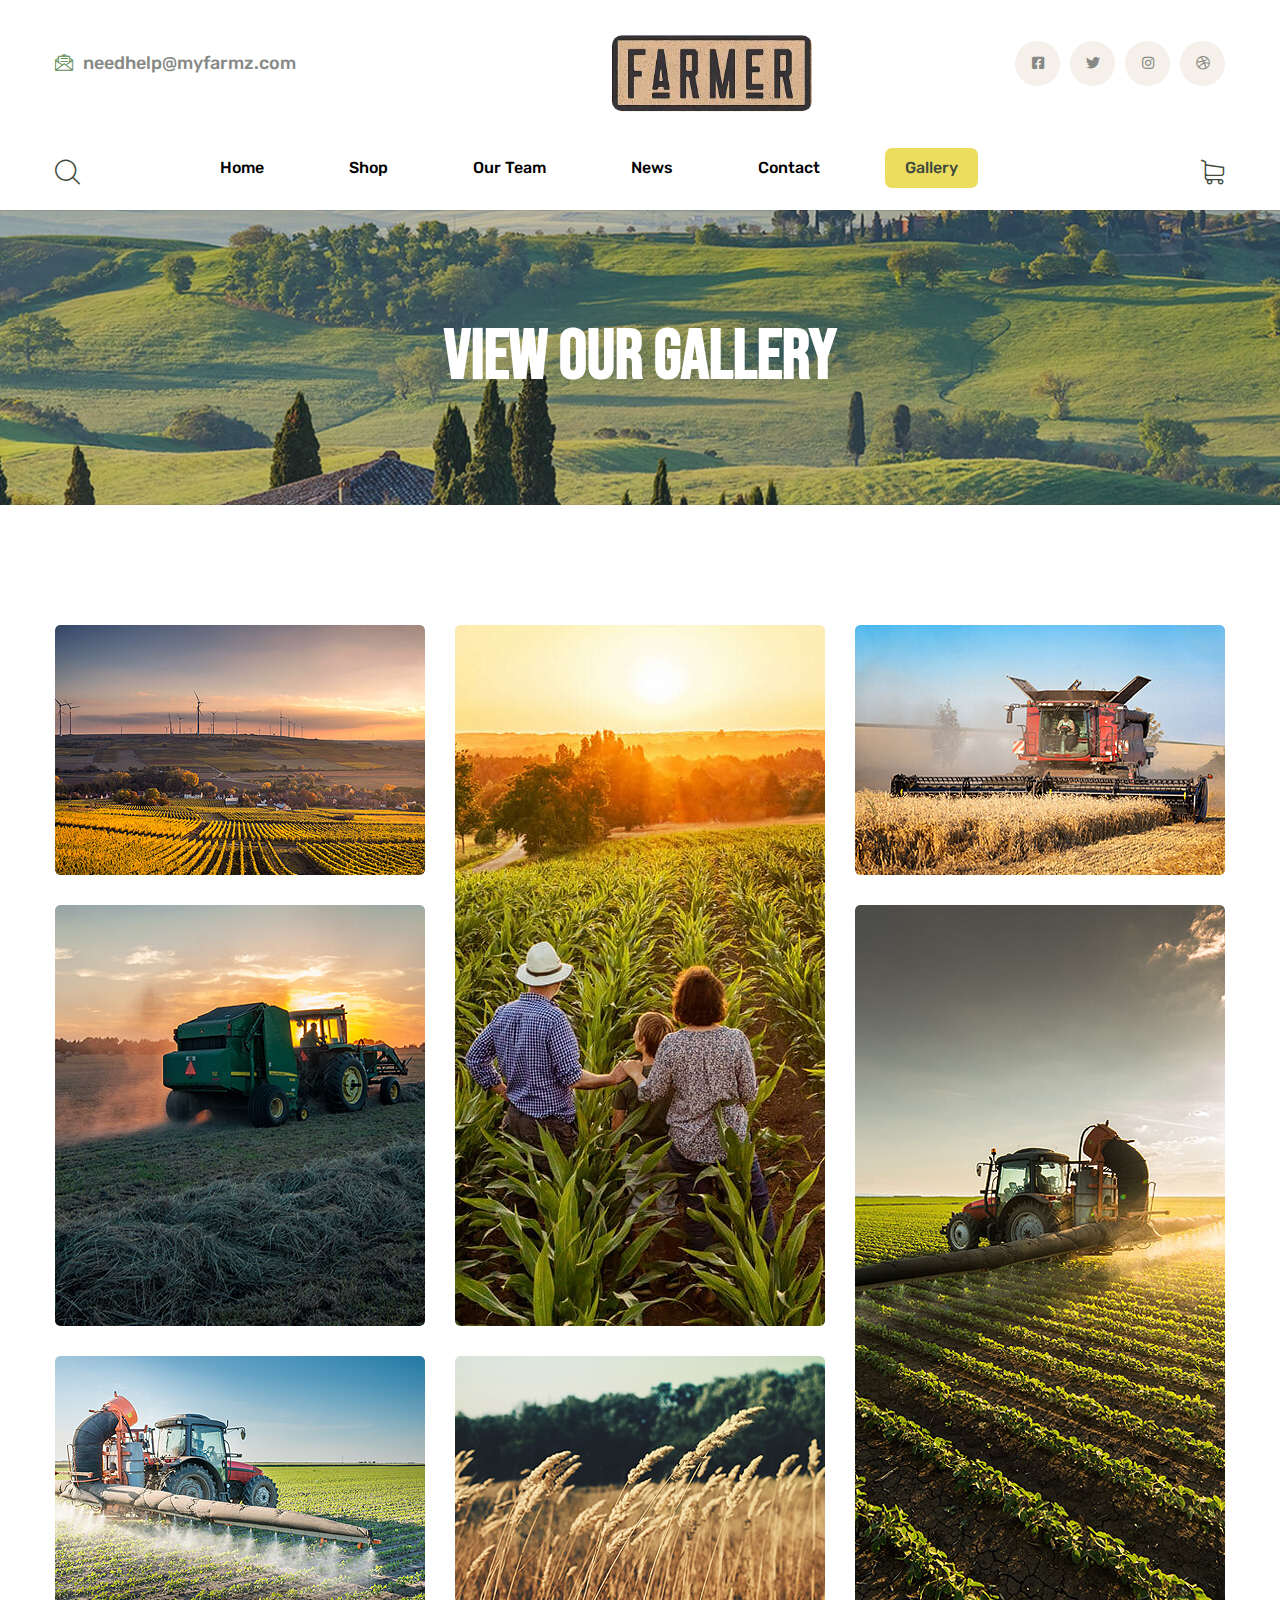
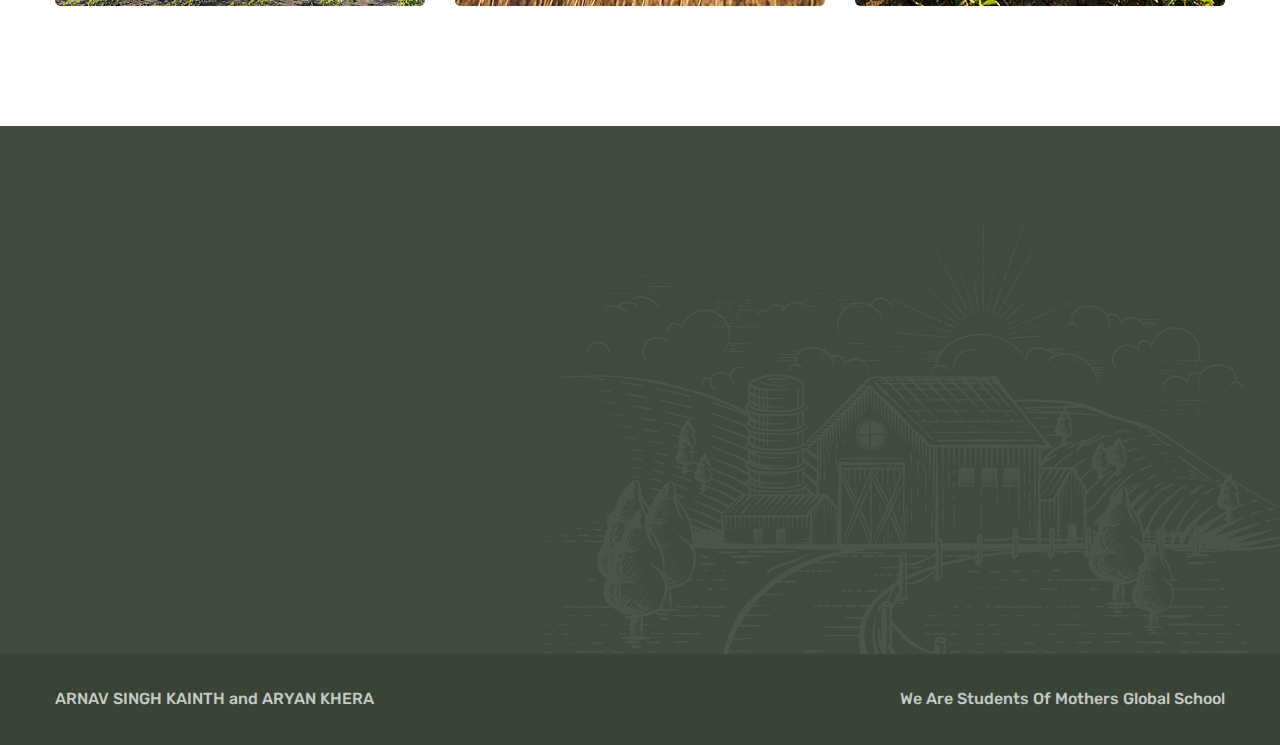
<file: gallery.html>
<!DOCTYPE html>
<html lang="en">

<head>
    <meta charset="UTF-8">
    <meta name="viewport"
          content="width=device-width, initial-scale=1.0">
    <meta http-equiv="X-UA-Compatible"
          content="ie=edge">
    <meta name="author" content="Arnav and Aryan">
    <title>our gallery | myfarmz</title>
    <link rel="apple-touch-icon"
          sizes="180x180"
          href="assets/images/favicons/apple-touch-icon.png">
    <link rel="icon"
          type="image/png"
          sizes="32x32"
          href="assets/images/favicons/favicon-32x32.png">
    <link rel="icon"
          type="image/png"
          sizes="16x16"
          href="assets/images/favicons/favicon-16x16.png">
    <link rel="manifest"
          href="assets/images/favicons/site.webmanifest">

    <!-- Fonts-->
    <link href="https://fonts.googleapis.com/css2?family=Barlow:ital,wght@0,300;0,400;0,500;0,600;0,700;0,800;1,300;1,400;1,500;1,600;1,700;1,800&display=swap"
          rel="stylesheet">
    <link href="https://fonts.googleapis.com/css2?family=Amatic+SC:wght@400;700&display=swap"
          rel="stylesheet">
    <!-- Css-->
    <link rel="stylesheet"
          href="assets/css/animate.min.css">
    <link rel="stylesheet"
          href="assets/css/bootstrap.min.css">
    <link rel="stylesheet"
          href="assets/css/owl.carousel.min.css">
    <link rel="stylesheet"
          href="assets/css/owl.theme.default.min.css">
    <link rel="stylesheet"
          href="assets/css/magnific-popup.css">
    <link rel="stylesheet"
          href="assets/css/fontawesome-all.min.css">
    <link rel="stylesheet"
          href="assets/css/swiper.min.css">
    <link rel="stylesheet"
          href="assets/css/bootstrap-select.min.css">

    <link rel="stylesheet"
          href="assets/css/jquery.mCustomScrollbar.min.css">
    <link rel="stylesheet"
          href="assets/css/bootstrap-datepicker.min.css">
    <link rel="stylesheet"
          href="assets/css/vegas.min.css">
    <link rel="stylesheet"
          href="assets/css/nouislider.min.css">
    <link rel="stylesheet"
          href="assets/css/nouislider.pips.css">
    <link rel="stylesheet"
          href="assets/css/jquery.bxslider.css">
    <link rel="stylesheet"
          href="assets/css/myfarmz.css">
    <!-- Template styles -->
    <link rel="stylesheet"
          href="assets/css/style.css">
    <link rel="stylesheet"
          href="assets/css/responsive.css">

</head>

<body>

    <div class="preloader">
        <img src="assets/images/loader.png"
             class="preloader__image"
             alt="">
    </div><!-- /.preloader -->

    <div class="page-wrapper">
        <div class="site-header__header-one-wrap">
            <div class="topbar-one">
                <div class="topbar_bg"
                     style="background-image: url(assets/images/shapes/header-bg.png)"></div>
                <div class="container">
                    <div class="topbar-one__left">
                        <a href="mailto:needhelp@myfarmz.com"><span class="icon-message"></span>needhelp@myfarmz.com</a>
                        <a>
                            <div id="google_translate_element"></div>
                        </a>
                    </div>
                    <div class="topbar-one__middle">
                        <a href="./"
                           class="main-nav__logo">
                            <img src="assets/images/resources/logo.png"
                                 class="main-logo"
                                 alt="myFarmz"
                                 style="margin-top: 20px; border-radius: 10px;" />
                        </a>
                    </div>
                    <div class="topbar-one__right">
                        <div class="topbar-one__social">
                            <a href="#"><i class="fab fa-facebook-square"></i></a>
                            <a href="#"><i class="fab fa-twitter"></i></a>
                            <a href="#"><i class="fab fa-instagram"></i></a>
                            <a href="#"><i class="fab fa-dribbble"></i></a>
                        </div>
                    </div>
                </div>
            </div>

            <header class="main-nav__header-one">
                <nav class="header-navigation stricky">
                    <div class="container clearfix">
                        <!-- Brand and toggle get grouped for better mobile display -->
                        <div class="main-nav__left">
                            <a href="#"
                               class="main-nav__search search-popup__toggler"><i class="icon-magnifying-glass"></i></a>
                            <a href="#"
                               class="side-menu__toggler">
                                <i class="fa fa-bars"></i>
                            </a>
                        </div>
                        <div class="main-nav__main-navigation">
                            <ul class="main-nav__navigation-box">
                                <li>
                                    <a href="./">Home</a>
                                </li>
                                <li>
                                    <a href="shop.html">Shop</a>
                                </li>
                                <li>
                                    <a href="team.html">Our Team</a>
                                </li>
                                <li>
                                    <a href="news.html">News</a>
                                </li>
                                <li>
                                    <a href="contact.html">Contact</a>
                                </li>
                                <li class="current">
                                    <a href="gallery.html">Gallery</a>
                                </li>
                            </ul>
                        </div>
                        <!-- /.navbar-collapse -->

                        <div class="main-nav__right">
                            <div class="icon_cart_box">
                                <a href="cart.html">
                                    <span class="icon-shopping-cart"></span>
                                </a>
                            </div>
                        </div>
                    </div>
                </nav>
            </header>
        </div>

        <section class="page-header"
                 style="background-image: url(assets/images/backgrounds/page-header-contact.jpg);">
            <div class="container">
                <h2>View Our Gallery</h2>
                <ul class="thm-breadcrumb list-unstyled">
                    <li><a href="./">Home</a></li>
                    <li><a href=""
                           class="shop_style">Pages</a></li>
                    <li><span>Gallery</span></li>
                </ul>
            </div>
        </section>

        <section class="gallery_two">
            <div class="container">
                <div class="row masonary-layout">
                    <div class="col-xl-4 col-lg-6 col-md-6 masonary-item">
                        <div class="gallery_two_single">
                            <div class="gallery_two_image">
                                <img src="assets/images/gallery/gallery-2-img-1.jpg"
                                     alt="">
                                <div class="gallery_two_hover_box">
                                    <div class="gallery_two_icon">
                                        <a class="img-popup"
                                           href="assets/images/gallery/gallery-2-img-1.jpg"><span
                                                  class="icon-plus-symbol"></span></a>
                                    </div>
                                </div>
                            </div>
                        </div>
                    </div>
                    <div class="col-xl-4 col-lg-6 col-md-6 masonary-item">
                        <div class="gallery_two_single">
                            <div class="gallery_two_image">
                                <img src="assets/images/gallery/gallery-2-img-2.jpg"
                                     alt="">
                                <div class="gallery_two_hover_box">
                                    <div class="gallery_two_icon">
                                        <a class="img-popup"
                                           href="assets/images/gallery/gallery-2-img-2.jpg"><span
                                                  class="icon-plus-symbol"></span></a>
                                    </div>
                                </div>
                            </div>
                        </div>
                    </div>
                    <div class="col-xl-4 col-lg-6 col-md-6 masonary-item">
                        <div class="gallery_two_single">
                            <div class="gallery_two_image">
                                <img src="assets/images/gallery/gallery-2-img-3.jpg"
                                     alt="">
                                <div class="gallery_two_hover_box">
                                    <div class="gallery_two_icon">
                                        <a class="img-popup"
                                           href="assets/images/gallery/gallery-2-img-3.jpg"><span
                                                  class="icon-plus-symbol"></span></a>
                                    </div>
                                </div>
                            </div>
                        </div>
                    </div>
                    <div class="col-xl-4 col-lg-6 col-md-6 masonary-item">
                        <div class="gallery_two_single">
                            <div class="gallery_two_image">
                                <img src="assets/images/gallery/gallery-2-img-4.jpg"
                                     alt="">
                                <div class="gallery_two_hover_box">
                                    <div class="gallery_two_icon">
                                        <a class="img-popup"
                                           href="assets/images/gallery/gallery-2-img-4.jpg"><span
                                                  class="icon-plus-symbol"></span></a>
                                    </div>
                                </div>
                            </div>
                        </div>
                    </div>
                    <div class="col-xl-4 col-lg-6 col-md-6 masonary-item">
                        <div class="gallery_two_single">
                            <div class="gallery_two_image">
                                <img src="assets/images/gallery/gallery-2-img-5.jpg"
                                     alt="">
                                <div class="gallery_two_hover_box">
                                    <div class="gallery_two_icon">
                                        <a class="img-popup"
                                           href="assets/images/gallery/gallery-2-img-5.jpg"><span
                                                  class="icon-plus-symbol"></span></a>
                                    </div>
                                </div>
                            </div>
                        </div>
                    </div>
                    <div class="col-xl-4 col-lg-6 col-md-6 masonary-item">
                        <div class="gallery_two_single">
                            <div class="gallery_two_image">
                                <img src="assets/images/gallery/gallery-2-img-6.jpg"
                                     alt="">
                                <div class="gallery_two_hover_box">
                                    <div class="gallery_two_icon">
                                        <a class="img-popup"
                                           href="assets/images/gallery/gallery-2-img-6.jpg"><span
                                                  class="icon-plus-symbol"></span></a>
                                    </div>
                                </div>
                            </div>
                        </div>
                    </div>
                    <div class="col-xl-4 col-lg-6 col-md-6 masonary-item">
                        <div class="gallery_two_single">
                            <div class="gallery_two_image">
                                <img src="assets/images/gallery/gallery-2-img-7.jpg"
                                     alt="">
                                <div class="gallery_two_hover_box">
                                    <div class="gallery_two_icon">
                                        <a class="img-popup"
                                           href="assets/images/gallery/gallery-2-img-7.jpg"><span
                                                  class="icon-plus-symbol"></span></a>
                                    </div>
                                </div>
                            </div>
                        </div>
                    </div>
                </div>
            </div>
        </section>

        <footer class="site-footer">
            <div class="site-footer_farm_image">
                <img src="assets/images/resources/site-footer-farm.png"
                     alt="Farm Image" />
            </div>
            <div class="container">
                <div class="row no-gutters">
                    <div class="col-xl-4 col-lg-4 col-md-6">
                        <div class="footer-widget__column footer-widget__about wow fadeInUp"
                             data-wow-delay="100ms">
                            <div class="footer-widget__title">
                                <h3>About Us</h3>
                            </div>
                            <div class="footer-widget_about_text">
                                <p>
                                    We Want To Create A One Stop Shop For Farmers In INDIA And The World
                                </p>
                            </div>
                            <br />
                            <form>
                                <div class="footer-widget__title newsletter">
                                    <h3>Subscribe to our newsletter</h3>
                                </div>
                                <div class="footer_input-box">
                                    <input type="Email"
                                           placeholder="EMAIL ADRESS" />
                                    <button type="submit"
                                            class="button">
                                        <i class="fa fa-check"></i>
                                    </button>
                                </div>
                            </form>
                        </div>
                    </div>
                    <div class="col-xl-2 col-lg-2 col-md-6">
                        <div class="footer-widget__column footer-widget__link wow fadeInUp"
                             data-wow-delay="200ms">
                            <div class="footer-widget__title">
                                <h3>Explore</h3>
                            </div>
                            <ul class="footer-widget__links-list list-unstyled">
                                <li><a href="./">Home</a></li>
                                <li><a href="shop.html">Shop</a></li>
                                <li><a href="team.html">Meet our Team</a></li>
                                <li><a href="news.html">Latest News</a></li>
                                <li><a href="contact.html">Contact Us</a></li>
                                <li><a href="gallery.html">Gallery</a></li>
                            </ul>
                        </div>
                    </div>
                    <div class="col-xl-3 col-lg-3 col-md-6">
                        <div class="footer-widget__column footer-widget__news wow fadeInUp"
                             data-wow-delay="300ms">
                            <div class="footer-widget__title">
                                <h3>See News</h3>
                            </div>
                            <ul class="footer-widget__news list-unstyled">
                                <li>
                                    <div class="footer-widget__news_image">
                                        <img src="assets/images/resources/footer-1-img-1.jpg"
                                             alt="" />
                                    </div>
                                    <div class="footer-widget__news_text">
                                        <p>
                                            <a href="blog.html">
                                                AGRI EXPORTS LIKELY TO CROSS $50 BILLION</a>
                                        </p>
                                    </div>
                                    <div class="footer-widget__news_date_box">
                                        <p>21 Jan, 2022</p>
                                    </div>
                                </li>
                                <li>
                                    <div class="footer-widget__news_image">
                                        <img src="assets/images/resources/footer-1-img-2.jpg"
                                             alt="" />
                                    </div>
                                    <div class="footer-widget__news_text">
                                        <p>
                                            <a href="blog.html">AGRI EXPORTS LIKELY TO CROSS $50 BILLION</a>
                                        </p>
                                    </div>
                                    <div class="footer-widget__news_date_box">
                                        <p>21 Jan, 2022</p>
                                    </div>
                                </li>
                            </ul>
                        </div>
                    </div>
                    <div class="col-xl-3 col-lg-3 col-md-6">
                        <div class="footer-widget__column footer-widget__contact wow fadeInUp"
                             data-wow-delay="400ms">
                            <div class="footer-widget__title">
                                <h3>Contact</h3>
                            </div>
                            <div class="footer-widget_contact">
                                <p>NEW DELHI INDIA</p>
                                <a href="mailto:needhelp@myfarmz.com">needhelp@myfarmz.com</a><br />
                                <a href="javscript:void(0)">Phone Number Here</a>
                                <div class="site-footer__social">
                                    <a href="#"><i class="fab fa-facebook-square"></i></a>
                                    <a href="#"><i class="fab fa-twitter"></i></a>
                                    <a href="#"><i class="fab fa-instagram"></i></a>
                                    <a href="#"><i class="fab fa-dribbble"></i></a>
                                </div>
                            </div>
                        </div>
                    </div>
                </div>
            </div>
        </footer>

        <div class="site-footer_bottom">
            <div class="container">
                <div class="site-footer_bottom_copyright">
                    <p>
                        <a href="mailto:arnavs2730@gmail.com">ARNAV SINGH KAINTH</a> and
                        <a href="mailto:aryankhera7@gmail.com">ARYAN KHERA</a>
                    </p>
                </div>
                <div class="site-footer_bottom_menu">
                    <ul class="list-unstyled">
                        <li style="color: #c5c9c4">
                            We Are Students Of
                            <a href="http://www.mothersglobal.in/index.aspx"
                               target="_blank">Mothers Global School</a>
                        </li>
                    </ul>
                </div>
            </div>
        </div>
    </div>




    </div><!-- /.page-wrapper -->


    <a href="#"
       data-target="html"
       class="scroll-to-target scroll-to-top"><i class="fa fa-angle-up"></i></a>


    <div class="side-menu__block">


        <div class="side-menu__block-overlay custom-cursor__overlay">
            <div class="cursor"></div>
            <div class="cursor-follower"></div>
        </div><!-- /.side-menu__block-overlay -->
        <div class="side-menu__block-inner ">
            <div class="side-menu__top justify-content-end">

                <a href="#"
                   class="side-menu__toggler side-menu__close-btn"><img src="assets/images/shapes/close-1-1.png"
                         alt=""></a>
            </div><!-- /.side-menu__top -->


            <nav class="mobile-nav__container">
                <!-- content is loading via js -->
            </nav>
            <div class="side-menu__sep"></div><!-- /.side-menu__sep -->
            <div class="side-menu__content">
                <p><a href="javascript:void(0)">needhelp@myfarmz.com</a> <br> <a href="javascript:void(0)">Phone Number</a></p>
                <div class="side-menu__social">
                    <a href="#"><i class="fab fa-facebook-square"></i></a>
                    <a href="#"><i class="fab fa-twitter"></i></a>
                    <a href="#"><i class="fab fa-instagram"></i></a>
                    <a href="#"><i class="fab fa-pinterest-p"></i></a>
                </div>
            </div><!-- /.side-menu__content -->
        </div><!-- /.side-menu__block-inner -->
    </div><!-- /.side-menu__block -->



    <div class="search-popup">
        <div class="search-popup__overlay custom-cursor__overlay">
            <div class="cursor"></div>
            <div class="cursor-follower"></div>
        </div><!-- /.search-popup__overlay -->
        <div class="search-popup__inner">
            <form action="#"
                  class="search-popup__form">
                <input type="text"
                       name="search"
                       placeholder="Type here to Search....">
                <button type="submit"><i class="fa fa-search"></i></button>
            </form>
        </div><!-- /.search-popup__inner -->
    </div><!-- /.search-popup -->

    <script type="text/javascript">
        function googleTranslateElementInit() {
            new google.translate.TranslateElement({
                pageLanguage: "en",
            },
                "google_translate_element"
            );
        }
    </script>

    <script type="text/javascript"
            src="//translate.google.com/translate_a/element.js?cb=googleTranslateElementInit"></script>
    
    <script src="assets/js/jquery.min.js"></script>
    <script src="assets/js/bootstrap.bundle.min.js"></script>
    <script src="assets/js/owl.carousel.min.js"></script>
    <script src="assets/js/waypoints.min.js"></script>
    <script src="assets/js/jquery.counterup.min.js"></script>
    <script src="assets/js/TweenMax.min.js"></script>
    <script src="assets/js/wow.js"></script>
    <script src="assets/js/jquery.magnific-popup.min.js"></script>
    <script src="assets/js/jquery.ajaxchimp.min.js"></script>
    <script src="assets/js/swiper.min.js"></script>
    <script src="assets/js/typed-2.0.11.js"></script>
    <script src="assets/js/vegas.min.js"></script>
    <script src="assets/js/jquery.validate.min.js"></script>
    <script src="assets/js/bootstrap-select.min.js"></script>
    <script src="assets/js/countdown.min.js"></script>
    <script src="assets/js/jquery.mCustomScrollbar.concat.min.js"></script>
    <script src="assets/js/bootstrap-datepicker.min.js"></script>
    <script src="assets/js/nouislider.min.js"></script>
    <script src="assets/js/isotope.js"></script>
    <script src="assets/js/jquery.bxslider.min.js"></script>
    <script src="assets/js/appear.js"></script>

    <!-- template scripts -->
    <script src="assets/js/theme.js"></script>
</body>

</html>
</file>
<file: assets/css/nouislider.pips.css>
/* Base;
 *
 */
.noUi-pips,
.noUi-pips * {
-moz-box-sizing: border-box;
	box-sizing: border-box;
}
.noUi-pips {
	position: absolute;
	font: 400 12px Arial;
	color: #999;
}

/* Values;
 *
 */
.noUi-value {
	width: 40px;
	position: absolute;
	text-align: center;
}
.noUi-value-sub {
	color: #ccc;
	font-size: 10px;
}

/* Markings;
 *
 */
.noUi-marker {
	position: absolute;
	background: #CCC;
}
.noUi-marker-sub {
	background: #AAA;
}
.noUi-marker-large {
	background: #AAA;
}

/* Horizontal layout;
 *
 */
.noUi-pips-horizontal {
	padding: 10px 0;
	height: 50px;
	top: 100%;
	left: 0;
	width: 100%;
}
.noUi-value-horizontal {
	margin-left: -20px;
	padding-top: 20px;
}
.noUi-value-horizontal.noUi-value-sub {
	padding-top: 15px;
}

.noUi-marker-horizontal.noUi-marker {
	margin-left: -1px;
	width: 2px;
	height: 5px;
}
.noUi-marker-horizontal.noUi-marker-sub {
	height: 10px;
}
.noUi-marker-horizontal.noUi-marker-large {
	height: 15px;
}

/* Vertical layout;
 *
 */
.noUi-pips-vertical {
	padding: 0 10px;
	height: 100%;
	top: 0;
	left: 100%;
}
.noUi-value-vertical {
	width: 15px;
	margin-left: 20px;
	margin-top: -5px;
}

.noUi-marker-vertical.noUi-marker {
	width: 5px;
	height: 2px;
	margin-top: -1px;
}
.noUi-marker-vertical.noUi-marker-sub {
	width: 10px;
}
.noUi-marker-vertical.noUi-marker-large {
	width: 15px;
}
</file>
<file: assets/css/myfarmz.css>
@font-face {
  font-family: 'icomoon';
  src:  url('../fonts/icomoon.eot');
  src:  url('../fonts/icomoon.eot') format('embedded-opentype'),
    url('../fonts/icomoon.ttf') format('truetype'),
    url('../fonts/icomoon.woff') format('woff'),
    url('../fonts/icomoon.svg') format('svg');
  font-weight: normal;
  font-style: normal;
  font-display: block;
}

[class^="icon-"], [class*=" icon-"] {
  /* use !important to prevent issues with browser extensions that change fonts */
  font-family: 'icomoon' !important;
  speak: never;
  font-style: normal;
  font-weight: normal;
  font-variant: normal;
  text-transform: none;
  line-height: 1;

  /* Better Font Rendering =========== */
  -webkit-font-smoothing: antialiased;
  -moz-osx-font-smoothing: grayscale;
}

.icon-left-arrow:before {
  content: "\e900";
}
.icon-message:before {
  content: "\e901";
}
.icon-phone-call:before {
  content: "\e902";
}
.icon-magnifying-glass:before {
  content: "\e903";
}
.icon-shopping-cart:before {
  content: "\e904";
}
.icon-focus:before {
  content: "\e905";
}
.icon-harvest:before {
  content: "\e906";
}
.icon-temperature:before {
  content: "\e907";
}
.icon-tractor:before {
  content: "\e908";
}
.icon-cart:before {
  content: "\e909";
}
.icon-watering-can:before {
  content: "\e90a";
}
.icon-log:before {
  content: "\e90b";
}
.icon-placeholder:before {
  content: "\e90c";
}
.icon-clock:before {
  content: "\e90d";
}
.icon-farmer:before {
  content: "\e90e";
}
.icon-growth:before {
  content: "\e90f";
}
.icon-plus-symbol:before {
  content: "\e910";
}
.icon-calendar:before {
  content: "\e911";
}
.icon-customer-service:before {
  content: "\e912";
}
.icon-handshake:before {
  content: "\e913";
}
.icon-undulating-arrow:before {
  content: "\e914";
}
.icon-watering:before {
  content: "\e915";
}
.icon-wheelbarrow:before {
  content: "\e916";
}
.icon-customer-review:before {
  content: "\e917";
}
.icon-meeting:before {
  content: "\e918";
}
.icon-pdf:before {
  content: "\e919";
}
</file>
<file: assets/css/style.css>
@import url("https://fonts.googleapis.com/css2?family=Amatic+SC:wght@400;700&family=Barlow:wght@300;400;500;600&family=Bebas+Neue&family=Oswald:wght@300;400;500&family=Rubik:ital,wght@0,300;0,400;0,500;0,600;0,700;0,800;1,300;1,400;1,500;1,600;1,700;1,800&display=swap");

/*--------------------------------------------------------------
>>> TABLE OF CONTENTS:
----------------------------------------------------------------
# Common
# Topbar
# Main Menu
# Footer
# Search Popup
# Sidemenu
# Banner
# Blog
	## Blog Details
	## Comments
# Page Header
# Contact
	## Contact Info
# Sidebar
# Mailchimp
# Brand
# Team
# Call To Action
# Gallery
# Error 404
# Video
# Testimonials
# FAQ
# Tour
	## Tour Sidebar
# Destinations
# Features
# Funfact
# Tour Search
--------------------------------------------------------------*/

/*--------------------------------------------------------------
# Common
--------------------------------------------------------------*/

/*font-family: 'Barlow', sans-serif;
font-family: 'Amatic SC', cursive;*/

:root {
  --thm-font: "Rubik", sans-serif;
  --heading-font: "Bebas Neue", cursive;
  --thm-base: #eddd5e;
  --thm-base-rgb: 237, 221, 94;
  --thm-primary: #5b8c51;
  --thm-primary-rgb: 91, 140, 81;
  --thm-black: #404a3d;
  --thm-black-rgb: 64, 74, 61;
  --thm-gray: #eceeef;
}

html {
  scroll-behavior: smooth;
}

body {
  font-family: var(--thm-font);
  color: #878986;
  font-size: 16px;
  line-height: 34px;
  font-weight: 500;
}
button:focus {
  outline: none;
}
a:active,
a:hover,
a:focus,
a:visited {
  text-decoration: none;
}

h1,
h2,
h3,
h4,
h5,
h6 {
  text-transform: uppercase;
  font-family: var(--heading-font);
}

.page-wrapper {
  position: relative;
  margin: 0 auto;
  width: 100%;
  min-width: 300px;
  overflow: hidden;
}

@media (min-width: 1200px) {
  .container {
    max-width: 1200px;
  }
}

.auto-container {
  position: static;
  max-width: 1200px;
  padding: 0px 15px;
  margin: 0 auto;
}

.block-title {
  margin-bottom: 60px;
  margin-top: -6px;
}

.block-title p {
  margin: 0;
  text-transform: uppercase;
  color: var(--thm-primary);
  font-size: 14px;
  font-weight: 600;
  letter-spacing: 0.2em;
  line-height: 24px;
}

.block-title h3 {
  margin: 0;
  color: var(--thm-black);
  font-size: 70px;
  font-weight: 700;
  font-family: var(--heading-font);
  line-height: 1em;
}

@media (max-width: 425px) {
  .block-title h3 {
    font-size: 45px;
    line-height: 1.2;
  }
}

.block-title .leaf {
  padding-top: 5px;
}

.thm-btn {
  display: inline-block;
  vertical-align: middle;
  border: none;
  outline: none;
  background-color: var(--thm-base);
  font-size: 20px;
  color: var(--thm-black);
  font-weight: 600;
  padding: 23px 50px;
  border-radius: 5px;
  -webkit-transition: all 0.4s ease;
  transition: all 0.4s ease;
}

.thm-btn:hover {
  background-color: var(--thm-primary);
  color: #ffffff;
}

.owl-carousel.owl-dot-type1 .owl-stage-outer {
  position: relative;
  display: block;
  padding-top: 0px;
  padding-bottom: 0px;
}
.owl-carousel.owl-dot-type1 .owl-dots {
  position: relative;
  display: block;
  text-align: center;
  line-height: 12px;
  margin: 0 !important;
}
.owl-carousel.owl-dot-type1 .owl-dots .owl-dot {
  position: relative;
  display: inline-block;
  width: 12px;
  height: 12px;
  background: #ffffff;
  border: 1px solid #2e343a;
  margin: 0px 5px;
  padding: 0px;
  border-radius: 50%;
  transition: all 100ms linear;
  transition-delay: 0.1s;
}
.owl-carousel.owl-dot-type1 .owl-dots .owl-dot span {
  display: none;
}
.owl-carousel.owl-dot-type1 .owl-dots .owl-dot.active {
  border-color: #2e343a;
  background: #2e343a;
}

.bootstrap-select .btn-light:not(:disabled):not(.disabled).active,
.bootstrap-select .btn-light:not(:disabled):not(.disabled):active,
.bootstrap-select .show > .btn-light.dropdown-toggle {
  background-color: transparent !important;
  box-shadow: none !important;
  outline: none !important;
}

.bootstrap-select > .dropdown-toggle {
  box-shadow: none !important;
}

.bootstrap-select .dropdown-toggle:focus,
.bootstrap-select > select.mobile-device:focus + .dropdown-toggle {
  outline: none !important;
}

.bootstrap-select .dropdown-menu {
  padding-top: 0;
  padding-bottom: 0;
  margin-top: 0;
  z-index: 991;
  border-radius: 0;
}

.bootstrap-select .dropdown-menu > li + li > a {
  border-top: 1px solid var(--thm-gray);
}

.bootstrap-select .dropdown-menu > li.selected > a {
  background: var(--thm-primary);
  color: #fff;
}

.bootstrap-select .dropdown-menu > li > a {
  font-size: 16px;
  font-weight: 500;
  padding: 4px 20px;
  color: #ffffff;
  background: var(--thm-black);
  -webkit-transition: all 0.4s ease;
  transition: all 0.4s ease;
}

.bootstrap-select .dropdown-menu > li > a:hover {
  background: var(--thm-primary);
  color: #fff;
  cursor: pointer;
}

/* datepicker */

.datepicker.dropdown-menu {
  min-width: 17rem;
}

.datepicker table {
  width: 100%;
}

.post-pagination {
  display: -webkit-box;
  display: flex;
  -webkit-box-pack: center;
  justify-content: center;
  -webkit-box-align: center;
  align-items: center;
  flex-wrap: wrap;
}

.post-pagination a {
  border-radius: 50%;
  background-color: var(--thm-gray);
  color: #9ca3a9;
  font-size: 18px;
  font-weight: 600;
  text-align: center;
  padding: 0;
  display: -webkit-box;
  display: flex;
  -webkit-box-align: center;
  align-items: center;
  -webkit-box-pack: center;
  justify-content: center;
  width: 57px;
  height: 57px;
  -webkit-transition: all 0.4s ease;
  transition: all 0.4s ease;
}

.post-pagination a:hover {
  background-color: var(--thm-primary);
  color: #fff;
}

.post-pagination a.active {
  background-color: var(--thm-base);
  color: #fff;
  cursor: auto;
}

.post-pagination a + a {
  margin-left: 15px;
}

/* owl dots style */

.thm__owl-carousel .owl-dots {
  margin-top: 20px;
}

.thm__owl-carousel .owl-dots .owl-dot {
  outline: none;
}

.thm__owl-carousel .owl-dots .owl-dot span {
  margin: 0 2.5px;
  padding: 0;
  width: 14px;
  height: 14px;
  background-color: var(--thm-gray);
  border-radius: 50%;
  -webkit-transition: all 500ms ease;
  transition: all 500ms ease;
}

.thm__owl-carousel .owl-dots .owl-dot:hover span,
.thm__owl-carousel .owl-dots .owl-dot.active span {
  background-color: var(--thm-primary);
}

.thm__owl-carousel.light-dots .owl-dots .owl-dot span {
  background-color: #fff;
}

.thm__owl-carousel.light-dots .owl-dots .owl-dot:hover span,
.thm__owl-carousel.light-dots .owl-dots .owl-dot.active span {
  background-color: var(--thm-primary);
}

.preloader {
  position: fixed;
  background-color: #fff;
  background-position: center center;
  background-repeat: no-repeat;
  top: 0;
  left: 0;
  right: 0;
  bottom: 0;
  z-index: 9999999991;
  display: -webkit-box;
  display: flex;
  -webkit-box-pack: center;
  justify-content: center;
  -webkit-box-align: center;
  align-items: center;
  text-align: center;
}

.preloader__image {
  -webkit-animation-fill-mode: both;
  animation-fill-mode: both;
  -webkit-animation-name: flipInY;
  animation-name: flipInY;
  -webkit-animation-duration: 2s;
  animation-duration: 2s;
  -webkit-animation-iteration-count: infinite;
  animation-iteration-count: infinite;
}

.scroll-to-top {
  display: inline-block;
  width: 45px;
  height: 45px;
  background: var(--thm-primary);
  position: fixed;
  bottom: 40px;
  right: 40px;
  z-index: 99;
  text-align: center;
  -webkit-transition: all 0.4s ease;
  transition: all 0.4s ease;
  display: none;
  border-radius: 50%;
  transition: all 0.4s ease;
}

.scroll-to-top i {
  color: #ffffff;
  font-size: 18px;
  line-height: 45px;
}

.scroll-to-top:hover {
  background-color: #ebd954;
}

.scroll-to-top:hover i {
  color: #fff;
}

.thm-base-bg {
  background-color: var(--thm-primary);
}

.thm-base-bg-2 {
  background-color: var(--thm-base);
}

.thm-gray-bg {
  background-color: var(--thm-gray);
}

/* home 5 */

.home-5__content-wrap {
  background-color: var(--thm-black);
  position: relative;
}

.home-5__bg {
  position: absolute;
  top: 0;
  left: 0;
  width: 100%;
  height: 100%;
}

.home-5__bg-inner {
  height: 100% !important;
}

.home-5__social {
  position: absolute;
  top: 50%;
  left: 120px;
  -webkit-transform: translateY(-50%);
  transform: translateY(-50%);
  display: -webkit-box;
  display: flex;
  -webkit-box-orient: vertical;
  -webkit-box-direction: normal;
  flex-direction: column;
  z-index: 100;
}
.home-5__social a {
  color: #fff;
  font-size: 22px;
  -webkit-transition: all 500ms ease;
  transition: all 500ms ease;
}
.home-5__social a:hover {
  color: var(--thm-primary);
}
.home-5__social a + a {
  margin-top: 15px;
}

.home-5__floated-text {
  font-size: 400px;
  font-weight: 200;
  color: #ffffff;
  letter-spacing: 0.2em;
  position: absolute;
  top: 50%;
  left: 50%;
  text-transform: uppercase;
  -webkit-transform: translateY(-50%) translateX(-50%);
  transform: translateY(-50%) translateX(-50%);
  z-index: 10;
  text-align: center;
  opacity: 0.05;
}

/* home 7 */

.home-7-content-wrap {
  position: relative;
}

.home-7-content__bg {
  position: absolute;
  top: 0;
  left: 0;
  right: 0;
  bottom: -37px;
  background-position: top;
  background-repeat: no-repeat;
  background-position: bottom center;
  opacity: 0.07;
  background-color: #004c85;
  background-blend-mode: multiply;
  z-index: 10;
}

.home-7-content-wrap .container {
  position: relative;
  z-index: 11;
}

/* Cursor Style */
.cursor {
  position: absolute;
  background-color: #fff;
  width: 6px;
  height: 6px;
  border-radius: 100%;
  z-index: 1;
  -webkit-transition: 0.2s cubic-bezier(0.75, -0.27, 0.3, 1.33) opacity,
    0.3s cubic-bezier(0.75, -1.27, 0.3, 2.33) -webkit-transform;
  transition: 0.2s cubic-bezier(0.75, -0.27, 0.3, 1.33) opacity,
    0.3s cubic-bezier(0.75, -1.27, 0.3, 2.33) -webkit-transform;
  transition: 0.3s cubic-bezier(0.75, -1.27, 0.3, 2.33) transform,
    0.2s cubic-bezier(0.75, -0.27, 0.3, 1.33) opacity;
  transition: 0.3s cubic-bezier(0.75, -1.27, 0.3, 2.33) transform,
    0.2s cubic-bezier(0.75, -0.27, 0.3, 1.33) opacity,
    0.3s cubic-bezier(0.75, -1.27, 0.3, 2.33) -webkit-transform;
  -webkit-user-select: none;
  -moz-user-select: none;
  -ms-user-select: none;
  user-select: none;
  pointer-events: none;
  z-index: 10000;
  -webkit-transform: scale(1);
  transform: scale(1);
  visibility: hidden;
}

.cursor {
  visibility: visible;
}

.cursor.active {
  opacity: 0.5;
  -webkit-transform: scale(0);
  transform: scale(0);
}

.cursor.hovered {
  opacity: 0.08;
}

.cursor-follower {
  position: absolute;
  background-color: RGBA(255, 255, 255, 0.3);
  width: 50px;
  height: 50px;
  border-radius: 100%;
  z-index: 1;
  -webkit-transition: 0.2s cubic-bezier(0.75, -0.27, 0.3, 1.33) opacity,
    0.6s cubic-bezier(0.75, -1.27, 0.3, 2.33) -webkit-transform;
  transition: 0.2s cubic-bezier(0.75, -0.27, 0.3, 1.33) opacity,
    0.6s cubic-bezier(0.75, -1.27, 0.3, 2.33) -webkit-transform;
  transition: 0.6s cubic-bezier(0.75, -1.27, 0.3, 2.33) transform,
    0.2s cubic-bezier(0.75, -0.27, 0.3, 1.33) opacity;
  transition: 0.6s cubic-bezier(0.75, -1.27, 0.3, 2.33) transform,
    0.2s cubic-bezier(0.75, -0.27, 0.3, 1.33) opacity,
    0.6s cubic-bezier(0.75, -1.27, 0.3, 2.33) -webkit-transform;
  -webkit-user-select: none;
  -moz-user-select: none;
  -ms-user-select: none;
  user-select: none;
  pointer-events: none;
  z-index: 10000;
  visibility: hidden;
}

.cursor-follower {
  visibility: visible;
}

.cursor-follower.active {
  opacity: 0.7;
  -webkit-transform: scale(1);
  transform: scale(1);
}

.cursor-follower.hovered {
  opacity: 0.08;
}

.cursor-follower.close-cursor:before {
  position: absolute;
  content: "";
  height: 25px;
  width: 2px;
  background: #fff;
  left: 48%;
  top: 12px;
  -webkit-transform: rotate(-45deg);
  transform: rotate(-45deg);
  display: inline-block;
}

.cursor-follower.close-cursor:after {
  position: absolute;
  content: "";
  height: 25px;
  width: 2px;
  background: #fff;
  right: 48%;
  top: 12px;
  -webkit-transform: rotate(45deg);
  transform: rotate(45deg);
}

/*--------------------------------------------------------------
# Topbar
--------------------------------------------------------------*/
.site-header__header-one-wrap {
  position: relative;
  display: block;
}
.topbar-one {
  position: relative;
  background-color: #ffffff;
}
.topbar-one .topbar_bg {
  position: absolute;
  left: 0;
  bottom: -16px;
  right: 0;
  height: 16px;
  z-index: 1;
}
.topbar-one .container {
  min-height: 126px;
  position: relative;
  display: -webkit-box;
  display: flex;
  -webkit-box-align: center;
  align-items: center;
  -webkit-box-pack: justify;
  justify-content: space-between;
}
.topbar-one__left {
  display: -webkit-box;
  display: flex;
  -webkit-box-align: center;
  align-items: center;
}
.topbar-one__left a {
  color: #878986;
  font-size: 18px;
  font-weight: 500;
  -webkit-transition: all 500ms ease;
  transition: all 500ms ease;
}
.topbar-one__left a span {
  position: relative;
  top: 1px;
  display: inline-block;
  padding-right: 10px;
  color: var(--thm-primary);
  font-size: 18px;
}
.topbar-one__left a:hover {
  color: var(--thm-base);
}
.topbar-one__left a + a {
  margin-left: 30px;
}

.topbar-one__middle {
  position: absolute;
  top: 50%;
  left: 56%;
  transform: translateY(-50%) translateX(-50%);
}
.topbar-one__middle a {
  display: inline-block;
}

.topbar-one__right {
  display: -webkit-box;
  display: flex;
  -webkit-box-align: center;
  align-items: center;
}
.topbar-one__social {
  display: -webkit-box;
  display: flex;
  -webkit-box-align: center;
  align-items: center;
}
.topbar-one__social a + a {
  margin-left: 10px;
}
.topbar-one__social a {
  display: -webkit-box;
  display: flex;
  -webkit-box-align: center;
  align-items: center;
  -webkit-box-pack: center;
  justify-content: center;
  text-align: center;
  width: 45px;
  height: 45px;
  background-color: #f5f0e9;
  color: #878986;
  font-size: 14px;
  border-radius: 50%;
  -webkit-transition: all 500ms ease;
  transition: all 500ms ease;
}
.topbar-one__social a:hover {
  background-color: var(--thm-primary);
  color: #fff;
}
.topbar-one__social.home-four a {
  opacity: 0.3;
}
.topbar-one__social.home-four a:hover {
  opacity: 1;
  color: #878986;
  background-color: #f5f0e9;
}

/*--------------------------------------------------------------
# Main Menu
--------------------------------------------------------------*/
.main-nav__header-one {
  position: relative;
}
.main-nav__header-one .container {
  position: relative;
  display: -webkit-box;
  display: flex;
  -webkit-box-align: center;
  align-items: center;
}

.main-nav__left {
  width: 100%;
  max-width: 45px;
  display: block;
  margin-right: 100px;
  padding: 32px 0 15px;
}
.main-nav__search {
  position: relative;
  color: var(--thm-black);
  font-size: 25px;
  transition: all 500ms ease;
}
.main-nav__search:hover {
  color: var(--thm-base);
}
.main-nav__left .side-menu__toggler {
  position: relative;
  display: inline-block;
  margin-left: 30px;
  font-size: 20px;
  color: var(--thm-black);
}

.main_nav__left_four .side-menu__toggler {
  color: #fff;
}

.main-nav__main-navigation .main-nav__navigation-box {
  margin: 0;
  padding: 0;
  list-style: none;
  display: -moz-flex;
  display: -ms-flex;
  display: -o-flex;
  display: -webkit-box;
  display: flex;
  -webkit-box-align: center;
  align-items: center;
}
.main-nav__main-navigation .main-nav__navigation-box,
.main-nav__main-navigation .main-nav__navigation-box ul {
  margin: 0;
  padding: 0;
  list-style: none;
}
.main-nav__main-navigation .main-nav__navigation-box > li + li {
  margin-left: 45px;
}
.main-nav__main-navigation .main-nav__navigfation-box > li {
  position: relative;
  padding: 30px 0px 15px;
}
.main-nav__main-navigation .main-nav__navigation-box > li > a {
  position: relative;
  display: inline-block;
  padding: 0px 20px;
  border-radius: 5px;
  color: #000;
  font-size: 16px;
  line-height: 40px;
  font-weight: 500;
  text-transform: capitalize;
  -webkit-transition: all 500ms ease;
  transition: all 500ms ease;
  z-index: 1;
}
.main-nav__main-navigation .main-nav__navigation-box > li > a:before {
  position: absolute;
  top: 0;
  left: 0;
  bottom: 0;
  right: 0;
  border-radius: 7px;
  background: var(--thm-base);
  content: "";
  transform: scaleX(0.5);
  opacity: 0;
  transition: all 500ms ease;
  z-index: -1;
}
.main-nav__main-navigation .main-nav__navigation-box > li:hover > a,
.main-nav__main-navigation .main-nav__navigation-box > li.current > a,
.main-nav__main-navigation
  .main-nav__navigation-box
  > li.current-menu-item
  > a {
  color: var(--thm-black);
}
.main-nav__main-navigation .main-nav__navigation-box > li:hover > a:before,
.main-nav__main-navigation .main-nav__navigation-box > li.current > a:before,
.main-nav__main-navigation
  .main-nav__navigation-box
  > li.current-menu-item
  > a:before {
  opacity: 1;
  transform: scaleX(1);
}

/* Dropdown menu */
.main-nav__main-navigation .dropdown-btn {
  display: none;
}
.main-nav__main-navigation .main-nav__navigation-box > li ul {
  position: absolute;
  width: 230px;
  background-color: #fff;
  border-top: 0px solid #f7f6f6;
  box-shadow: 2px 2px 5px 1px rgba(0, 0, 0, 0.05),
    -2px 0px 5px 1px rgba(0, 0, 0, 0.05);
  -webkit-transform-origin: top;
  transform-origin: top;
  visibility: hidden;
  opacity: 0;
  z-index: 991;
  -webkit-transition: opacity 500ms ease, visibility 500ms ease,
    -webkit-transform 500ms ease;
  transition: opacity 500ms ease, visibility 500ms ease,
    -webkit-transform 500ms ease;
  transition: transform 500ms ease, opacity 500ms ease, visibility 500ms ease;
  transition: transform 500ms ease, opacity 500ms ease, visibility 500ms ease,
    -webkit-transform 500ms ease;
}
.main-nav__main-navigation .main-nav__navigation-box > li ul > li {
  position: relative;
}
.main-nav__main-navigation .main-nav__navigation-box > li ul > li + li {
  border-top: 1px solid #f7f6f6;
}
.main-nav__main-navigation .main-nav__navigation-box > li ul > li > a {
  display: block;
  color: var(--thm-black);
  font-size: 14px;
  word-break: break-all;
  padding-top: 9.5px;
  padding-bottom: 9.5px;
  padding-left: 20px;
  padding-right: 20px;
  -webkit-transition: all 500ms ease;
  transition: all 500ms ease;
}
.main-nav__main-navigation .main-nav__navigation-box > li ul > li:hover > a {
  background-color: var(--thm-base);
}

/* Second level menu */
.main-nav__main-navigation .main-nav__navigation-box > li > ul {
  top: 100%;
  left: 0;
  -webkit-transform: translateY(30px);
  transform: translateY(30px);

  visibility: hidden;
  opacity: 0;
}
.main-nav__main-navigation .main-nav__navigation-box > li:hover > ul {
  -webkit-transform: translateY(0);
  transform: translateY(0);
  visibility: visible;
  opacity: 1;
}

/* Third level menu */
.main-nav__main-navigation .main-nav__navigation-box > li > ul > li > ul {
  top: 0;
  left: 100%;
  -webkit-transform: translateX(30px);
  transform: translateX(30px);
  visibility: hidden;
  opacity: 0;
}
.main-nav__main-navigation .main-nav__navigation-box > li > ul > li:hover > ul {
  -webkit-transform: translateX(0px);
  transform: translateX(0px);
  visibility: visible;
  opacity: 1;
}

/* After Third level menu */
.main-nav__main-navigation
  .main-nav__navigation-box
  > li
  > ul
  > li
  > ul
  > li
  ul {
  display: none;
}

.main-nav__right {
  margin-left: auto;
  display: -webkit-box;
  display: flex;
  -webkit-box-align: center;
  align-items: center;
}
.main-nav__right .icon_cart_box {
  position: relative;
  display: block;
  padding: 32px 0 15px;
}
.main-nav__right .icon_cart_box a {
  color: var(--thm-black);
  font-size: 25px;
}

/* stricky Menu Css */
.stricked-menu {
  position: fixed;
  top: 0;
  left: 0;
  width: 100%;
  z-index: 99;
  background-color: #ffffff;
  box-shadow: 0px 6px 13px 0px rgba(0, 0, 0, 0.06);
  opacity: 0;
  -webkit-transform: translateY(-110%);
  transform: translateY(-110%);
  -webkit-transition: all 0.4s ease;
  transition: all 0.4s ease;
}
.stricked-menu.stricky-fixed {
  opacity: 1;
  -webkit-transform: translateY(0%);
  transform: translateY(0%);
}
.stricked-menu.stricky-fixed
  .main-nav__main-navigation
  .main-nav__navigation-box
  > li {
  position: relative;
  padding: 25px 0px 25px;
}
.stricked-menu.stricky-fixed .main-nav__left {
  padding: 29px 0 23px;
}
.stricked-menu.stricky-fixed .main-nav__right .icon_cart_box {
  padding: 29px 0 23px;
  top: 0;
}

/*--------------------------------------------------------------
# Site Header Header Two Wrap
--------------------------------------------------------------*/
.site_header__header_two_wrap {
  position: relative;
}
.topbar-two {
  position: relative;
  display: block;
}
.topbar_two_content {
  position: relative;
}
.logo-box-two {
  position: relative;
  display: block;
  width: 200px;
  z-index: 10;
  padding: 29.5px 0;
}
.logo-box-two:before {
  position: absolute;
  top: 0;
  left: -50000px;
  bottom: 0;
  right: 0;
  background: #f5f0e9;
  content: "";
  z-index: -1;
}
.logo-box-two a {
  position: relative;
  display: inline-block;
}

.header_address_two {
  position: relative;
  display: block;
  padding: 40px 0;
}
.header_address_two ul {
  margin: 0;
}
.header_address_two ul li {
  position: relative;
  display: block;
  float: left;
  border-right: 1px solid #f5f0e9;
  padding-left: 36px;
  padding-right: 30px;
  margin-right: 26px;
}
.header_address_two ul li:first-child {
  margin-left: 37px;
}
.header_address_two ul li:last-child {
  margin-right: 0;
  border-right: none;
  padding-right: 0;
}
.header_address_two ul li .address_icon {
  position: absolute;
  top: 2px;
  left: 0;
  color: var(--thm-primary);
  font-size: 20px;
}
.header_address_two ul li .address_title {
  position: relative;
}
.header_address_two ul li .address_title h6 {
  color: var(--thm-black);
  font-size: 14px;
  line-height: 20px;
  font-weight: 600;
  margin: 0 0 5px;
  font-family: var(--thm-font);
}
.header_address_two ul li .address_title p {
  color: #878986;
  font-size: 14px;
  line-height: 20px;
  margin: 5px 0 0;
}
.header_address_two ul li .address_title p a {
  color: #878986;
}

.header_btn_two {
  position: relative;
  display: block;
  padding: 32.5px 0;
}
.header_btn_two a.thm-btn {
  padding: 13px 40.5px;
  font-size: 16px;
}

.main-nav__header_two {
  position: relative;
  display: block;
  background: var(--thm-black);
  border-bottom: 1px solid rgba(255, 255, 255, 0.15);
}
.main-nav__main-navigation.two .main-nav__navigation-box > li {
  padding: 15px 0px 15px;
}
.main-nav__main-navigation.two .main-nav__navigation-box > li > a {
  color: #c5c9c4;
  font-weight: 600;
}
.main-nav__main-navigation.two .main-nav__navigation-box > li:hover > a,
.main-nav__main-navigation.two .main-nav__navigation-box > li.current > a,
.main-nav__main-navigation.two
  .main-nav__navigation-box
  > li.current-menu-item
  > a {
  color: var(--thm-black);
}

.main_nav_right_two {
  position: relative;
  display: block;
}
.main_nav_right_two .icon_search_box {
  position: relative;
  float: left;
  line-height: 0;
  padding: 20px 0;
  margin-right: 40px;
}
.main_nav_right_two .icon_search_box a {
  color: #ffffff;
  line-height: 30px;
}
.main_nav_right_two .icon_cart_box {
  position: relative;
  float: right;
  line-height: 0;
  padding: 20px 0;
}
.main_nav_right_two .icon_cart_box a {
  color: #ffffff;
  font-size: 25px;
  line-height: 30px;
}

.main-nav__header_two .stricked-menu {
  background-color: var(--thm-black);
  box-shadow: none;
}
.stricked-menu .main_nav_right_two .icon_search_box {
  padding: 30px 0;
}
.stricked-menu .main_nav_right_two .icon_cart_box {
  padding: 30px 0;
}

/*--------------------------------------------------------------
# Site Header Header three Wrap
--------------------------------------------------------------*/
.site_header__header_three_wrap {
  position: absolute;
  left: 0px;
  top: 0px;
  width: 100%;
  z-index: 999;
  transition: all 500ms ease;
}

.topbar-three {
  position: relative;
  display: block;
}
.topbar-three:before {
  position: absolute;
  left: 0;
  bottom: 0;
  right: 0;
  height: 1px;
  background-color: rgba(255, 255, 255, 0.15);
  content: "";
  z-index: 10;
}

.topbar-three .container-box {
  position: relative;
}

.topbar_three_content {
  position: relative;
}
.logo-box-three {
  position: relative;
  display: block;
  max-width: 345px;
  width: 100%;
  text-align: center;
  background: var(--thm-black);
  border-right: 1px solid rgba(255, 255, 255, 0.15);
  padding: 30px 0;
}
.logo-box-three a {
  position: relative;
  display: inline-block;
}

.topbar_three_nav_box {
  position: relative;
  display: block;
  max-width: 1140px;
  width: 100%;
}
.main_nav_header_three_content {
  position: relative;
  display: block;
  padding-left: 30px;
}

.main-nav__main-navigation.three .main-nav__navigation-box > li {
  position: relative;
  padding: 43px 0px 43px;
}
.main-nav__main-navigation.three .main-nav__navigation-box > li + li {
  margin-left: 35px;
}
.main-nav__main-navigation.three .main-nav__navigation-box > li > a {
  color: #ffffff;
}
.main-nav__main-navigation.three .main-nav__navigation-box > li:hover > a,
.main-nav__main-navigation.three .main-nav__navigation-box > li.current > a,
.main-nav__main-navigation.three
  .main-nav__navigation-box
  > li.current-menu-item
  > a {
  color: var(--thm-black);
}

.main_nav_right_three {
  position: relative;
  display: block;
  border-right: 1px solid rgba(255, 255, 255, 0.15);
  padding-right: 60px;
}
.stricked-menu .main_nav_right_three {
  padding-right: 0;
  border-right: 0;
}
.main_nav_right_three .icon_search_box {
  position: relative;
  float: left;
  line-height: 0;
  padding: 48px 0;
  margin-right: 40px;
}
.main_nav_right_three .icon_search_box a {
  color: #ffffff;
  line-height: 30px;
}
.main_nav_right_three .icon_cart_box {
  position: relative;
  float: right;
  line-height: 0;
  padding: 48px 0;
}
.main_nav_right_three .icon_cart_box a {
  color: #ffffff;
  font-size: 25px;
  line-height: 30px;
}

.topbar_three_right_box {
  position: relative;
  display: block;
  float: right;
  width: 20%;
}
.topbar_three_right_box .topbar-one__social {
  display: flex;
  justify-content: center;
  align-items: center;
  flex-wrap: wrap;
  padding: 40px 0 41px;
}

.topbar_three_nav_box .stricked-menu {
  background-color: var(--thm-black);
}
.stricked-menu .main_nav_header_three_content {
  padding-left: 0px;
}

.stricked-menu .main_nav_right_three .icon_search_box {
  padding: 30px 0;
}
.stricked-menu .main_nav_right_three .icon_cart_box {
  padding: 30px 0;
}

/*--------------------------------------------------------------
# Site Header Header Four Wrap
--------------------------------------------------------------*/
.site_header__header_four_wrap {
  position: absolute;
  left: 0px;
  top: 0px;
  width: 100%;
  z-index: 999;
  transition: all 500ms ease;
}

.topbar_four {
  background-color: transparent;
}
.topbar_four .topbar-one__left a {
  color: #ffffff;
}
.topbar_four .topbar-one__left a span {
  color: var(--thm-base);
}

.main-nav__header-four .container {
  position: relative;
}
.main-nav__header-four .container:before {
  position: absolute;
  top: 0;
  left: 15px;
  right: 15px;
  height: 1px;
  background-color: rgba(255, 255, 255, 0.2);
  content: "";
}
.main-nav__header-four .container:after {
  position: absolute;
  bottom: 0;
  left: 15px;
  right: 15px;
  height: 1px;
  background-color: rgba(255, 255, 255, 0.2);
  content: "";
}

.main-nav__header-four {
  background: transparent;
}
.main_nav__left_four {
  padding: 0;
}
.main_nav__left_four .main-nav__search {
  color: #ffffff;
}

.main-nav__main-navigation.four .main-nav__navigation-box > li {
  padding: 17.5px 0;
}
.main-nav__main-navigation.four .main-nav__navigation-box > li + li {
  margin-left: 35px;
}
.main-nav__main-navigation.four .main-nav__navigation-box > li > a {
  color: #ffffff;
}
.main-nav__main-navigation.four .main-nav__navigation-box > li:hover > a,
.main-nav__main-navigation.four .main-nav__navigation-box > li.current > a,
.main-nav__main-navigation.four
  .main-nav__navigation-box
  > li.current-menu-item
  > a {
  color: var(--thm-black);
}

.main-nav__right.four .icon_cart_box {
  padding: 0;
}
.main-nav__right.four .icon_cart_box a {
  color: #ffffff;
}

.stricked-menu
  .main-nav__main-navigation.four
  .main-nav__navigation-box
  > li
  > a {
  color: var(--thm-black);
}
.stricked-menu .main_nav__left_four .main-nav__search {
  color: var(--thm-black);
}
.stricked-menu .main-nav__right.four .icon_cart_box a {
  color: var(--thm-black);
}

/*--------------------------------------------------------------
# Site Header Header Five Wrap
--------------------------------------------------------------*/
.site_header__header_five_wrap {
  position: relative;
  left: 0px;
  top: 0px;
  width: 100%;
  z-index: 999;
  transition: all 500ms ease;
}
.topbar-five {
  position: relative;
  display: block;
  background: transparent;
}
.topbar-five:before {
  position: absolute;
  left: 0;
  bottom: 0;
  right: 0;
  height: 1px;
  background-color: #f5f6f5;
  content: "";
  z-index: 10;
}

.logo-box-five {
  background: transparent;
  border-right: 1px solid #f5f6f5;
}

.main-nav__main-navigation.five .main-nav__navigation-box > li {
  position: relative;
  padding: 43px 0px 43px;
}
.main-nav__main-navigation.five .main-nav__navigation-box > li + li {
  margin-left: 35px;
}
.main-nav__main-navigation.five .main-nav__navigation-box > li > a {
  color: #878986;
}
.main-nav__main-navigation.five .main-nav__navigation-box > li:hover > a,
.main-nav__main-navigation.five .main-nav__navigation-box > li.current > a,
.main-nav__main-navigation.five
  .main-nav__navigation-box
  > li.current-menu-item
  > a {
  color: var(--thm-black);
}

.main_nav_right_three.five {
  position: relative;
  display: block;
}

.main_nav_right_three.five .icon_search_box a {
  color: var(--thm-black);
}

.main_nav_right_three.five .icon_cart_box a {
  color: var(--thm-black);
}
.topbar_three_right_box.five {
  border-left: 1px solid rgba(64, 74, 61, 0.05);
}
.topbar_three_right_box.five .topbar-one__social a {
  opacity: 1;
}
.topbar_three_right_box.five .topbar-one__social a:hover {
  background-color: var(--thm-primary);
  color: #fff;
}
.stricked-menu
  .main-nav__main-navigation.five
  .main-nav__navigation-box
  > li
  > a {
  color: #ffffff;
}
.stricked-menu
  .main-nav__main-navigation.five
  .main-nav__navigation-box
  > li:hover
  > a,
.stricked-menu
  .main-nav__main-navigation.five
  .main-nav__navigation-box
  > li.current
  > a,
.stricked-menu
  .main-nav__main-navigation.five
  .main-nav__navigation-box
  > li.current-menu-item
  > a {
  color: var(--thm-black);
}
.stricked-menu .main_nav_right_three.five .icon_search_box a {
  color: #ffffff;
}
.stricked-menu .main_nav_right_three.five .icon_cart_box a {
  color: #ffffff;
}

@media (min-width: 1200px) {
  .main-nav__left .side-menu__toggler {
    display: none;
  }
  .main-nav__main-navigation {
    display: -moz-flex;
    display: -ms-flex;
    display: -o-flex;
    display: -webkit-box;
    display: flex;
    -webkit-box-align: center;
    align-items: center;
  }

  .mobile_menu_icon_two .side-menu__toggler {
    display: none;
  }

  .mobile_menu_icon_three .side-menu__toggler {
    display: none;
  }
}

@media (max-width: 1199px) {
  .main-nav__logo-box {
    padding: 20px 0;
    display: -webkit-box;
    display: flex;
    -webkit-box-align: center;
    align-items: center;
    -webkit-box-pack: justify;
    justify-content: space-between;
  }
  .main-nav__main-navigation {
    display: none;
  }
}

/*--------------------------------------------------------------
# Search Popup
--------------------------------------------------------------*/

.search-popup {
  position: fixed;
  top: 0;
  left: 0;
  width: 100vw;
  height: 100vh;
  z-index: 1000;
  -webkit-transform: scale(1, 0);
  transform: scale(1, 0);
  -webkit-transform-origin: bottom center;
  transform-origin: bottom center;
  -webkit-transition: -webkit-transform 0.7s ease;
  transition: -webkit-transform 0.7s ease;
  transition: transform 0.7s ease;
  transition: transform 0.7s ease, -webkit-transform 0.7s ease;
}

.search-popup.active {
  -webkit-transform-origin: top center;
  transform-origin: top center;
  -webkit-transform: scale(1, 1);
  transform: scale(1, 1);
}

.search-popup__overlay {
  width: 100%;
  height: 100%;
  background-color: #000;
  position: absolute;
  top: 0;
  left: 0;
  right: 0;
  bottom: 0;
  z-index: 999;
  opacity: 0.7;
  cursor: none;
}

.search-popup__inner {
  position: absolute;
  width: 100%;
  height: 100%;
  display: -webkit-box;
  display: flex;
  -webkit-box-pack: center;
  justify-content: center;
  -webkit-box-align: center;
  align-items: center;
}

.search-popup__form {
  position: relative;
  z-index: 9991;
  width: 100%;
  padding: 15px;
  max-width: 600px;
  position: relative;
}

.search-popup__form input {
  background-color: transparent;
  border: none;
  outline: none;
  width: 100%;
  height: 60px;
  color: var(--thm-black);
  font-size: 18px;
  background-color: white;
  padding-left: 30px;
}

.search-popup__form input::-webkit-input-placeholder {
  /* Chrome/Opera/Safari */
  color: var(--thm-black);
}

.search-popup__form input::-moz-placeholder {
  /* Firefox 19+ */
  color: var(--thm-black);
}

.search-popup__form input:-ms-input-placeholder {
  /* IE 10+ */
  color: var(--thm-black);
}

.search-popup__form input:-moz-placeholder {
  /* Firefox 18- */
  color: var(--thm-black);
}

.search-popup__form button[type="submit"] {
  border: none;
  outline: none;
  width: 60px;
  height: 60px;
  color: #fff;
  background-color: var(--thm-base);
  cursor: pointer;
  position: absolute;
  top: 50%;
  right: 15px;
  -webkit-transform: translateY(-50%);
  transform: translateY(-50%);
  -webkit-transition: all 0.4s ease;
  transition: all 0.4s ease;
}

.search-popup__form button[type="submit"]:hover {
  background-color: var(--thm-black);
  color: var(--thm-base);
}

/*--------------------------------------------------------------
# Sidemenu
--------------------------------------------------------------*/

.side-menu__block {
  position: fixed;
  top: 0;
  left: 0;
  width: 100vw;
  height: 100vh;
  z-index: 1000;
  -webkit-transform: scale(0, 1);
  transform: scale(0, 1);
  -webkit-transform-origin: left center;
  transform-origin: left center;
  -webkit-transition: -webkit-transform 0.7s ease;
  transition: -webkit-transform 0.7s ease;
  transition: transform 0.7s ease;
  transition: transform 0.7s ease, -webkit-transform 0.7s ease;
}

.side-menu__block.active {
  -webkit-transform: scale(1, 1);
  transform: scale(1, 1);
}

.side-menu__block-overlay {
  width: 100%;
  height: 100%;
  background-color: var(--thm-black);
  position: absolute;
  top: 0;
  left: 0;
  right: 0;
  bottom: 0;
  z-index: 999;
  opacity: 0.7;
}

.side-menu__block-overlay .cursor-follower {
  background-color: rgba(var(--thm-black-rgb), 0.3);
}

.side-menu__block-inner {
  position: relative;
  max-width: 532px;
  width: 100%;
  margin-right: auto;
  height: 100vh;
  background-color: var(--thm-gray);
  z-index: 999999;
  overflow-y: auto;
  padding: 40px 0;
  padding-top: 20px;
  position: relative;
  display: -webkit-box;
  display: flex;
  -webkit-box-pack: center;
  justify-content: center;
  align-content: space-between;
}

@media (max-width: 575px) {
  .side-menu__block-inner {
    max-width: 480px;
  }
}

@media (max-width: 480px) {
  .side-menu__block-inner {
    max-width: 400px;
  }
}

@media (max-width: 375px) {
  .side-menu__block-inner {
    max-width: 300px;
  }
}

.side-menu__block-inner .mCustomScrollBox {
  width: 100%;
}

.side-menu__top {
  display: -webkit-box;
  display: flex;
  -webkit-box-align: center;
  align-items: center;
  -webkit-box-pack: justify;
  justify-content: space-between;
  padding-left: 100px;
  padding-right: 40px;
}

.mobile-nav__container {
  padding-left: 100px;
  padding-right: 100px;
  padding-top: 50px;
}
.mobile-nav__container ul {
  margin: 0;
  padding: 0;
  list-style: none;
}

.mobile-nav__container li.dropdown ul {
  display: none;
  padding-left: 0.5em;
}

.mobile-nav__container li.dropdown {
  position: relative;
}

.mobile-nav__container li.dropdown .dropdown-btn {
  border: none;
  outline: none;
  background-color: transparent;
  color: #9ca3a9;
  font-size: 14px;
  padding-left: 10px;
  padding-right: 10px;
  width: auto;
  -webkit-transform: rotate(90deg);
  transform: rotate(90deg);
  -webkit-transition: transfrom 500ms ease;
  transition: transfrom 500ms ease;
}

.mobile-nav__container li.dropdown .dropdown-btn.open {
  -webkit-transform: rotate(-90deg);
  transform: rotate(-90deg);
}

.mobile-nav__container li + li {
  margin-top: 10px;
}

.mobile-nav__container li a {
  text-transform: uppercase;
  color: #9ca3a9;
  font-size: 18px;
  font-weight: 500;
  display: block;
  font-family: var(--thm-font);
  -webkit-transition: all 500ms ease;
  transition: all 500ms ease;
  position: relative;
}

.mobile-nav__container li a:hover {
  color: var(--thm-primary);
}

.mobile-nav__container li.current-menu-item > a,
.mobile-nav__container li.current > a {
  color: var(--thm-primary);
}

.side-menu__social {
  display: -webkit-box;
  display: flex;
  -webkit-box-align: center;
  align-items: center;
  margin-top: 40px;
  margin-bottom: 40px;
}

.side-menu__social a {
  display: -webkit-box;
  display: flex;
  -webkit-box-align: center;
  align-items: center;
  -webkit-box-pack: center;
  justify-content: center;
  text-align: center;
  width: 57px;
  height: 57px;
  background-color: #fff;
  color: #9ca3a9;
  font-size: 16px;
  border-radius: 50%;
  -webkit-transition: all 500ms ease;
  transition: all 500ms ease;
}

.side-menu__social a + a {
  margin-left: 10px;
}

.side-menu__social a:hover {
  background-color: var(--thm-primary);
  color: #ffffff;
}

.side-menu__content {
  padding-left: 100px;
  padding-right: 100px;
}

.side-menu__content p {
  margin: 0;
  font-size: 18px;
  line-height: 30px;
  font-weight: 500;
  color: #9ca3a9;
  letter-spacing: 0.02em;
}
.side-menu__content p + p {
  margin-top: 30px;
}
.side-menu__content p a {
  color: var(--thm-primary);
  -webkit-transition: all 500ms ease;
  transition: all 500ms ease;
}
.side-menu__content p a:hover {
  color: #000000;
}

.side-menu__sep {
  width: calc(100% - 200px);
  margin-left: auto;
  margin-right: auto;
  height: 1px;
  background-color: #fff;
  margin-top: 70px;
  margin-bottom: 70px;
}

.side-menu__text p {
  font-size: 18px;
  line-height: 30px;
  font-weight: 500;
  color: #9ca3a9;
  margin: 0;
  margin-bottom: 25px;
}

.side-menu__text a {
  font-size: 20px;
  color: var(--thm-secondary);
  line-height: 30px;
  font-weight: 500;
  -webkit-transition: all 500ms ease;
  transition: all 500ms ease;
}

.side-menu__text a:hover {
  color: var(--thm-primary);
}

.side-menu__block__copy {
  text-transform: uppercase;
  font-size: 16px;
  color: #9ca3a9;
  font-weight: 400;
  letter-spacing: 0.2em;
}

@media (max-width: 575px) {
  .side-menu__top,
  .side-menu__content,
  .mobile-nav__container {
    padding-left: 50px;
    padding-right: 50px;
  }

  .side-menu__sep {
    margin-top: 40px;
    margin-bottom: 40px;
    width: calc(100% - 100px);
  }
}

@media (max-width: 480px) {
  .side-menu__top,
  .side-menu__content,
  .mobile-nav__container {
    padding-left: 25px;
    padding-right: 25px;
  }

  .side-menu__sep {
    width: calc(100% - 50px);
  }

  .side-menu__social {
    margin-top: 40px;
  }

  .side-menu__social a {
    width: 45px;
    height: 45px;
  }
}

/***
====================================================================
	Banner Section
====================================================================
***/
.banner-section {
  position: relative;
  z-index: 1;
}
.banner-carousel {
  position: relative;
  z-index: 1;
}
.banner-carousel .slide-item {
  position: relative;
  display: block;
  background-color: #111111;
  color: #ffffff;
  overflow: hidden;
}
.banner-carousel .slide-item:before {
  content: "";
  position: absolute;
  left: 0;
  top: 0;
  width: 100%;
  height: 100%;
  background-color: #232a21;
  opacity: 0.4;
  z-index: 1;
}
.banner-carousel .slide-item .image-layer {
  position: absolute;
  left: 0;
  top: 0;
  width: 100%;
  height: 100%;
  opacity: 1;
  z-index: 0;
  background-repeat: no-repeat;
  background-position: center center;
  background-size: cover;
  -webkit-transform: scale(1);
  -ms-transform: scale(1);
  transform: scale(1);
}
.banner-carousel .active .slide-item .image-layer {
  -webkit-transform: scale(1.15);
  -ms-transform: scale(1.15);
  transform: scale(1.15);
  -webkit-transition: all 7000ms linear;
  -moz-transition: all 7000ms linear;
  -ms-transition: all 7000ms linear;
  -o-transition: all 7000ms linear;
  transition: all 7000ms linear;
}

.banner-carousel .content-box {
  position: relative;
  z-index: 11;
}
.banner-carousel .content-box .content {
  position: relative;
  padding: 152px 0px 160px;
}

.banner-carousel .content-box .inner {
  position: relative;
  display: block;
  max-width: 800px;
}
.banner-carousel .content-box .sub-title {
  position: relative;
  display: inline-block;
  font-size: 16px;
  line-height: 26px;
  color: #ffffff;
  font-weight: 500;
  text-transform: uppercase;
  letter-spacing: 0.2em;
  margin-bottom: 0px;
  opacity: 0;
  -webkit-transform: translateY(80px);
  -moz-transform: translateY(80px);
  -ms-transform: translateY(80px);
  -o-transform: translateY(80px);
  transform: translateY(80px);
}
.banner-carousel .content-box .sub-title:before {
  position: absolute;
  left: -5px;
  bottom: -21px;
  right: 0;
  height: 23px;
  width: 365px;
  background: url(../images/icon/line1.png);
  background-repeat: no-repeat;
  content: "";
}

.banner-carousel .active .content-box .sub-title {
  opacity: 1;
  -webkit-transform: translate(0);
  -moz-transform: translate(0);
  -ms-transform: translate(0);
  -o-transform: translate(0);
  transform: translate(0);
  -webkit-transition: all 700ms ease;
  -moz-transition: all 700ms ease;
  -ms-transition: all 700ms ease;
  -o-transition: all 700ms ease;
  transition: all 700ms ease;
  -webkit-transition-delay: 800ms;
  -moz-transition-delay: 800ms;
  -ms-transition-delay: 800ms;
  -o-transition-delay: 800ms;
  transition-delay: 800ms;
}

.banner-carousel .content-box h1 {
  position: relative;
  display: block;
  margin: 19px 0 43px;
  font-size: 150px;
  line-height: 149px;
  color: #ffffff;
  font-weight: 700;
  opacity: 0;
  text-transform: uppercase;
  letter-spacing: 0;
  -webkit-transform: translateY(80px);
  -moz-transform: translateY(80px);
  -ms-transform: translateY(80px);
  -o-transform: translateY(80px);
  transform: translateY(80px);
}
.banner-carousel .active .content-box h1 {
  opacity: 1;
  -webkit-transform: translate(0);
  -moz-transform: translate(0);
  -ms-transform: translate(0);
  -o-transform: translate(0);
  transform: translate(0);
  -webkit-transition: all 700ms ease;
  -moz-transition: all 700ms ease;
  -ms-transition: all 700ms ease;
  -o-transition: all 700ms ease;
  transition: all 1000ms ease;
  -webkit-transition-delay: 1300ms;
  -moz-transition-delay: 1300ms;
  -ms-transition-delay: 1300ms;
  -o-transition-delay: 1300ms;
  transition-delay: 1300ms;
}
.banner-carousel .content-box .link-box {
  position: relative;
  display: block;
  opacity: 0;
  -webkit-transform: translateY(50px);
  -moz-transform: translateY(50px);
  -ms-transform: translateY(50px);
  -o-transform: translateY(50px);
  transform: translateY(50px);
}
.banner-carousel .active .content-box .link-box {
  opacity: 1;
  -webkit-transform: translate(0);
  -moz-transform: translate(0);
  -ms-transform: translate(0);
  -o-transform: translate(0);
  transform: translate(0);
  -webkit-transition: all 700ms ease;
  -moz-transition: all 700ms ease;
  -ms-transition: all 700ms ease;
  -o-transition: all 700ms ease;
  transition: all 700ms ease;
  -webkit-transition-delay: 1800ms;
  -moz-transition-delay: 1800ms;
  -ms-transition-delay: 1800ms;
  -o-transition-delay: 1800ms;
  transition-delay: 1800ms;
}

.banner-carousel .owl-nav {
  position: absolute;
  bottom: 0;
  width: 350px;
  height: 90px;
  text-align: right;
  right: 0;
  margin: 0;
}
.banner-carousel .owl-nav .owl-next,
.banner-carousel .owl-nav .owl-prev {
  position: relative;
  display: block;
  float: left;
  width: 175px;
  height: 90px;
  background: #ffffff !important;
  padding: 0;
  margin: 0;
  font-size: 12px;
  line-height: 90px;
  text-align: center;
  opacity: 1;
  border-radius: 0%;
  outline: none;
  -webkit-transition: all 500ms ease;
  -moz-transition: all 500ms ease;
  -ms-transition: all 500ms ease;
  -o-transition: all 500ms ease;
  transition: all 500ms ease;
  border-top-left-radius: 5px;
  border-bottom-left-radius: 5px;
  letter-spacing: 0.2em;
}
.banner-carousel .owl-nav .owl-next {
  background: var(--thm-black) !important;
  border-radius: 0 !important;
}

.banner-carousel .owl-nav .owl-next span,
.banner-carousel .owl-nav .owl-prev span {
  vertical-align: middle;
}
.banner-carousel .owl-nav .owl-next p,
.banner-carousel .owl-nav .owl-prev p {
  position: relative;
  display: inline-block;
  color: #ffffff;
  font-size: 12px;
  line-height: 20px;
  font-weight: 600;
  text-transform: uppercase;
  margin: 0;
}
.banner-carousel .owl-nav .owl-next p {
  display: inline-block;
  padding-right: 10px;
}

.banner-carousel .owl-nav .owl-prev span {
  color: var(--thm-black);
}
.banner-carousel .owl-nav .owl-prev p {
  color: var(--thm-black);
  padding-left: 10px;
}

.banner-carousel .owl-nav .owl-next:hover,
.banner-carousel .owl-nav .owl-prev:hover {
  opacity: 1;
}

.banner-section .owl-dots {
  position: absolute;
  bottom: 50%;
  left: 50%;
  text-align: center;
  transform: translateY(50%) translateX(-50%);
  width: 100%;
  max-width: 1170px;
  margin-left: auto;
  margin-right: auto;
  display: flex;
  justify-content: flex-end;
  align-items: flex-end;
  flex-direction: column;
}

.banner-section .owl-theme .owl-dots .owl-dot {
  position: relative;
  display: block;
  vertical-align: top;
  margin: 4px 0px;
  outline: none;
}
.banner-section .owl-theme .owl-dots .owl-dot span {
  position: relative;
  display: block;
  width: 16px;
  height: 16px;
  border: 2px solid #ffffff;
  border-radius: 50%;
  background: none;
}
.banner-section .owl-theme .owl-dots .owl-dot.active span {
  background: var(--thm-base);
}

/*--------------------------------------------------------------
# Banner Two
--------------------------------------------------------------*/

.banner-carousel-two {
  position: relative;
  z-index: 1;
}
.banner-carousel-two .slide-item {
  position: relative;
  display: block;
  background-color: #111111;
  color: #ffffff;
  overflow: hidden;
}
.banner-carousel-two .slide-item:before {
  content: "";
  position: absolute;
  left: 0;
  top: 0;
  width: 100%;
  height: 100%;
  background-color: rgba(35, 42, 33, 0.6);
  z-index: 1;
}
.banner-carousel-two .slide-item .image-layer {
  position: absolute;
  left: 0;
  top: 0;
  width: 100%;
  height: 100%;
  opacity: 1;
  z-index: 0;
  background-repeat: no-repeat;
  background-position: center center;
  background-size: cover;
  -webkit-transform: scale(1);
  -ms-transform: scale(1);
  transform: scale(1);
}
.banner-carousel-two .active .slide-item .image-layer {
  -webkit-transform: scale(1.15);
  -ms-transform: scale(1.15);
  transform: scale(1.15);
  -webkit-transition: all 7000ms linear;
  -moz-transition: all 7000ms linear;
  -ms-transition: all 7000ms linear;
  -o-transition: all 7000ms linear;
  transition: all 7000ms linear;
}

.banner-carousel-two .content-box {
  position: relative;
  z-index: 11;
}
.banner-carousel-two .content-box .content {
  position: relative;
  padding: 215px 0px 215px;
}

.banner-carousel-two .content-box .inner {
  position: relative;
  display: block;
  max-width: 800px;
  width: 100%;
  margin: 0 auto;
  text-align: center;
}
.banner-carousel-two .content-box .sub-title {
  position: relative;
  display: inline-block;
  font-size: 16px;
  line-height: 26px;
  color: #ffffff;
  font-weight: 600;
  text-transform: uppercase;
  letter-spacing: 0.2em;
  margin: 0 0 13px;
  padding: 12px 40px;
  background: rgba(255, 255, 255, 0.1);
  opacity: 0;
  -webkit-transform: translateY(80px);
  -moz-transform: translateY(80px);
  -ms-transform: translateY(80px);
  -o-transform: translateY(80px);
  transform: translateY(80px);
}
.banner-carousel-two .active .content-box .sub-title {
  opacity: 1;
  -webkit-transform: translate(0);
  -moz-transform: translate(0);
  -ms-transform: translate(0);
  -o-transform: translate(0);
  transform: translate(0);
  -webkit-transition: all 700ms ease;
  -moz-transition: all 700ms ease;
  -ms-transition: all 700ms ease;
  -o-transition: all 700ms ease;
  transition: all 700ms ease;
  -webkit-transition-delay: 800ms;
  -moz-transition-delay: 800ms;
  -ms-transition-delay: 800ms;
  -o-transition-delay: 800ms;
  transition-delay: 800ms;
}
.banner-carousel-two .content-box .big_text {
  position: relative;
  display: block;
  margin-bottom: 40px;
}

.banner-carousel-two .content-box .big_text h2 {
  position: relative;
  display: inline-block;
  margin: 0;
  font-size: 150px;
  line-height: 170px;
  color: #ffffff;
  font-weight: 700;
  opacity: 0;
  text-transform: uppercase;
  letter-spacing: 0;
  -webkit-transform: translateY(80px);
  -moz-transform: translateY(80px);
  -ms-transform: translateY(80px);
  -o-transform: translateY(80px);
  transform: translateY(80px);
}
.banner-carousel-two .content-box .big_text h2:before {
  position: absolute;
  bottom: 0;
  left: 0;
  right: 0;
  background: #ffffff;
  width: 100%;
  height: 10px;
  content: "";
}
.banner-carousel-two .active .content-box .big_text h2 {
  opacity: 1;
  -webkit-transform: translate(0);
  -moz-transform: translate(0);
  -ms-transform: translate(0);
  -o-transform: translate(0);
  transform: translate(0);
  -webkit-transition: all 700ms ease;
  -moz-transition: all 700ms ease;
  -ms-transition: all 700ms ease;
  -o-transition: all 700ms ease;
  transition: all 1000ms ease;
  -webkit-transition-delay: 1300ms;
  -moz-transition-delay: 1300ms;
  -ms-transition-delay: 1300ms;
  -o-transition-delay: 1300ms;
  transition-delay: 1300ms;
}
.banner-carousel-two .content-box .link-box {
  position: relative;
  display: block;
  opacity: 0;
  -webkit-transform: translateY(50px);
  -moz-transform: translateY(50px);
  -ms-transform: translateY(50px);
  -o-transform: translateY(50px);
  transform: translateY(50px);
}
.banner-carousel-two .active .content-box .link-box {
  opacity: 1;
  -webkit-transform: translate(0);
  -moz-transform: translate(0);
  -ms-transform: translate(0);
  -o-transform: translate(0);
  transform: translate(0);
  -webkit-transition: all 700ms ease;
  -moz-transition: all 700ms ease;
  -ms-transition: all 700ms ease;
  -o-transition: all 700ms ease;
  transition: all 700ms ease;
  -webkit-transition-delay: 1800ms;
  -moz-transition-delay: 1800ms;
  -ms-transition-delay: 1800ms;
  -o-transition-delay: 1800ms;
  transition-delay: 1800ms;
}
.banner-section.banner-two .owl-nav {
  position: absolute;
  top: 50%;
  left: 0;
  right: 0;
  margin: 0 auto;
  width: 100%;
}
.banner-section.banner-two .owl-theme .owl-prev span,
.banner-section.banner-two .owl-theme .owl-next span {
  display: block;
}

.banner-section.banner-two .owl-theme .owl-next span.right-arrow {
  position: relative;
  transform: rotate(180deg);
}
.banner-section.banner-two .owl-theme .owl-nav .owl-prev {
  position: absolute;
  left: 30px;
  top: 0;
  background: #74736c;
  height: 60px;
  width: 60px;
  border-radius: 50%;
  border: none;
  text-align: center;
  color: #3a3d32;
  font-size: 22px;
  line-height: 60px;
  font-weight: 700;
  opacity: 1;
  margin: 0;
  padding: 0;
  margin-top: -30px;
  -webkit-transition: all 300ms ease;
  -moz-transition: all 300ms ease;
  -ms-transition: all 300ms ease;
  -o-transition: all 300ms ease;
  transition: all 300ms ease;
}
.banner-section.banner-two .owl-theme .owl-nav .owl-prev:hover {
  background: #ffffff;
}
.banner-section.banner-two .owl-theme .owl-nav .owl-prev:focus {
  outline: none;
}
.banner-section.banner-two .owl-theme .owl-nav .owl-next {
  position: absolute;
  right: 30px;
  top: 0;
  background: #74736c;
  height: 60px;
  width: 60px;
  border-radius: 50%;
  border: none;
  text-align: center;
  color: #3a3d32;
  font-size: 22px;
  line-height: 60px;
  font-weight: 700;
  opacity: 1;
  margin: 0;
  padding: 0;
  margin-top: -30px;
  -webkit-transition: all 300ms ease;
  -moz-transition: all 300ms ease;
  -ms-transition: all 300ms ease;
  -o-transition: all 300ms ease;
  transition: all 300ms ease;
}
.banner-section.banner-two .owl-theme .owl-nav .owl-next:hover {
  background: #ffffff;
}
.banner-section.banner-two .owl-theme .owl-nav .owl-next:focus {
  outline: none;
}

/*--------------------------------------------------------------
# Banner Three
--------------------------------------------------------------*/

.banner-carousel-two {
  position: relative;
  z-index: 1;
}
.banner-carousel-three .slide-item {
  position: relative;
  display: block;
  background-color: #111111;
  color: #ffffff;
  overflow: hidden;
}
.banner-carousel-three .slide-item:before {
  content: "";
  position: absolute;
  left: 0;
  top: 0;
  width: 100%;
  height: 100%;
  background-color: rgba(0, 0, 0, 0.3);
  z-index: 1;
}
.banner-carousel-three .slide-item .image-layer {
  position: absolute;
  left: 0;
  top: 0;
  width: 100%;
  height: 100%;
  opacity: 1;
  z-index: 0;
  background-repeat: no-repeat;
  background-position: center center;
  background-size: cover;
  -webkit-transform: scale(1);
  -ms-transform: scale(1);
  transform: scale(1);
}
.banner-carousel-three .active .slide-item .image-layer {
  -webkit-transform: scale(1.15);
  -ms-transform: scale(1.15);
  transform: scale(1.15);
  -webkit-transition: all 7000ms linear;
  -moz-transition: all 7000ms linear;
  -ms-transition: all 7000ms linear;
  -o-transition: all 7000ms linear;
  transition: all 7000ms linear;
}

.banner-carousel-three .content-box {
  position: relative;
  z-index: 11;
}
.banner-carousel-three .content-box .content {
  position: relative;
  padding: 282px 0px 170px;
}

.banner-carousel-three .content-box .inner {
  position: relative;
  display: block;
  max-width: 800px;
  width: 100%;
  margin: 0 auto;
  text-align: center;
}

.banner-carousel-three .content-box .big_text {
  position: relative;
  display: block;
  margin-bottom: 40px;
}
.banner-carousel-three .content-box .big_text h2 {
  position: relative;
  display: inline-block;
  margin: 0;
  font-size: 120px;
  line-height: 110px;
  color: #ffffff;
  font-weight: 600;
  opacity: 0;
  text-transform: uppercase;
  letter-spacing: 0;
  -webkit-transform: translateY(80px);
  -moz-transform: translateY(80px);
  -ms-transform: translateY(80px);
  -o-transform: translateY(80px);
  transform: translateY(80px);
  font-family: var(--thm-font);
}
.banner-carousel-three .content-box .big_text h2:before {
  position: absolute;
  left: 0;
  bottom: -57px;
  right: 0;
  content: "";
  background: url(../images/main-slider/slider-3-leafs.png);
  height: 24px;
  width: 167px;
  margin: 0 auto;
}
.banner-carousel-three .active .content-box .big_text h2 {
  opacity: 1;
  -webkit-transform: translate(0);
  -moz-transform: translate(0);
  -ms-transform: translate(0);
  -o-transform: translate(0);
  transform: translate(0);
  -webkit-transition: all 700ms ease;
  -moz-transition: all 700ms ease;
  -ms-transition: all 700ms ease;
  -o-transition: all 700ms ease;
  transition: all 1000ms ease;
  -webkit-transition-delay: 1300ms;
  -moz-transition-delay: 1300ms;
  -ms-transition-delay: 1300ms;
  -o-transition-delay: 1300ms;
  transition-delay: 1300ms;
}
.banner-carousel-three .content-box .sub-title {
  position: relative;
  display: inline-block;
  font-size: 20px;
  line-height: 30px;
  color: #ffffff;
  font-weight: 500;
  margin: 41px 0 48px;
  opacity: 0;
  -webkit-transform: translateY(80px);
  -moz-transform: translateY(80px);
  -ms-transform: translateY(80px);
  -o-transform: translateY(80px);
  transform: translateY(80px);
}
.banner-carousel-three .active .content-box .sub-title {
  opacity: 1;
  -webkit-transform: translate(0);
  -moz-transform: translate(0);
  -ms-transform: translate(0);
  -o-transform: translate(0);
  transform: translate(0);
  -webkit-transition: all 700ms ease;
  -moz-transition: all 700ms ease;
  -ms-transition: all 700ms ease;
  -o-transition: all 700ms ease;
  transition: all 700ms ease;
  -webkit-transition-delay: 800ms;
  -moz-transition-delay: 800ms;
  -ms-transition-delay: 800ms;
  -o-transition-delay: 800ms;
  transition-delay: 800ms;
}
.banner-carousel-three .content-box .link-box {
  position: relative;
  display: block;
  opacity: 0;
  -webkit-transform: translateY(50px);
  -moz-transform: translateY(50px);
  -ms-transform: translateY(50px);
  -o-transform: translateY(50px);
  transform: translateY(50px);
}
.banner-carousel-three .active .content-box .link-box {
  opacity: 1;
  -webkit-transform: translate(0);
  -moz-transform: translate(0);
  -ms-transform: translate(0);
  -o-transform: translate(0);
  transform: translate(0);
  -webkit-transition: all 700ms ease;
  -moz-transition: all 700ms ease;
  -ms-transition: all 700ms ease;
  -o-transition: all 700ms ease;
  transition: all 700ms ease;
  -webkit-transition-delay: 1800ms;
  -moz-transition-delay: 1800ms;
  -ms-transition-delay: 1800ms;
  -o-transition-delay: 1800ms;
  transition-delay: 1800ms;
}

.banner-carousel-three .owl-nav {
  position: absolute;
  top: 50%;
  left: 0;
  right: 0;
  margin: 0 auto;
  width: 100%;
}
.banner-section.banner-three .owl-theme .owl-prev span,
.banner-section.banner-three .owl-theme .owl-next span {
  display: block;
}

.banner-section.banner-three .owl-theme .owl-next span.right-arrow {
  position: relative;
  transform: rotate(180deg);
}
.banner-section.banner-three .owl-theme .owl-nav .owl-prev {
  position: absolute;
  left: 30px;
  top: 0;
  background: #fff;
  opacity: 0.3;
  height: 60px;
  width: 60px;
  border-radius: 50%;
  border: none;
  text-align: center;
  color: #404a3d;
  font-size: 22px;
  line-height: 60px;
  font-weight: 700;
  margin: 0;
  padding: 0;
  margin-top: -30px;
  -webkit-transition: all 300ms ease;
  -moz-transition: all 300ms ease;
  -ms-transition: all 300ms ease;
  -o-transition: all 300ms ease;
  transition: all 300ms ease;
}
.banner-section.banner-three .owl-theme .owl-nav .owl-prev:hover {
  background: #ffffff;
}
.banner-section.banner-three .owl-theme .owl-nav .owl-prev:focus {
  outline: none;
}
.banner-section.banner-three .owl-theme .owl-nav .owl-next {
  position: absolute;
  right: 30px;
  top: 0;
  background: #ffff;
  opacity: 0.3;
  height: 60px;
  width: 60px;
  border-radius: 50%;
  border: none;
  text-align: center;
  color: #404a3d;
  font-size: 22px;
  line-height: 60px;
  font-weight: 700;
  margin: 0;
  padding: 0;
  margin-top: -30px;
  -webkit-transition: all 300ms ease;
  -moz-transition: all 300ms ease;
  -ms-transition: all 300ms ease;
  -o-transition: all 300ms ease;
  transition: all 300ms ease;
}
.banner-section.banner-three .owl-theme .owl-nav .owl-next:hover {
  background: #ffffff;
}
.banner-section.banner-three .owl-theme .owl-nav .owl-next:focus {
  outline: none;
}

.banner-section.banner-three .owl-theme .owl-nav .owl-prev:hover,
.banner-section.banner-three .owl-theme .owl-nav .owl-next:hover {
  opacity: 1;
}

/*--------------------------------------------------------------
# About One
--------------------------------------------------------------*/
.about_one {
  position: relative;
  display: block;
  padding: 120px 0 120px;
}
.about1_img {
  position: relative;
}
.about1_shape_1 {
  position: absolute;
  left: -215px;
  top: 70px;
  height: 430px;
  width: 430px;
  background: #f5f0e9;
  border-radius: 50%;
  z-index: -1;
}
.about1_img > img {
  border-radius: 5px;
}
.about1_icon-box {
  position: absolute;
  top: 50%;
  left: -60px;
  transform: translateY(-57.5px);
}
.about1_icon-box .circle {
  height: 115px;
  width: 115px;
  background: var(--thm-base);
  border-radius: 50%;
  position: absolute;
  text-align: center;
}
.about1_icon-box .circle:before {
  content: "";
  position: absolute;
  top: -15px;
  left: -15px;
  right: -15px;
  bottom: -15px;
  border-radius: 50%;
  border: 1px dashed #fff;
}
.about1_icon-box .circle span {
  color: var(--thm-black);
  font-size: 61px;
  line-height: 115px;
}
.about-img-2 {
  position: absolute;
}
.about_img_2 {
  position: absolute;
  left: 170px;
  bottom: -112px;
}
.about_img_2 img {
  width: 100%;
  border-radius: 5px;
}
.about_one .block-title {
  margin-bottom: 42px;
}

.about_content .text p {
  margin: 0;
}
.about1_icon_wrap {
  display: -webkit-box;
  display: flex;
  -webkit-box-align: center;
  align-items: center;
  margin-bottom: 39px;
  margin-top: 40px;
}

.about1_icon_single {
  display: -webkit-box;
  display: flex;
  -webkit-box-align: center;
  align-items: center;
}
.about1_icon_single + .about1_icon_single {
  margin-left: 18px;
}
.about1_icon_single .about1_icon {
  height: 60px;
  width: 60px;
  margin-right: 16px;
  display: flex;
  -webkit-box-align: center;
  align-items: center;
  justify-content: center;
}
.about1_icon_single .about1_icon span {
  color: #5f8f55;
  font-size: 61px;
}
.about1_icon_single p {
  color: var(--thm-black);
  font-size: 20px;
  font-weight: 600;
  margin: 0;
}

.bottom_text p {
  margin: 0;
}
.about1__button-block {
  margin-top: 49px;
}

/*--------------------------------------------------------------
# Service One
--------------------------------------------------------------*/
.service_one {
  position: relative;
  display: block;
  padding: 120px 0 120px;
  background: #f5f0e9;
}
.service_1_single {
  position: relative;
  display: block;
  overflow: hidden;
}
.service_1_single .content {
  padding: 44px 50px 62px;
  background: #ffffff;
  border-top-left-radius: 5px;
  border-top-right-radius: 5px;
}
.service_1_single .content h3 {
  color: var(--thm-black);
  font-size: 30px;
  font-weight: 700;
  padding-bottom: 36px;
  margin: 0;
  -webkit-transition: all 500ms ease;
  transition: all 500ms ease;
}
.service_1_single .content p {
  margin: 0;
}
.service_1_img {
  position: relative;
  display: block;
}
.service_1_img img {
  width: 100%;
  opacity: 1;
  -webkit-transform: scale(1);
  transform: scale(1);
  -webkit-transition: opacity 500ms ease, -webkit-transform 500ms ease;
  transition: opacity 500ms ease, -webkit-transform 500ms ease;
  transition: transform 500ms ease, opacity 500ms ease;
  transition: transform 500ms ease, opacity 500ms ease,
    -webkit-transform 500ms ease;
}
.service_1_img .hover_box {
  position: absolute;
  top: -25px;
  left: -50px;
  -webkit-transition: all 500ms ease;
  transition: all 500ms ease;
}
.service_1_img .hover_box span {
  color: var(--thm-black);
  font-size: 15px;
  line-height: 50px;
  transform: rotate(180deg);
  position: absolute;
  display: inline-block;
  height: 50px;
  width: 50px;
  background: var(--thm-base);
  border-radius: 50%;
  text-align: center;
  -webkit-transition: all 500ms ease;
  transition: all 500ms ease;
}
.service_1_img .hover_box span:hover {
  color: var(--thm-base);
  background: var(--thm-primary);
}

.service_1_single:hover .content h3 {
  color: var(--thm-primary);
}
.service_1_single:hover .service_1_img img {
  opacity: 0.7;
  -webkit-transform: scale(1.05);
  transform: scale(1.05);
}
.service_1_single:hover .hover_box {
  left: 50px;
}

/*--------------------------------------------------------------
# Brand One
--------------------------------------------------------------*/
.brand-one {
  position: relative;
  display: block;
  padding: 125px 0 125px;
  border-bottom: 1px solid #f5f0e9;
}

.single_brand_item img {
  opacity: 0.3;
  -webkit-transition: all 500ms ease;
  transition: all 500ms ease;
}
.single_brand_item img:hover {
  opacity: 0.6;
}

/*--------------------------------------------------------------
# Featured One
--------------------------------------------------------------*/
.featured-one {
  position: relative;
  display: block;
  padding: 120px 0 120px;
}
.single_featured_box {
  background: var(--thm-primary);
  display: block;
  padding: 55px 67px 49px;
  border-radius: 5px;
}
.single_featured_box img {
  position: relative;
  top: -5px;
}
.single_featured_box span {
  color: #ffffff;
  font-size: 30px;
  font-weight: 700;
  padding: 0 18px;
  font-family: var(--heading-font);
}

/*--------------------------------------------------------------
# Video
--------------------------------------------------------------*/

.video-one {
  background-repeat: no-repeat;
  background-position: center center;
  background-size: cover;
  position: relative;
  padding-top: 135px;
  padding-bottom: 115px;
  background-attachment: fixed;
}

.video-one::before {
  content: "";
  position: absolute;
  top: 0;
  left: 0;
  right: 0;
  bottom: 0;
  background: rgba(57, 67, 54, 0.5);
}

.video-one .container {
  position: relative;
}

.video-one p {
  color: var(--thm-base);
  font-size: 18px;
  margin: 0px;
  font-weight: 600;
  letter-spacing: 0.2em;
  text-transform: uppercase;
}

.video-one__btn {
  position: relative;
  width: 245px;
  height: 94px;
  background-color: var(--thm-base);
  display: -webkit-box;
  display: flex;
  -webkit-box-align: center;
  align-items: center;
  -webkit-box-pack: center;
  justify-content: center;
  text-align: center;
  font-size: 24px;
  color: var(--thm-black);
  margin-left: auto;
  margin-right: auto;
  -webkit-transition: all 500ms ease;
  transition: all 500ms ease;
  margin-bottom: 63px;
  border-radius: 5px;
}

.video-one__btn:before {
  content: "";
  position: absolute;
  top: -15px;
  left: -15px;
  right: -15px;
  bottom: -15px;
  border-radius: 5px;
  border: 1px solid rgba(255, 255, 255, 0.2);
}

.video-one__btn:hover {
  background-color: var(--thm-primary);
  color: var(--thm-base);
}

.video-one h3 {
  color: #fff;
  margin: 0;
  font-size: 100px;
  margin-top: 14px;
  font-weight: 700;
  line-height: 1;
}

/*--------------------------------------------------------------
# Testimonials One
--------------------------------------------------------------*/
.testimonials-one {
  position: relative;
  display: block;
  background: #f5f0e9;
  padding: 120px 0 0px;
}
.testimonials-one:before {
  position: absolute;
  content: "";
  height: 210px;
  width: 100%;
  left: 0;
  bottom: 0;
  background: #ffffff;
}
.testimonials-one .block-title {
  margin-bottom: 42px;
}
.testimonials_one_left {
  max-width: 500px;
  float: left;
}
.testimonials_one_text {
  padding-bottom: 47px;
}
.testimonials_one_text p {
  margin: 0;
}
.project_counted {
  display: flex;
  -webkit-box-align: center;
  align-items: center;
  border-bottom: 1px solid #f5f0e9;
  margin-top: 106px;
  padding-bottom: 50px;
}
.project_counted .icon_box {
  height: 115px;
  width: 115px;
  background: var(--thm-black);
  border-radius: 50%;
  text-align: center;
  margin-right: 36px;
}
.project_counted .icon_box span {
  font-size: 60px;
  color: var(--thm-base);
  line-height: 115px;
}
.project-content h3 {
  color: var(--thm-black);
  font-size: 70px;
  font-weight: 700;
  margin: 0;
}
.project-content p {
  color: var(--thm-primary);
  font-size: 16px;
  margin: 0;
  line-height: 26px;
}
.testimonials_one_content {
  position: relative;
  display: block;
  background: var(--thm-primary);
  border-radius: 5px;
  padding: 67px 80px 80px;
}
.testimonials_one_content:before {
  position: absolute;
  content: "";
  height: 20px;
  right: 20px;
  left: 20px;
  bottom: -20px;
  background: #f8f4ef;
  border-radius: 3px;
}
.testimonials_one_content:after {
  position: absolute;
  content: "";
  height: 20px;
  right: 40px;
  left: 40px;
  bottom: -40px;
  background: #fbf9f6;
  border-radius: 3px;
}
.testimonials_one_single_item {
  position: relative;
  display: block;
}

.testimonials_one_single_item .text {
  position: relative;
  display: block;
  border-bottom: 1px solid rgba(255, 255, 255, 0.1);
  padding-bottom: 49px;
  margin-bottom: 50px;
}
.testimonials_one_single_item .text:before {
  position: absolute;
  top: 0;
  left: 0;
  content: "";
  background-image: url(../images/icon/quote_2.png);
  width: 46px;
  height: 50px;
  opacity: 0.1;
  z-index: -1;
}
.testimonials_one_single_item .text p {
  color: #fff;
  font-size: 30px;
  margin: 0;
  line-height: 45px;
  font-weight: 300;
}
.testimonials_one_single_item .client_thumbnail {
  display: flex;
  -webkit-box-align: center;
  flex-direction: row;
}
.testimonials_one_single_item .client_thumbnail .client_img {
  height: 90px;
  width: 90px;
}
.testimonials_one_single_item .client_thumbnail .client_img img {
  width: 100%;
}
.testimonials_one_single_item .client_thumbnail .client_title {
  padding-left: 20px;
  padding-top: 20px;
}
.testimonials_one_single_item .client_thumbnail .client_title h4 {
  color: #ffffff;
  font-size: 26px;
  font-weight: 700;
  margin: 0;
}
.testimonials_one_single_item .client_thumbnail .client_title p {
  color: #ffffff;
  font-size: 12px;
  line-height: 20px;
  font-weight: 600;
  margin: 0;
  text-transform: uppercase;
  letter-spacing: 0.2em;
}

.testimonials_one_carousel.owl-carousel .owl-stage-outer {
  position: relative;
  display: block;
  padding-top: 0px;
  padding-bottom: 0px;
}
.testimonials_one_carousel.owl-carousel .owl-dots {
  position: absolute;
  bottom: 30px;
  right: 0px;
}
.testimonials_one_carousel.owl-carousel .owl-dots .owl-dot {
  position: relative;
  display: inline-block;
  width: 15px;
  height: 15px;
  background: #7ca374;
  border: 1px solid #ffffff;
  margin: 0px 5px;
  padding: 0px;
  border-radius: 50%;
  transition: all 100ms linear;
  transition-delay: 0.1s;
}
.testimonials_one_carousel.owl-carousel .owl-dots .owl-dot span {
  display: none;
}
.testimonials_one_carousel.owl-carousel .owl-dot.active {
  border-color: #ffffff;
  background: #ffffff;
}

/*--------------------------------------------------------------
# Recent Project
--------------------------------------------------------------*/
.recent-project {
  position: relative;
  display: block;
  padding: 120px 0 0px;
  z-index: 10;
}
.recent-project .block-title {
  margin-bottom: 54px;
}
.recent_project_single {
  position: relative;
  display: block;
  overflow: hidden;
}
.project_img_box {
  position: relative;
  display: block;
}
.project_img_box img {
  width: 100%;
  border-radius: 5px;
}
.project_content {
  position: absolute;
  bottom: 40px;
  left: 49px;
}
.project_content h3 {
  color: #ffffff;
  font-size: 50px;
  font-weight: 700;
  margin: 0;
}
.recent_project_single:hover .hover_box {
  bottom: 50px;
}
.recent_project_single .hover_box {
  position: absolute;
  bottom: -50px;
  right: 40px;
  -webkit-transition: all 500ms ease;
  transition: all 500ms ease;
}
.recent_project_single .hover_box span {
  color: var(--thm-black);
  font-size: 15px;
  line-height: 50px;
  transform: rotate(180deg);
  display: inline-block;
  height: 50px;
  width: 50px;
  background: var(--thm-base);
  border-radius: 50%;
  text-align: center;
  -webkit-transition: all 500ms ease;
  transition: all 500ms ease;
}
.recent_project_single .hover_box span:hover {
  color: var(--thm-base);
  background: var(--thm-primary);
}

/*--------------------------------------------------------------
# Benefits
--------------------------------------------------------------*/
.benefits {
  position: relative;
  display: block;
  padding: 240px 0 120px;
  background: var(--thm-black);
  margin-top: -120px;
}
.benefits_bg {
  position: absolute;
  left: 0;
  bottom: 0;
  width: 100%;
  height: 441px;
  opacity: 0.03;
  background-size: cover;
  background-repeat: no-repeat;
  background-position: bottom center;
}
.benefits .block-title {
  margin-bottom: 54px;
}
.benefits .block-title p {
  color: #c5c9c4;
}
.benefits .block-title h3 {
  letter-spacing: -0.03em;
  color: #ffffff;
}
.benefits_text {
  margin-left: 58px;
}
.benefits_text p {
  margin: 0;
  color: #c5c9c4;
}

.benefits .block-title {
  margin-bottom: 0;
}

@media (max-width: 991px) {
  .benefits .block-title {
    margin-bottom: 40px;
  }
}

.benefits_bottom_part {
  margin-top: 60px;
}

.benefits_single {
  position: relative;
  display: block;
  background: var(--thm-black);
  padding: 35px 40px 34px;
  border: 1px solid #5c655a;
  border-radius: 5px;
  -webkit-transition: all 500ms ease;
  transition: all 500ms ease;
}

.benefits_single .icon-box span {
  color: var(--thm-base);
  font-size: 60px;
  -webkit-transition: all 500ms ease;
  transition: all 500ms ease;
}
.benefits_single h3 {
  color: #ffffff;
  font-size: 26px;
  font-weight: 700;
  margin: 0;
  margin-top: 9px;
  -webkit-transition: all 500ms ease;
  transition: all 500ms ease;
}
.benefits_single:hover {
  background: var(--thm-base);
  border-color: var(--thm-base);
}
.benefits_single:hover .icon-box span {
  color: var(--thm-black);
}
.benefits_single:hover h3 {
  color: var(--thm-black);
}
.benefits.why_choose_us_benefits {
  padding-top: 120px;
  margin-top: 0;
}
/*--------------------------------------------------------------
# Product One
--------------------------------------------------------------*/
.product-one {
  position: relative;
  display: block;
  padding: 120px 0 0px;
  background: #f5f0e9;
}
.product_img {
  position: relative;
  display: block;
}
.product_img img {
  width: 100%;
}
.experience_box {
  position: absolute;
  left: 30px;
  bottom: -60px;
  height: 172px;
  width: 270px;
  background: var(--thm-base);
  text-align: center;
  display: flex;
  flex-direction: column;
  justify-content: center;
  align-items: center;
  border-radius: 5px;
}
.experience_box h2 {
  color: var(--thm-black);
  font-size: 60px;
  text-transform: uppercase;
  margin: 0;
}
.experience_box p {
  letter-spacing: 0.2em;
  color: var(--thm-black);
  font-size: 16px;
  text-transform: uppercase;
  font-weight: 600;
  margin: 0;
  line-height: 26px;
}
.growing_product {
  background: #ffffff;
  position: relative;
  display: block;
  padding: 120px 120px 0px;
  margin-top: 120px;
  margin-left: -149px;
  border-radius: 5px;
  border-bottom-left-radius: 0;
  border-bottom-right-radius: 0;
}
.growing_product:before {
  position: absolute;
  bottom: -120px;
  left: 0;
  right: 0;
  height: 120px;
  content: "";
  background: #ffffff;
  z-index: 1;
}

.growing_product:after {
  position: absolute;
  bottom: -120px;
  left: 0;
  right: 0;
  height: 120px;
  content: "";
  background: #ffffff;
  z-index: -1;
  -webkit-box-shadow: 0px 5px 11px 2px rgba(0, 0, 0, 0.04);
  box-shadow: 0px 5px 11px 2px rgba(0, 0, 0, 0.04);
}

.growing_product .block-title {
  margin-bottom: 33px;
}
.growing_product_text {
  margin-bottom: 10px;
}
.growing_product_text p {
  margin: 0;
}
.progress-levels {
  position: relative;
  display: block;
}
.progress-levels .progress-box {
  position: relative;
  display: block;
  margin-bottom: 8px;
}
.progress-levels .progress-box.last-child {
  margin-bottom: 0;
}

.progress-levels .progress-box .inner {
  position: relative;
  display: block;
}

.progress-levels .progress-box .bar {
  position: relative;
  display: block;
}
.progress-levels .progress-box .bar .bar-innner {
  position: relative;
  width: 100%;
  height: 13px;
  background: #f5f0e9;
  border-radius: 10px;
}
.progress-levels .progress-box .bar .bar-fill {
  position: absolute;
  top: 0%;
  left: 0px;
  bottom: 0%;
  width: 0px;
  height: 13px;
  border-radius: 10px;
  background: var(--thm-primary);
  transition: all 2000ms ease 300ms;
}
.progress-levels .progress-box .bar .bar-innner .skill-percent {
  position: absolute;
  top: -43px;
  right: 0;
  width: 40px;
  height: 25px;
  display: block;
  text-align: center;
  padding: 0;
  z-index: 1;
}
.progress-levels .progress-box .inner .count-text {
  position: relative;
  color: #878986;
  font-size: 18px;
  line-height: 20px;
  font-weight: 600;
  display: inline-block;
  float: none;
}
.progress-levels .progress-box .inner .percent {
  position: relative;
  color: #878986;
  font-size: 18px;
  line-height: 20px;
  font-weight: 600;
  display: inline-block;
  float: none;
  margin-left: -2px;
}

.progress-levels .progress-box .inner .text {
  position: relative;
  color: var(--thm-black);
  font-size: 18px;
  font-weight: 600;
  letter-spacing: 0.5px;
  text-transform: capitalize;
  padding-bottom: 15px;
}

/*--------------------------------------------------------------
# Product One
--------------------------------------------------------------*/
.blog-one {
  position: relative;
  display: block;
  padding: 232px 0 120px;
}
.blog_one_single {
  position: relative;
  display: block;
}
.blog_one_image {
  position: relative;
  display: block;
}
.blog_one_image .blog_image {
  position: relative;
  overflow: hidden;
}
.blog_one_image .blog_image img {
  width: 100%;
  opacity: 1;
  -webkit-transform: scale(1);
  transform: scale(1);
  -webkit-transition: opacity 500ms ease, -webkit-transform 500ms ease;
  transition: opacity 500ms ease, -webkit-transform 500ms ease;
  transition: transform 500ms ease, opacity 500ms ease;
  transition: transform 500ms ease, opacity 500ms ease,
    -webkit-transform 500ms ease;
}
.blog_one_single:hover .blog_image img {
  opacity: 0.7;
  -webkit-transform: scale(1.05);
  transform: scale(1.05);
}
.blog_one_date_box {
  position: absolute;
  top: 0;
  left: 0;
  height: 42px;
  width: 113px;
  background: var(--thm-base);
  text-align: center;
  border-bottom-left-radius: 5px;
  border-bottom-right-radius: 5px;
  right: 0;
  margin: 0 auto;
}
.blog_one_date_box p {
  margin: 0;
  color: var(--thm-black);
  font-size: 14px;
  font-weight: 600;
  line-height: 42px;
}
.blog-one__content {
  position: relative;
  text-align: center;
  background: #ffffff;
  padding: 30px 50px 34px;
  margin-left: 10px;
  margin-right: 10px;
  margin-top: -10px;
  border-radius: 5px;
  transition: all 500ms ease;
}

.blog_one_single:hover .blog-one__content {
  -webkit-box-shadow: 0px 4px 12px 2px rgba(0, 0, 0, 0.06);
  box-shadow: 0px 4px 12px 2px rgba(0, 0, 0, 0.06);
}

.blog-one__meta {
  margin: 0;
  display: -webkit-box;
  display: flex;
  -webkit-box-align: center;
  align-items: center;
  justify-content: center;
}

.blog-one__meta li a {
  letter-spacing: 0.2em;
  color: var(--thm-primary);
  font-size: 12px;
  text-transform: uppercase;
  -webkit-transition: all 500ms ease;
  transition: all 500ms ease;
}
.blog-one__meta li a:hover {
  color: var(--thm-base);
}
.blog-one__meta li i {
  color: #66945d;
  font-size: 15px;
  margin-right: 10px;
  -webkit-transition: all 500ms ease;
  transition: all 500ms ease;
}
.blog-one__meta li a:hover i {
  color: var(--thm-base);
}
.blog-one__meta li + li {
  margin-left: 25px;
}
.blog-one__content h3 {
  text-transform: unset;
  color: var(--thm-black);
  font-size: 18px;
  font-weight: 600;
  font-family: var(--thm-font);
  margin: 0;
  text-transform: uppercase;
  line-height: 38px;
  text-align: justify;
}
.blog-one__content a {
  font-size: 18px;
  color: var(--thm-black);
  -webkit-transition: all 500ms ease;
  transition: all 500ms ease;
}
.blog-one__content a:hover {
  color: #66945d;
}
.blog_one_text {
  margin-top: 8px;
  margin-bottom: 29px;
  text-align: center;
}
.blog_one_text p {
  margin: 0;
  overflow: hidden;
  display: inline-block;
  text-overflow: ellipsis;
  display: -webkit-box;
  -webkit-line-clamp: 4;
  -webkit-box-orient: vertical;
  overflow: hidden;
}

.blog-one_text p ::after{
  content: " ...";
}

.read_more_btn a {
  color: var(--thm-black);
  font-size: 16px;
}
.read_more_btn i {
  height: 18px;
  width: 18px;
  background: var(--thm-base);
  border-radius: 50%;
  display: inline-block;
  line-height: 18px;
  font-size: 12px;
  margin-right: 10px;
}

/*--------------------------------------------------------------
# Cta One
--------------------------------------------------------------*/
.cta-one {
  position: relative;
  display: block;
  padding: 108px 0 120px;
  background-size: cover;
  background-position: center center;
  background-repeat: no-repeat;
  z-index: 1;
}

.cta-one:before {
  position: absolute;
  content: "";
  top: 0;
  left: 0;
  height: 100%;
  width: 100%;
  background-color: rgba(91, 140, 81, 0.9);
  z-index: -1;
}
.cta_one_content {
  text-align: center;
}
.cta_one_content h1 {
  color: #ffffff;
  font-size: 70px;
  line-height: 78px;
  font-weight: 700;
  margin: 0;
  margin-bottom: 22px;
}
.cta_one_content p {
  color: #ffffff;
  font-size: 20px;
  margin: 0;
}
.cta_one__button-block {
  margin-top: 55px;
}

.cta_one__button-block .cta_one__btn:hover {
  color: #ffffff;
  background: var(--thm-black);
}
/*--------------------------------------------------------------
# Site Footer
--------------------------------------------------------------*/
.site-footer {
  position: relative;
  display: block;
  background: var(--thm-black);
  padding: 114px 0 98px;
}
.site-footer_farm_image {
  position: absolute;
  bottom: -22%;
  right: -1%;
  opacity: 0.07;
}

.footer-widget__column.margin_left_30 {
  margin-left: 30px;
}

.footer-widget__about {
  padding-right: 70px;
}
.footer-widget__title {
  position: relative;
  display: block;
  margin-bottom: 36px;
}
.footer-widget__title h3 {
  color: #ffffff;
  font-size: 30px;
  margin: 0;
  font-weight: 700;
  text-transform: uppercase;
}
.footer-widget__title:before {
  position: absolute;
  bottom: -8px;
  left: 0;
  height: 4px;
  width: 90px;
  background: var(--thm-base);
  content: "";
  border-radius: 5px;
}

.newsletter:before {
  position: absolute;
  bottom: -8px;
  left: 0;
  height: 4px;
  width: 300px;
  background: var(--thm-base);
  content: "";
  border-radius: 5px;
}

.footer-widget_about_text p {
  color: #c5c9c4;
  font-size: 16px;
  margin: 0;
}
.footer_input-box {
  position: relative;
  display: block;
  margin-top: 29px;
}
.footer_input-box input {
  height: 70px;
  width: 100%;
  background: #394336;
  border: none;
  padding: 0 30px;
  border-radius: 5px;
}

.footer_input-box input[type="Email"] {
  font-size: 16px;
  color: #c5c9c4;
  height: 70px;
  width: 100%;
  background: #394336;
  border: none;
  padding: 0 30px;
  border-radius: 5px;
}
.footer_input-box .button {
  position: absolute;
  top: 0;
  right: 0;
  height: 100%;
  width: 60px;
  display: flex;
  justify-content: center;
  align-items: center;
  border: none;
  border-radius: 5px;
  background: #394336;
}
.footer_input-box .button i {
  color: var(--thm-base);
}

.footer_input-box input[type="email"]:focus {
  outline: none;
}
.footer_input-box input[type="email"]::-webkit-input-placeholder {
  color: #c5c9c4;
}
.footer_input-box input[type="email"]:-moz-placeholder {
  color: #c5c9c4;
}
.footer_input-box input[type="email"]::-moz-placeholder {
  color: #c5c9c4;
}
.footer_input-box input[type="email"]:-ms-input-placeholder {
  color: #c5c9c4;
}

.footer-widget__links-list li a {
  position: relative;
  color: #c5c9c4;
  font-size: 16px;
  -webkit-transition: all 500ms ease;
  transition: all 500ms ease;
}
.footer-widget__links-list li a:hover {
  padding-left: 15px;
  color: var(--thm-primary);
}
.footer-widget__links-list li a::before {
  content: "\f101";
  font-family: "Font Awesome 5 Free";
  font-weight: 900;
  position: absolute;
  top: 50%;
  left: 0;
  -webkit-transform: translateY(-50%);
  transform: translateY(-50%);
  font-size: 12px;
  color: var(--thm-base);
  opacity: 0;
  -webkit-transition: all 500ms ease;
  transition: all 500ms ease;
}
.footer-widget__links-list li a:hover::before {
  opacity: 1;
}
.footer-widget__news {
  position: relative;
  display: block;
  margin: 0;
  padding-top: 2px;
  margin-left: 7px;
}
.footer-widget__news li {
  position: relative;
  display: block;
  padding-left: 70px;
  padding-bottom: 28px;
}
.footer-widget__news_image {
  position: absolute;
  left: 0;
  top: 10px;
  display: block;
  overflow: hidden;
  height: 50px;
  width: 50px;
  border-radius: 5px;
}
.footer-widget__news_image img {
  width: 100%;
  opacity: 1;
  -webkit-transition: all 500ms ease;
  transition: all 500ms ease;
}
.footer-widget__news_image img:hover {
  opacity: 0.5;
}

.footer-widget__news_text p {
  margin: 0;
  line-height: 29px;
}
.footer-widget__news_text a {
  color: #c5c9c4;
  font-size: 16px;
  transition: 500ms;
}
.footer-widget__news_text a:hover {
  color: #fff;
}

.footer-widget__news_date_box p {
  font-size: 14px;
  color: var(--thm-base);
  font-weight: 600;
  margin: 0;
}
.footer-widget__contact {
  padding-left: 50px;
}
.footer-widget_contact p {
  color: #c5c9c4;
  font-size: 16px;
  margin: 0;
  margin-bottom: 14px;
}
.footer-widget_contact a {
  color: var(--thm-base);
  font-size: 16px;
  -webkit-transition: all 500ms ease;
  transition: all 500ms ease;
}
.footer-widget_contact a:hover {
  color: var(--thm-primary);
}
.site-footer__social {
  display: -webkit-box;
  display: flex;
  -webkit-box-align: center;
  align-items: center;
  margin-top: 19px;
}

.site-footer__social a {
  display: -webkit-box;
  display: flex;
  -webkit-box-align: center;
  align-items: center;
  -webkit-box-pack: center;
  justify-content: center;
  text-align: center;
  width: 45px;
  height: 45px;
  background-color: #fff;
  color: var(--thm-black);
  font-size: 16px;
  border-radius: 50%;
  -webkit-transition: all 500ms ease;
  transition: all 500ms ease;
}

.site-footer__social a + a {
  margin-left: 10px;
}

.site-footer__social a:hover {
  background-color: var(--thm-primary);
  color: #ffffff;
}

.site-footer_bottom {
  position: relative;
  display: block;
  padding: 28px 0 29px;
  background: #394336;
}
.site-footer_bottom .container {
  display: -webkit-box;
  display: flex;
  -webkit-box-align: center;
  align-items: center;
  -webkit-box-pack: justify;
  justify-content: space-between;
}

.site-footer_bottom_copyright p {
  color: #c5c9c4;
  font-size: 16px;
  margin: 0;
}
.site-footer_bottom_copyright a {
  color: #c5c9c4;
  font-size: 16px;
  -webkit-transition: all 500ms ease;
  transition: all 500ms ease;
}
.site-footer_bottom_copyright a:hover {
  color: var(--thm-base);
}

.site-footer_bottom_menu ul {
  margin: 0;
}
.site-footer_bottom_menu ul li {
  display: inline-block;
  margin-right: 20px;
}
.site-footer_bottom_menu ul li:last-child {
  margin-right: 0;
}
.site-footer_bottom_menu ul li a {
  color: #c5c9c4;
  font-size: 16px;
  display: inline-block;
  -webkit-transition: all 500ms ease;
  transition: all 500ms ease;
}
.site-footer_bottom_menu ul li a:hover {
  color: var(--thm-base);
}

.site-footer.site-footer_two {
  background: none;
}
.site-footer_farm_image.site-footer_two_img {
  opacity: 1;
}

.site-footer.site-footer_two .footer-widget__title h3 {
  color: var(--thm-black);
}
.site-footer.site-footer_two .footer-widget_about_text p {
  color: #878986;
}
.site-footer.site-footer_two .footer_input-box input[type="Email"] {
  background: #f5f0e9;
}
.site-footer.site-footer_two .footer_input-box .button {
  background: #f5f0e9;
}
.site-footer.site-footer_two .footer_input-box .button i {
  color: var(--thm-primary);
}
.site-footer.site-footer_two .footer_input-box input[type="email"]:focus {
  outline: none;
}
.site-footer.site-footer_two
  .footer_input-box
  input[type="email"]::-webkit-input-placeholder {
  color: #878986;
}
.site-footer.site-footer_two
  .footer_input-box
  input[type="email"]:-moz-placeholder {
  color: #878986;
}
.site-footer.site-footer_two
  .footer_input-box
  input[type="email"]::-moz-placeholder {
  color: #878986;
}
.site-footer.site-footer_two
  .footer_input-box
  input[type="email"]:-ms-input-placeholder {
  color: #878986;
}

.footer-widget__links-list.type2 li a {
  color: #878986;
}
.site-footer.site-footer_two .footer-widget__news_text a {
  color: #878986;
}
.site-footer.site-footer_two .footer-widget__news_date_box p {
  color: var(--thm-primary);
}
.site-footer.site-footer_two .footer-widget_contact p {
  color: #878986;
}
.site-footer.site-footer_two .footer-widget_contact a {
  color: var(--thm-primary);
}
.site-footer.site-footer_two .footer-widget_contact a:hover {
  color: var(--thm-base);
}
.site-footer.site-footer_two .site-footer__social a {
  background: var(--thm-black);
  color: #ffffff;
}
.site-footer.site-footer_two .site-footer__social a:hover {
  color: #ffffff;
  background: var(--thm-primary);
}
.site-footer_bottom.site-footer-bottom-two {
  background: #f5f0e9;
}
.site-footer_bottom.site-footer-bottom-two .site-footer_bottom_copyright p {
  color: #878986;
}
.site-footer_bottom.site-footer-bottom-two .site-footer_bottom_copyright a {
  color: #878986;
}
.site-footer_bottom.site-footer-bottom-two .site-footer_bottom_menu ul li a {
  color: #878986;
}
.site-footer_bottom.site-footer-bottom-two
  .site-footer_bottom_menu
  ul
  li
  a:hover {
  color: var(--thm-primary);
}
/*--------------------------------------------------------------
# Need All
--------------------------------------------------------------*/
.need_all {
  position: relative;
  display: block;
  padding: 108px 0 120px;
  background: var(--thm-base);
}

.left_content h2 {
  font-size: 50px;
  color: var(--thm-black);
  margin: 0;
  font-weight: 700;
  line-height: 52px;
  margin-bottom: 53px;
}

.need_image img {
  width: 100%;
  border-radius: 5px;
  max-height: 261px;
}

.need_text {
  margin-bottom: 55px;
}
.need_text p {
  color: var(--thm-black);
  font-size: 16px;
  margin: 0;
}
.need_icon_single {
  position: relative;
  display: block;
  background: var(--thm-black);
  padding: 43.5px 22px 34px 40px;
  border-radius: 5px;
}
.need_icon_single .need_icon {
  margin-bottom: 16px;
}
.need_icon_single .need_icon span {
  font-size: 60px;
  color: var(--thm-base);
}
.need_icon_single h3 {
  font-size: 20px;
  text-transform: unset;
  color: #ffffff;
  margin: 0;
  margin-bottom: 9px;
  font-weight: 600;
  font-family: var(--thm-font);
}
.need_icon_single p {
  color: #c5c9c4;
  margin: 0;
}
/*--------------------------------------------------------------
# Service Two
--------------------------------------------------------------*/
.service_two {
  position: relative;
  display: block;
  padding: 120px 0 0;
}
.service_two hr {
  border-color: #f5f0e9;
  border-width: 1px;
  margin: 0;
  margin-top: 113px;
}
.service_two .block-title {
  margin-bottom: 55px;
}
.service_2_top {
  margin: 0;
  text-align: center;
  overflow: hidden;
}
.service_2_top .service_2_single {
  width: 288px;
  margin: 0 auto;
  float: left;
  border-right: 1px solid #f5f0e9;
}
.service_2_top .service_2_single:last-child {
  border-right: none;
}

.service_2_top h3 {
  color: var(--thm-black);
  font-size: 30px;
  margin: 0;
  margin-top: 21px;
  font-weight: 700;
}
.service_2_top h3 a {
  color: inherit;
  transition: all 500ms ease;
}
.service_2_top h3 a:hover {
  color: var(--thm-primary);
}
.service_2_image {
  display: flex;
  margin-left: auto;
  margin-right: auto;
  overflow: hidden;
  background-color: var(--thm-black);
  border-radius: 50%;
  width: 214px;
}
.service_2_image > img {
  transition: 500ms;
  opacity: 1;
  width: 100%;
}
.service_2_image:hover > img {
  opacity: 0.5;
}
/*--------------------------------------------------------------
# Cta Two
--------------------------------------------------------------*/
.cta_two {
  position: relative;
  display: block;
  padding: 120px 0 115px;
}
.cta_two_icon_wrap {
  display: flex;
  align-items: center;
  -webkit-box-align: center;
}
.cta_two_icon_box {
  padding-right: 28px;
}
.cta_two_icon_box span {
  font-size: 60px;
  color: var(--thm-primary);
}

.cta_two_content h2 {
  color: var(--thm-black);
  font-size: 40px;
  font-weight: 700;
  margin: 0;
  line-height: 43px;
}
.cta_two_text {
  margin-left: 43px;
}
.cta_two_text p {
  margin: 0;
  font-size: 18px;
  line-height: 34px;
}
.cta_two_btn {
  float: right;
}
/*--------------------------------------------------------------
# Producto Two
--------------------------------------------------------------*/
.product-two {
  position: relative;
  display: block;
  padding: 120px 0 0px;
  background: var(--thm-black);
  z-index: 1;
}
.product-two:before {
  position: absolute;
  left: 0;
  bottom: 0;
  right: 0;
  height: 120px;
  background: #ffffff;
  content: "";
  z-index: -1;
}

.product_tow_bg {
  position: absolute;
  left: 0;
  bottom: 0;
  width: 100%;
  height: 441px;
  opacity: 0.03;
  background-size: cover;
  background-repeat: no-repeat;
  background-position: bottom center;
}
.product-two .block-title {
  margin-bottom: 55px;
}
.product-two .block-title p {
  color: #c5c9c4;
}
.product-two .block-title h3 {
  color: #ffffff;
}
.product_two_thum {
  position: relative;
  display: block;
  overflow: hidden;
}
.product_two_thum img {
  width: 100%;
  border-radius: 5px;
}
.product_two_thum_hover {
  position: absolute;
  bottom: 0;
  left: 0;
  right: 0;
  background: var(--thm-base);
  text-align: center;
  padding: 30px 0;
  border-bottom-left-radius: 5px;
  border-bottom-right-radius: 5px;
  opacity: 0;
  transition: 500ms;
  transform: translateY(50%);
}
.product_two_thum:hover .product_two_thum_hover {
  opacity: 1;
  transform: translateY(0);
}
.product_two_thum_hover h2 {
  color: var(--thm-black);
  font-size: 50px;
  margin: 0;
  font-weight: 700;
}
/*--------------------------------------------------------------
# Testimonial Two
--------------------------------------------------------------*/

/*--------------------------------------------------------------
# brand Two
--------------------------------------------------------------*/
.brand-one.brand-two {
  background: var(--thm-primary);
  border-bottom: none;
  padding-bottom: 236px;
}
/*--------------------------------------------------------------
# Get Quote
--------------------------------------------------------------*/
.get_quote {
  position: relative;
  margin-bottom: 20px;
  padding-bottom: 100px;
}
.get_quote .container {
  margin-top: -120px;
}
.get_quote .inner-container {
  border-radius: 5px;
  box-shadow: 0px 20px 20px 0px rgba(0, 0, 0, 0.05);
}

.get_quote_one_form_inner {
  background: #ffffff;
  position: relative;
  display: block;
  padding: 93.5px 100px 100px;
  border-top-left-radius: 5px;
  border-bottom-left-radius: 5px;
}
.get_quote_one_form_inner h3 {
  color: var(--thm-black);
  font-size: 50px;
  font-weight: 700;
  margin: 0;
  margin-bottom: 35px;
}

.get_quote_one_form_inner .input_box input[type="text"] {
  height: 80px;
  width: 100%;
  border: none;
  background: #f5f0e9;
  padding: 0 40px;
  margin-bottom: 20px;
  border-radius: 5px;
  outline: none;
}
.get_quote_one_form_inner .input_box textarea {
  height: 170px;
  width: 100%;
  background: #f5f0e9;
  padding: 30px 40px 30px;
  border: none;
  border-radius: 5px;
  outline: none;
}
.get_quote__btn {
  background: var(--thm-primary);
  margin-top: 10px;
  color: #ffffff;
}
.get_quote__btn:hover {
  background: var(--thm-base);
  color: var(--thm-primary);
}

.get_quote_right {
  display: flex;
  width: 100%;
  height: 100%;
  text-align: center;
  background-repeat: no-repeat;
  background-size: cover;
  background-position: center center;
  border-top-right-radius: 5px;
  border-bottom-right-radius: 5px;
  justify-content: center;
  align-items: center;
}
.get_quote_right h3 {
  color: var(--thm-black);
  font-size: 44px;
  font-weight: 700;
  margin: 0;
}
/*--------------------------------------------------------------
# Google_map
--------------------------------------------------------------*/
.google_map {
  position: relative;
  display: block;
  background: #f8f8f8;
}
.google_map .map-outer {
  position: relative;
  display: block;
  max-width: 100%;
  width: 100%;
  padding: 0;
  margin: 0 auto;
}
.google_map .map-outer .map-canvas {
  position: relative;
  width: 100%;
  height: 700px;
}
/*--------------------------------------------------------------
# Gallery One
--------------------------------------------------------------*/
.gallery_one {
  position: relative;
  display: block;
  padding: 120px 0 120px;
  border-bottom: 1px solid #f5f0e9;
}
.gallery_one .container-fullwidth {
  position: relative;
  display: block;
  padding: 0 120px;
}

@media (max-width: 1440px) {
  .gallery_one .container-fullwidth {
    padding-left: 60px;
    padding-right: 60px;
  }
}

@media (max-width: 1199px) {
  .gallery_one .container-fullwidth {
    padding-left: 30px;
    padding-right: 30px;
  }
}

@media (max-width: 575px) {
  .gallery_one .container-fullwidth {
    padding-left: 15px;
    padding-right: 15px;
  }
}

.gallery_one_single {
  position: relative;
  display: block;
  max-width: 315px;
}
.gallery_one_image {
  position: relative;
  overflow: hidden;
  border-radius: 5px;
}
.gallery_one_image img {
  -webkit-transform: scale(1);
  transform: scale(1);
  -webkit-transition: opacity 500ms ease, -webkit-transform 500ms ease;
  transition: opacity 500ms ease, -webkit-transform 500ms ease;
  transition: transform 500ms ease, opacity 500ms ease;
  transition: transform 500ms ease, opacity 500ms ease,
    -webkit-transform 500ms ease;
}
.gallery_one_single:hover .gallery_one_image img {
  -webkit-transform: scale(1.05);
  transform: scale(1.05);
}
.gallery_one_hover_box {
  position: absolute;
  top: 0;
  left: 0;
  right: 0;
  text-align: center;
  display: flex;
  justify-content: center;
  align-items: center;
  flex-direction: column;
  bottom: 0;
  z-index: 1;
}
.gallery_one_hover_box:before {
  position: absolute;
  top: 340px;
  left: 0;
  right: 0;
  bottom: 0;
  background-color: rgba(91, 140, 81, 0.9);
  content: "";
  -webkit-transition: all 500ms ease;
  transition: all 500ms ease;
  z-index: -1;
}
.gallery_one_single:hover .gallery_one_hover_box:before {
  top: 0;
}
.gallery_one_icon {
  position: absolute;
  top: -420px;
  left: 0;
  right: 0;
  text-align: center;
  display: flex;
  justify-content: center;
  align-items: center;
  flex-direction: column;
  bottom: 0;
  -webkit-transition: all 500ms ease;
  transition: all 500ms ease;
}
.gallery_one_single:hover .gallery_one_icon {
  top: 0px;
}
.gallery_one_icon span {
  height: 80px;
  width: 80px;
  background: var(--thm-base);
  display: inline-block;
  line-height: 80px;
  text-align: center;
  border-radius: 50%;
  font-size: 22px;
  color: #656a44;
  -webkit-transition: all 500ms ease;
  transition: all 500ms ease;
}
.gallery_one_icon span:hover {
  background: #ffffff;
  color: var(--thm-primary);
}

/*--------------------------------------------------------------
# Welcome One
--------------------------------------------------------------*/
.welcome_one {
  position: relative;
  display: block;
  padding: 120px 0 120px;
  z-index: 1;
}
.welcome_one:before {
  position: absolute;
  left: 0;
  bottom: 0;
  right: 0;
  height: 240px;
  background: #f5f0e9;
  content: "";
  z-index: -1;
}
.growing_box {
  background: var(--thm-primary);
  display: flex;
  justify-content: center;
  align-items: center;
  padding: 60px 60px 52px;
  border-radius: 5px;
  margin-top: -5px;
}
.growing_icon_box {
  margin-right: 20px;
}
.growing_icon_box span {
  font-size: 60px;
  color: var(--thm-base);
}

.growing_text p {
  color: #ffffff;
  font-size: 20px;
  margin: 0;
  font-weight: 600;
}
.welcome_text {
  border-bottom: 1px solid #f5f0e9;
  padding-bottom: 49px;
  margin-bottom: 50px;
}
.welcome_text p {
  margin: 0;
  font-size: 18px;
  line-height: 34px;
  color: #878986;
  position: relative;
  top: -10px;
}
.welcome_video_box {
  background-repeat: no-repeat;
  background-position: center;
  background-size: cover;
  position: relative;
  border-radius: 5px;
  padding: 103px 0;
  overflow: hidden;
}
.welcome_video_box:before {
  content: "";
  position: absolute;
  top: 0;
  left: 0;
  right: 0;
  bottom: 0;
  background: rgba(64, 74, 61, 0.5);
}
.welcome_video_btn {
  position: relative;
  width: 94px;
  height: 94px;
  background-color: var(--thm-base);
  display: -webkit-box;
  display: flex;
  -webkit-box-align: center;
  align-items: center;
  -webkit-box-pack: center;
  justify-content: center;
  text-align: center;
  font-size: 24px;
  color: var(--thm-black);
  margin-left: auto;
  margin-right: auto;
  -webkit-transition: all 500ms ease;
  transition: all 500ms ease;
  border-radius: 5px;
}
.welcome_video_btn:before {
  content: "";
  position: absolute;
  top: -15px;
  left: -15px;
  right: -15px;
  bottom: -15px;
  border-radius: 5px;
  border: 1px solid rgba(255, 255, 255, 0.2);
}
.welcome_video_btn:hover {
  background-color: var(--thm-primary);
  color: var(--thm-base);
}
/*--------------------------------------------------------------
# Service Three
--------------------------------------------------------------*/
.service_three {
  position: relative;
  display: block;
  z-index: 1;
  border-bottom: 1px solid #f5f0e9;
  padding: 0 0 74px;
}
.service_three:before {
  position: absolute;
  top: 0;
  left: 0;
  right: 0;
  height: 290px;
  background: #f5f0e9;
  content: "";
  z-index: -1;
}
.service_three_single {
  position: relative;
  display: block;
  text-align: center;
  overflow: hidden;
}
.service_three_image {
  position: relative;
  display: block;
  overflow: hidden;
  border-radius: 5px;
}
.service_three_image img {
  width: 100%;
  opacity: 1;
  -webkit-transform: scale(1);
  transform: scale(1);
  -webkit-transition: opacity 500ms ease, -webkit-transform 500ms ease;
  transition: opacity 500ms ease, -webkit-transform 500ms ease;
  transition: transform 500ms ease, opacity 500ms ease;
  transition: transform 500ms ease, opacity 500ms ease,
    -webkit-transform 500ms ease;
}
.service_three_single:hover .service_three_image img {
  opacity: 0.7;
  -webkit-transform: scale(1.05);
  transform: scale(1.05);
}
.service_three_content {
  position: relative;
  display: block;
  text-align: center;
  padding: 35px 20px 35px;
}
.service_three_content h2 {
  font-size: 30px;
  margin: 0;
  font-weight: 700;
  padding-bottom: 21px;
}
.service_three_content h2 a {
  color: var(--thm-black);
  -webkit-transition: all 500ms ease;
  transition: all 500ms ease;
}
.service_three_content a:hover {
  color: var(--thm-primary);
}
.service_three_content p {
  margin: 0;
}
.service_three_read_more {
  padding-top: 22px;
}
.service_three_read_more a {
  color: var(--thm-black);
  font-size: 16px;
  text-align: center;
}
.service_three_read_more i {
  height: 18px;
  width: 18px;
  background: var(--thm-base);
  border-radius: 50%;
  display: inline-block;
  line-height: 18px;
  font-size: 12px;
  margin-right: 10px;
}
/*--------------------------------------------------------------
# Recent Project Three
--------------------------------------------------------------*/
.recent_project_three {
  position: relative;
  display: block;
  padding: 120px 0 0;
}

.project_three_single {
  position: relative;
  display: block;
  overflow: hidden;
}
.project_three_image {
  position: relative;
  display: block;
}
.project_three_image img {
  width: 100%;
  border-radius: 5px;
}
.project_three_content {
  position: absolute;
  bottom: 50px;
  left: 60px;
  -webkit-transition: all 500ms ease;
  transition: all 500ms ease;
}
.project_three_single:hover .project_three_content {
  bottom: -100%;
}
.project_three_content h2 {
  color: #ffffff;
  font-size: 50px;
  font-weight: 700;
  margin: 0;
}
.project_three_hover_box {
  position: absolute;
  bottom: -100%;
  left: 60px;
  -webkit-transition: all 500ms ease;
  transition: all 500ms ease;
}
.project_three_single:hover .project_three_hover_box {
  bottom: 60px;
}
.project_three_hover_box h2 {
  color: #ffffff;
  font-size: 50px;
  font-weight: 700;
  margin: 0;
  margin-bottom: 12px;
}
.project_three_hover_box p {
  color: #ffffff;
  font-size: 16px;
  margin: 0;
}
.project_three_btn {
  margin-top: 29px;
}
.project_three_btn_hover {
  padding: 13px 40px;
  font-size: 16px;
}
/*--------------------------------------------------------------
# Work One
--------------------------------------------------------------*/
.work_one {
  position: relative;
  display: block;
  padding: 120px 0 89px;
}
.work_one_single {
  position: relative;
  display: block;
  text-align: center;
}
.work_one_single:before {
  position: absolute;
  content: "\e914";
  top: 85px;
  right: -45px;
  font-family: "icomoon" !important;
  font-size: 60px;
  color: var(--thm-base);
}
.work_one_single.last_box:before {
  display: none;
}
.work_one_icon_box {
  position: relative;
  height: 188px;
  width: 188px;
  border-radius: 50%;
  border: 10px solid #f5f0e9;
  display: flex;
  align-items: center;
  justify-content: center;
  margin: 0 auto;
}
.work_one_icon_box span {
  color: var(--thm-primary);
  font-size: 60px;
}

.work_one_count_box {
  position: absolute;
  height: 58px;
  width: 58px;
  background: var(--thm-primary);
  border-radius: 50%;
  display: flex;
  justify-content: center;
  align-items: center;
  top: 0;
  right: -12px;
  color: #ffffff;
  -webkit-transition: all 500ms ease;
  transition: all 500ms ease;
}
.work_one_count_box h5 {
  font-size: 24px;
  font-weight: 700;
  margin: 0;
}
.work_one_count_box:hover {
  color: var(--thm-black);
  background: var(--thm-base);
}

.work_one_content h2 {
  color: var(--thm-black);
  font-size: 30px;
  margin: 0;
  font-weight: 700;
  padding-top: 31px;
  padding-bottom: 29px;
}
.work_one_content p {
  margin: 0;
}
/*--------------------------------------------------------------
# Quote One
--------------------------------------------------------------*/
.quote_one {
  position: relative;
  display: block;
  padding: 105px 0 110px;
  background: var(--thm-primary);
}
.quote_one_bg {
  position: absolute;
  left: 0;
  bottom: 0;
  width: 100%;
  height: 421px;
  opacity: 0.05;
  background-size: cover;
  background-repeat: no-repeat;
  background-position: bottom center;
}
.quote_one_content {
  text-align: center;
}
.quote_one_content h2 {
  font-size: 70px;
  color: #ffffff;
  font-weight: 700;
  margin: 0;
  margin-bottom: 33px;
  text-transform: uppercase;
}
.quote_one_content p {
  color: var(--thm-base);
  font-size: 18px;
  margin: 0;
  font-weight: 600;
  text-transform: uppercase;
}
/*--------------------------------------------------------------
# Why Choose One
--------------------------------------------------------------*/
.why_choose_one {
  position: relative;
  display: block;
  overflow: hidden;
}
.why_choose_one .block-title {
  margin-bottom: 45px;
}
.why_choose_one_left_content {
  position: relative;
  display: block;
  padding: 120px 0;
}
.why_choose_one_left_content:before {
  position: absolute;
  content: "";
  top: 0px;
  left: -50000px;
  right: -30px;
  bottom: 0px;
  background: #f5f0e9;
  z-index: -1;
}
.why_choose_list {
  margin: 0;
}
.why_choose_list li {
  position: relative;
  display: block;
  padding-left: 68px;
  padding-bottom: 24px;
}
.why_choose_list li:last-child {
  padding-bottom: 0;
}
.why_choose_list li .choose_count {
  position: absolute;
  top: 10px;
  left: 0;
  height: 48px;
  width: 48px;
  background: var(--thm-primary);
  border-radius: 50%;
  text-align: center;
}
.why_choose_list li .choose_count h2 {
  font-size: 24px;
  color: #ffffff;
  font-weight: 700;
  margin: 0;
  line-height: 48px;
}

.why_choose_list li .choose_text p {
  margin: 0;
  color: #878986;
  font-size: 18px;
}
.why_choose_btn {
  margin-top: 55px;
}

.why_choose_image_top {
  position: relative;
  padding-top: 120px;
  width: 100%;
  height: 100%;
}
.why_choose_image {
  border-top-right-radius: 5px;
  border-bottom-right-radius: 5px;
  position: relative;
  display: block;
  width: 100%;
  height: 100%;
  background-repeat: no-repeat;
  background-size: cover;
  background-position: center top;
}

.why_choose_image:before {
  height: 530px;
  width: 530px;
  content: "";
  background: #f5f0e9;
  top: 50%;
  right: -265px;
  position: absolute;
  border-radius: 50%;
  transform: translateY(-50%);
  z-index: -1;
}
.why_choose_image:after {
  position: absolute;
  height: 220px;
  width: 220px;
  content: "";
  background: #ffffff;
  border-radius: 50%;
  top: 50%;
  right: -110px;
  transform: translateY(-50%);
  z-index: -1;
}
.why_choose_image img {
  width: 100%;
}
/*--------------------------------------------------------------
# Team One
--------------------------------------------------------------*/
.team_one {
  position: relative;
  display: block;
  padding: 120px 0 90px;
}
.team_one .block-title {
  margin-bottom: 55px;
}
.team_one_single {
  position: relative;
  display: block;
  text-align: center;
  margin-bottom: 30px;
}

.team_one_image img {
  width: 100%;
  border-radius: 5px;
}
.team_one_deatils {
  background: #ffffff;
  padding: 24px 40px 30px;
  margin-top: -20px;
  margin-left: 20px;
  margin-right: 20px;
  position: relative;
  display: block;
  border-radius: 5px;
  transition: all 500ms ease;
}
.team_one_single:hover .team_one_deatils {
  box-shadow: 0px 10px 10px 0px rgba(0, 0, 0, 0.03);
}
.team_one_deatils p {
  color: #878986;
  font-size: 12px;
  font-weight: 600;
  text-transform: uppercase;
  margin: 0;
  line-height: 20px;
  letter-spacing: 0.2em;
}
.team_one_deatils h2 {
  font-size: 30px;
  font-weight: 700;
  margin: 0;
}
.team_one_deatils a {
  color: #232323;
}
.team_one_social {
  display: -webkit-box;
  display: flex;
  -webkit-box-align: center;
  align-items: center;
  justify-content: center;
  margin-top: 13px;
}
.team_one_social a {
  display: -webkit-box;
  display: flex;
  -webkit-box-align: center;
  align-items: center;
  -webkit-box-pack: center;
  justify-content: center;
  text-align: center;
  width: 45px;
  height: 45px;
  background-color: #f5f0e9;
  color: #878986;
  font-size: 16px;
  border-radius: 50%;
  -webkit-transition: all 500ms ease;
  transition: all 500ms ease;
}
.team_one_social a + a {
  margin-left: 10px;
}
.team_one_social a:hover {
  background-color: var(--thm-primary);
  color: #ffffff;
}
.team_one.about_team_one {
  padding-top: 232px;
}
/*--------------------------------------------------------------
# Brand Three
--------------------------------------------------------------*/
.brand-one.brand-three {
  border-top: 1px solid #f5f0e9;
  border-bottom: none;
}
/*--------------------------------------------------------------
# What Makes
--------------------------------------------------------------*/
.what_makes {
  position: relative;
  display: block;
  padding: 110px 0 120px;
  background-size: cover;
  background-repeat: no-repeat;
  background-position: top center;
  background-attachment: fixed;
}
.what_makes:before {
  position: absolute;
  top: 0;
  left: 0;
  bottom: 0;
  right: 0;
  content: "";
  background: rgba(64, 74, 61, 0.5);
}
.what_makes_content {
  position: relative;
  display: block;
  text-align: center;
}
.what_makes_content p {
  color: #ffffff;
  font-size: 18px;
  font-weight: 600;
  letter-spacing: 0.2em;
  text-transform: uppercase;
  margin: 0;
}
.what_makes_content h2 {
  font-size: 100px;
  color: #ffffff;
  font-weight: 700;
  margin: 0;
  line-height: 108px;
  margin-top: 5px;
}
.what_makes_btn {
  margin-top: 45px;
}
/*--------------------------------------------------------------
# Blog Two
--------------------------------------------------------------*/
.blog_two {
  position: relative;
  display: block;
  padding: 120px 0 120px;
}
.blog_two .block-title {
  float: left;
  margin-bottom: 55px;
}
.all_posts_btn {
  float: right;
  margin-top: 37px;
}
.all_posts_btn .thm-btn {
  font-size: 16px;
  padding: 13px 40px;
}
.blog_two_single {
  position: relative;
  display: block;
}
.blog_two_image {
  position: relative;
  display: block;
}
.blog_two_image img {
  width: 100%;
  border-radius: 5px;
}
.blog_two_date_box {
  position: absolute;
  top: 0;
  left: 0;
  height: 42px;
  width: 113px;
  background: var(--thm-base);
  text-align: center;
  border-bottom-left-radius: 5px;
  border-bottom-right-radius: 5px;
  right: 0;
  margin: 0 auto;
}
.blog_two_date_box p {
  margin: 0;
  color: var(--thm-black);
  font-size: 14px;
  font-weight: 600;
  line-height: 42px;
}

.blog-two_meta {
  margin: 0;
  display: -webkit-box;
  display: flex;
  -webkit-box-align: center;
  align-items: center;
  padding-top: 30px;
}

.blog-two_meta li + li {
  margin-left: 25px;
}
.blog-two_meta li a {
  letter-spacing: 0.2em;
  color: var(--thm-primary);
  font-size: 12px;
  text-transform: uppercase;
  -webkit-transition: all 500ms ease;
  transition: all 500ms ease;
}
.blog-two_meta li i {
  color: #66945d;
  font-size: 15px;
  margin-right: 10px;
  -webkit-transition: all 500ms ease;
  transition: all 500ms ease;
}
.blog-two_content h3 {
  text-transform: unset;
  color: var(--thm-black);
  font-size: 24px;
  font-weight: 600;
  font-family: var(--thm-font);
  margin: 0;
  line-height: 38px;
  margin-bottom: 18px;
}
.blog-two_content .blog_two_title {
  font-size: 24px;
  color: var(--thm-black);
  -webkit-transition: all 500ms ease;
  transition: all 500ms ease;
}

.blog_two_text p {
  margin: 0;
}
.blog_two_read_more_btn {
  margin-top: 29px;
}
.blog_two_read_more_btn a {
  color: var(--thm-black);
  font-size: 16px;
}
.blog_two_read_more_btn i {
  height: 18px;
  width: 18px;
  background: var(--thm-base);
  border-radius: 50%;
  display: inline-block;
  line-height: 18px;
  font-size: 12px;
  margin-right: 10px;
  text-align: center;
}
.blog_two_right {
  position: relative;
  display: block;
  background: #f5f0e9;
  padding: 50px 60px 50px;
}
.blog_three_single {
  border-bottom: 1px solid #fefefe;
  padding-bottom: 50px;
  margin-bottom: 50px;
}
.blog_three_single.blgo_three_last {
  border-bottom: none;
  padding-bottom: 0;
  margin-bottom: 0;
}
.blog-three_meta {
  margin: 0;
  display: -webkit-box;
  display: flex;
  -webkit-box-align: center;
  align-items: center;
}

.blog-three_meta li + li {
  margin-left: 25px;
}
.blog-three_meta li a {
  letter-spacing: 0.2em;
  color: var(--thm-primary);
  font-size: 12px;
  text-transform: uppercase;
  -webkit-transition: all 500ms ease;
  transition: all 500ms ease;
}
.blog-three_meta li i {
  color: #66945d;
  font-size: 15px;
  margin-right: 10px;
  -webkit-transition: all 500ms ease;
  transition: all 500ms ease;
}
.blog_three_single h3 {
  text-transform: unset;
  color: var(--thm-black);
  font-size: 24px;
  font-weight: 600;
  font-family: var(--thm-font);
  margin: 0;
  line-height: 38px;
}
.blog_three_single h3 a {
  color: var(--thm-black);
}

.blog_three_title {
  font-size: 24px;
  color: var(--thm-black);
  -webkit-transition: all 500ms ease;
  transition: all 500ms ease;
}
/*--------------------------------------------------------------
# Cta Three
--------------------------------------------------------------*/
.cta_three {
  position: relative;
  display: block;
  padding: 0 0 120px;
}
.cta_three_content {
  border-radius: 5px;
  display: flex;
  align-items: center;
  justify-content: space-between;
  flex-direction: row;
  background: var(--thm-base);
  padding: 60px 60px;
}

.cta_three_text h2 {
  font-size: 50px;
  color: var(--thm-black);
  font-weight: 700;
  margin: 0;
}

.cta_three_btn .thm-btn {
  background: var(--thm-black);
  color: #ffffff;
}
.cta_three_btn .thm-btn:hover {
  background-color: #fff;
  color: var(--thm-black);
}
/*--------------------------------------------------------------
# Details One
--------------------------------------------------------------*/

.details_one_single {
  position: relative;
  background: var(--thm-primary);
  display: flex;
  align-items: center;
  -webkit-box-align: center;
  padding: 47px 40px 40px;
  border-bottom-left-radius: 5px;
  border-bottom-right-radius: 5px;
  z-index: 1;
}
.details_one_single:before {
  position: absolute;
  content: "";
  top: -5px;
  left: 0;
  right: 0;
  background: var(--thm-base);
  height: 5px;
  transition: 500ms;
}
.details_one_single:hover:before {
  height: calc(100% + 5px);
}
.details_one_icon {
  margin-right: 20px;
  position: relative;
}
.details_one_icon span {
  color: var(--thm-base);
  font-size: 60px;
  transition: 500ms;
}
.details_one_single:hover .details_one_icon span {
  color: var(--thm-black);
}

.details_one_content h2 {
  color: #ffffff;
  font-size: 30px;
  font-weight: 700;
  margin: 0;
  position: relative;
  transition: 500ms;
}
.details_one_single:hover .details_one_content h2 {
  color: var(--thm-black);
}
.details_one_count_box {
  position: absolute;
  bottom: -50px;
  right: 0;
  opacity: 0.1;
}
.details_one_count_box h3 {
  font-size: 100px;
  font-weight: 700;
  color: #ffffff;
  margin: 0;
}
/*--------------------------------------------------------------
# Welcome Two
--------------------------------------------------------------*/
.welcome_two {
  position: relative;
  display: block;
  padding: 120px 0 120px;
}
.welcome_two_bg {
  position: absolute;
  bottom: 0;
  left: 0;
  right: 0;
  height: 440px;
  background-size: cover;
  background-position: bottom center;
  background-repeat: no-repeat;
}
.welcome_two .block-title {
  margin-bottom: 33px;
}
.welcome_two_text {
  margin-bottom: 48px;
}
.welcome_two_text p {
  margin: 0;
}

.welcome_two_image_left {
  margin-left: 100px;
}
.welcome_two_image_left img {
  width: 100%;
  border-radius: 5px;
}
.welcome_two_image_right {
  margin-right: 100px;
}
.welcome_two_image_right img {
  width: 100%;
  border-radius: 5px;
}
/*--------------------------------------------------------------
# Eco Friendly
--------------------------------------------------------------*/
.eco_friendly {
  position: relative;
  background-attachment: fixed;
  background-size: cover;
  display: block;
  padding: 135px 0 232px;
  background-size: cover;
  background-repeat: no-repeat;
  background-position: center center;
}
.eco_friendly:before {
  position: absolute;
  top: 0;
  left: 0;
  bottom: 0;
  right: 0;
  content: "";
  background: rgba(57, 67, 54, 0.5);
}
.eco_friendly_content {
  position: relative;
  display: block;
  text-align: center;
}
.eco_friendly_icon_box {
  position: relative;
  height: 115px;
  width: 115px;
  background: var(--thm-base);
  border-radius: 50%;
  margin: 0 auto;
  display: flex;
  align-items: center;
  justify-content: center;
  transition: 500ms;
}
.eco_friendly_icon_box:hover {
  background-color: var(--thm-black);
  color: #fff;
}
.eco_friendly_icon_box:hover span {
  color: #fff;
}
.eco_friendly_icon_box:before {
  position: absolute;
  content: "";
  top: -15px;
  left: -15px;
  right: -15px;
  bottom: -15px;
  border: 2px dashed #ece9e3;
  border-radius: 50%;
}
.eco_friendly_icon_box span {
  color: var(--thm-black);
  font-size: 60px;
  transition: 500ms;
}
.eco_friendly_title {
  margin-top: 57px;
}
.eco_friendly_title h2 {
  color: #ffffff;
  font-size: 80px;
  font-weight: 700;
  text-transform: uppercase;
  margin: 0;
  line-height: 77px;
}
/*--------------------------------------------------------------
# Service Four
--------------------------------------------------------------*/
.service_four {
  position: relative;
  display: block;
  padding: 0px 0 143px;
  border-bottom: 1px solid #f5f0e9;
}
.service_four.service_page {
  padding: 120px 0 144px;
}
.service_four.service_page .service_four_top:before {
  display: none;
}
.service_four_top {
  position: relative;
  display: block;
}
.service_four_top:before {
  border-top-left-radius: 5px;
  border-top-right-radius: 5px;
  position: absolute;
  content: "";
  top: -114px;
  left: 50%;
  transform: translateX(-50%);
  width: calc(100% + 100px);
  height: 120px;
  background: #ffffff;
}
.service_four .block-title {
  margin-bottom: 55px;
}
.service_four_single {
  border-radius: 5px;
  position: relative;
  display: block;
  text-align: center;
  border: 1px solid #f5f0e9;
  padding: 60px 60px 0;
  -webkit-transition: all 500ms ease;
  transition: all 500ms ease;
}
.service_four_single:hover {
  box-shadow: 0px 20px 20px 0px rgba(0, 0, 0, 0.05);
}
.service_four_icon {
  height: 135px;
  width: 135px;
  background: #f5f0e9;
  border-radius: 50%;
  display: flex;
  align-items: center;
  justify-content: center;
  text-align: center;
  margin: 0 auto;
  -webkit-transition: all 500ms ease;
  transition: all 500ms ease;
}
.service_four_single:hover .service_four_icon {
  background: var(--thm-primary);
}
.service_four_icon span {
  color: var(--thm-primary);
  font-size: 60px;
  -webkit-transition: all 500ms ease;
  transition: all 500ms ease;
}
.service_four_single:hover .service_four_icon span {
  color: var(--thm-base);
}

.service_four_deatils h3 {
  font-size: 30px;
  font-weight: 700;
  margin: 0;
  padding-top: 31px;
  padding-bottom: 13px;
}
.service_four_deatils .service_four_title {
  color: var(--thm-black);
}
.service_four_deatils p {
  margin: 0;
  margin-bottom: 49px;
}
.service_four_read_more {
  height: 50px;
  width: 50px;
  background: var(--thm-base);
  margin: 0 auto;
  display: flex;
  align-items: center;
  justify-content: center;
  border-radius: 50%;
  position: relative;
  margin-bottom: -25px;
  -webkit-transition: all 500ms ease;
  transition: all 500ms ease;
}
.service_four_read_more:hover {
  background: var(--thm-primary);
}
.service_four_read_more:hover a {
  color: var(--thm-base);
}
.service_four_read_more a {
  color: var(--thm-black);
  -webkit-transition: all 500ms ease;
  transition: all 500ms ease;
}
.service_four_read_more span {
  position: relative;
  transform: rotate(180deg);
  display: block;
}
/*--------------------------------------------------------------
# Faq One
--------------------------------------------------------------*/
.faq_one {
  position: relative;
  display: block;
  padding: 120px 0 120px;
}
.faq_one_left {
  position: relative;
  display: block;
  margin-right: 30px;
}
.faq_one .block-title {
  margin-bottom: 55px;
}
.faq_one_image {
  position: relative;
  display: block;
  width: 100%;
  height: 242px;
  background-repeat: no-repeat;
  background-size: cover;
}

.phone_number {
  position: absolute;
  top: 0;
  left: 0;
  right: 0;
  height: 60px;
  background: var(--thm-primary);
  display: flex;
  align-items: center;
  justify-content: center;
  border-top-left-radius: 5px;
  border-top-right-radius: 5px;
}
.phone_number p {
  color: #ffffff;
  margin: 0;
  display: flex;
}
.phone_number a {
  color: var(--thm-base);
  font-size: 26px;
  font-weight: 700;
  margin-left: 10px;
  font-family: var(--heading-font);
}

.faq-one-accrodion .accrodion {
  position: relative;
  display: block;
  -webkit-transition: all 500ms ease;
  transition: all 500ms ease;
}
.faq-one-accrodion .accrodion-title {
  position: relative;
  display: block;
  cursor: pointer;
  background: #f5f0e9;
  padding: 25px 30px 25px;
  padding-right: 20px;
  border-radius: 5px;
}
.faq-one-accrodion .accrodion-title h4 {
  text-transform: unset;
  margin: 0;
  font-size: 18px;
  font-weight: 600;
  line-height: 30px;
  color: var(--thm-black);
  position: relative;
  -webkit-transition: all 500ms ease;
  transition: all 500ms ease;
  font-family: var(--thm-font);
}
.faq-one-accrodion .accrodion + .accrodion {
  margin-top: 10px;
}

.faq-one-accrodion .accrodion.active .accrodion-title {
  background: var(--thm-primary);
}
.faq-one-accrodion .accrodion.active .accrodion-title h4 {
  color: #ffffff;
}
.faq-one-accrodion .accrodion-title h4::before {
  content: "\f067";
  font-family: "Font Awesome 5 Free";
  font-weight: 900;
  font-size: 14px;
  color: #ffffff;
  position: absolute;
  top: 50%;
  right: 0;
  height: 45px;
  width: 45px;
  background: var(--thm-primary);
  border-radius: 50%;
  text-align: center;
  display: flex;
  justify-content: center;
  align-items: center;
  -webkit-transform: translateY(-50%);
  transform: translateY(-50%);
  -webkit-transition: all 500ms ease;
  transition: all 500ms ease;
}

.faq-one-accrodion .accrodion.active .accrodion-title h4::before {
  content: "\f068";
  color: var(--thm-black);
  height: 45px;
  width: 45px;
  background: var(--thm-base);
  border-radius: 50%;
  text-align: center;
  display: flex;
  justify-content: center;
  align-items: center;
}

.faq-one-accrodion .accrodion-content {
  position: relative;
  padding: 36px 30px 26px;
  padding-right: 0;
}
.faq-one-accrodion .accrodion-content p {
  margin: 0;
  font-size: 16px;
  color: #878986;
}

/*--------------------------------------------------------------
# Testimonials Three
--------------------------------------------------------------*/

.testimonials-three {
  background-color: #f5f0e9;
  padding-top: 120px;
  padding-bottom: 75px;
}
.testimonials-three .block-title {
  margin-bottom: 55px;
}
.testimonials-three__carousel .owl-stage-outer {
  overflow: visible;
}
.testimonials-three__carousel .owl-item {
  visibility: hidden;
  opacity: 0;
  transition: 500ms;
}
.testimonials-three__carousel .owl-item.active {
  opacity: 1;
  visibility: visible;
}
.testimonials-three__single {
  margin-bottom: 40px;
  text-align: center;
}
.testimonials-three__content {
  border-radius: 5px;
  background-color: #fff;
  position: relative;
  padding-left: 65px;
  padding-right: 65px;
  padding-bottom: 50px;
  padding-top: 60px;
  margin-bottom: 40px;
  -webkit-transition: all 500ms ease;
  transition: all 500ms ease;
}
.testimonials-three__single:hover .testimonials-three__content {
  box-shadow: 0px 20px 20px 0px rgba(0, 0, 0, 0.05);
}
.testimonials-three__content::after {
  content: "";
  width: 72px;
  height: 20px;
  background-image: url(../images/shapes/testi-arrow-3-1.png);
  background-position: center;
  background-repeat: no-repeat;
  position: absolute;
  top: 100%;
  left: 50%;
  -webkit-transform: translateX(-50%);
  transform: translateX(-50%);
}
.testimonials-three_icon {
  height: 43px;
  width: 43px;
  background: var(--thm-primary);
  border-radius: 50%;
  display: flex;
  justify-content: center;
  align-items: center;
  margin: 0 auto;
  margin-bottom: 20px;
  -webkit-transition: all 500ms ease;
  transition: all 500ms ease;
}
.testimonials-three_icon:hover {
  background: var(--thm-base);
}

.testimonials-three__content p {
  position: relative;
  margin: 0;
  font-size: 18px;
  color: #878986;
}

.testimonials-three__info img {
  border-radius: 50%;
}

.testimonials-three__info h3 {
  color: var(--thm-black);
  font-size: 30px;
  font-weight: 700;
  margin: 0;
  margin-top: 14px;
  text-transform: uppercase;
}
.testimonials-three__info p {
  color: #878986;
  font-size: 14px;
  margin: 0;
  text-transform: uppercase;
  letter-spacing: 2px;
  line-height: 20px;
}
.testimonials-three__carousel .owl-item img {
  width: auto;
  margin-left: auto;
  margin-right: auto;
  display: block;
}

.testimonials-three__carousel .owl-nav button.owl-next,
.testimonials-three__carousel .owl-nav button.owl-prev {
  display: none;
}

/*--------------------------------------------------------------
# Brand Four
--------------------------------------------------------------*/
.brand-one.brand-four {
  background: var(--thm-base);
  border-bottom: none;
}
/*--------------------------------------------------------------
# Achieved One
--------------------------------------------------------------*/
.achieved_one {
  position: relative;
  display: block;
  padding: 120px 0 0;
  margin-bottom: -120px;
  z-index: 1;
}

.achieved_one_left_img img {
  width: 100%;
  border-radius: 0px;
  border-top-left-radius: 5px;
  border-bottom-left-radius: 5px;
}
.achieved_one_right-content {
  position: relative;
  display: block;
  text-align: center;
  background: #ffffff;
  padding-left: 90px;
  padding-right: 120px;
  margin-left: -30px;
}
.achieved_one_right-content:before {
  border-top-right-radius: 5px;
  border-bottom-right-radius: 5px;
  position: absolute;
  bottom: -112px;
  left: 0;
  right: 0;
  height: 120px;
  content: "";
  background: #ffffff;
  z-index: -1;
}

.achieved_one_right_img img {
  width: 100%;
}
.achieved_one_right-content .block-title {
  margin-top: 40px;
  margin-bottom: 20px;
}

.achieved_one_text p {
  margin: 0;
}
.achieved_one_btn {
  margin-top: 42px;
}
.achieved_one_btn .thm-btn {
  padding: 13px 40px;
  font-size: 16px;
  color: var(--thm-black);
}
.achieved_one_btn .thm-btn:hover {
  background-color: var(--thm-primary);
  color: #fff;
}
/*--------------------------------------------------------------
# Funfact One
--------------------------------------------------------------*/
.funfact_one {
  position: relative;
  display: block;
  padding: 240px 0 120px;
  background: var(--thm-primary);
}
.counter_one_box {
  margin: 0;
}
.funfact_one_single {
  position: relative;
  text-align: center;
  display: inline-block;
  max-width: 285px;
  width: 100%;
}
.funfact_one_single:before {
  position: absolute;
  top: -120px;
  right: 0;
  bottom: 0;
  width: 1px;
  background: #6c9863;
  content: "";
}
.funfact_one_single:last-child:before {
  display: none;
}

.funfact_one_single .funfact_one_icon {
  height: 135px;
  width: 135px;
  background: #ffffff;
  border-radius: 50%;
  display: flex;
  align-items: center;
  justify-content: center;
  margin: 0 auto;
  transition: 500ms;
}
.funfact_one_single:hover .funfact_one_icon {
  background-color: var(--thm-black);
}

.funfact_one_single .funfact_one_icon i {
  font-size: 65px;
  color: var(--thm-primary);
  transition: 500ms;
}
.funfact_one_single:hover .funfact_one_icon i {
  color: #fff;
}
.funfact_one_single h3 {
  color: #ffffff;
  font-size: 70px;
  font-weight: 700;
  margin: 0;
  margin-top: 17px;
}

.funfact_one_single p {
  font-size: 16px;
  color: var(--thm-base);
  font-weight: 600;
  text-transform: uppercase;
  margin: 0;
  letter-spacing: 2px;
}
/*--------------------------------------------------------------
# Blog Four
--------------------------------------------------------------*/
.blog_four {
  position: relative;
  display: block;
  padding: 120px 0 114px;
}
.blog_four .block-title {
  margin-bottom: 55px;
}

.blog-four_btn .thm-btn {
  font-size: 16px;
  color: var(--thm-black);
  font-weight: 600;
  padding: 13px 40px;
}
.blog-four_btn .thm-btn:hover {
  color: #fff;
}
.blog_four_single {
  position: relative;
  display: block;
}
.blog_four_image {
  position: relative;
  overflow: hidden;
  border-radius: 5px;
  display: block;
  background-color: var(--thm-black);
}
.blog_four_single:hover .blog_four_image img {
  transform: scale(1.05);
  opacity: 0.6;
}
.blog_four_image img {
  width: 100%;
  transition: 500ms;
}
.blog_four_date_box {
  position: absolute;
  top: 0;
  left: 0;
  height: 42px;
  width: 113px;
  background: var(--thm-base);
  text-align: center;
  border-bottom-left-radius: 5px;
  border-bottom-right-radius: 5px;
  right: 0;
  margin: 0 auto;
}
.blog_four_date_box p {
  margin: 0;
  color: var(--thm-black);
  font-size: 14px;
  font-weight: 600;
  line-height: 42px;
}
.blog-four_meta {
  margin: 0;
  display: -webkit-box;
  display: flex;
  -webkit-box-align: center;
  align-items: center;
  padding-top: 30px;
}

.blog-four_meta li + li {
  margin-left: 25px;
}
.blog-four_meta li a {
  letter-spacing: 0.2em;
  color: var(--thm-primary);
  font-size: 12px;
  text-transform: uppercase;
  -webkit-transition: all 500ms ease;
  transition: all 500ms ease;
}
.blog-four_meta li i {
  color: #66945d;
  font-size: 15px;
  margin-right: 10px;
  -webkit-transition: all 500ms ease;
  transition: all 500ms ease;
}
.blog-four_content h3 {
  text-transform: unset;
  color: var(--thm-black);
  font-size: 24px;
  font-weight: 600;
  font-family: var(--thm-font);
  margin: 0;
  line-height: 38px;
  margin-bottom: 18px;
}
.blog-four_content .blog_four_title {
  font-size: 24px;
  color: var(--thm-black);
  -webkit-transition: all 500ms ease;
  transition: all 500ms ease;
}
.blog_four_read_more_btn {
  margin-top: 29px;
}
.blog_four_read_more_btn a {
  color: var(--thm-black);
  font-size: 16px;
}
.blog_four_read_more_btn i {
  height: 18px;
  width: 18px;
  background: var(--thm-base);
  border-radius: 50%;
  display: inline-block;
  line-height: 18px;
  font-size: 12px;
  margin-right: 10px;
  text-align: center;
}
.blog_five {
  padding-top: 120px;
}
/*--------------------------------------------------------------
# Service Five
--------------------------------------------------------------*/
.service_two.service_five {
  border-bottom: none;
  padding-bottom: 120px;
}
/*--------------------------------------------------------------
# Trusted One
--------------------------------------------------------------*/
.trusted_one {
  position: relative;
  display: block;
  padding: 120px 0 25px;
  background-size: cover;
  background-repeat: no-repeat;
  background-position: center center;
}
.trusted_one:before {
  position: absolute;
  top: 0;
  left: 0;
  right: 0;
  bottom: 0;
  content: "";
  background: rgba(57, 67, 54, 0.5);
}
.trusted_one_text {
  margin-top: -25px;
}
.trusted_one_text h2 {
  font-size: 80px;
  color: #ffffff;
  margin: 0;
  font-weight: 700;
}
.trusted_one_text span {
  color: var(--thm-base);
}
.trusted_one_counter_box {
  position: relative;
  margin: 0;
  background: var(--thm-base);
  border-radius: 5px;
  margin-bottom: -105px;
  z-index: 10;
}
.trusted_one_couter_single {
  max-width: 279px;
  width: 100%;
  display: inline-block;
  text-align: center;
  padding: 80px 0 70px;
  border-right: 1px solid rgba(64, 74, 61, 0.1);
  margin: 0;
}
.trusted_one_couter_single:last-child {
  border-right: 0;
}
.trusted_one_couter_icon {
  height: 135px;
  width: 135px;
  background: var(--thm-black);
  border-radius: 50%;
  display: flex;
  align-items: center;
  justify-content: center;
  margin: 0 auto;
}
.trusted_one_couter_icon i {
  font-size: 65px;
  color: #ffffff;
}
.trusted_one_couter_single h3 {
  font-size: 70px;
  color: var(--thm-black);
  margin: 0;
  font-weight: 700;
  margin-top: 17px;
}

.trusted_one_couter_single p {
  color: var(--thm-black);
  font-size: 16px;
  text-transform: uppercase;
  letter-spacing: 2px;
  font-weight: 600;
  margin: 0;
}
/*--------------------------------------------------------------
# Two Boxes
--------------------------------------------------------------*/
.two_boxes {
  position: relative;
  display: block;
}
.two_boxes .col-xl-6 {
  padding: 0;
}
.left_box {
  background: var(--thm-base);
}
.left_box:before {
  position: absolute;
  bottom: 107px;
  right: -40px;
  content: "\e906";
  font-family: "icomoon";
  font-size: 297px;
  color: var(--thm-black);
  opacity: 0.05;
}
.left_box,
.right_box {
  position: relative;
  display: block;
  text-align: center;
  padding: 106px 0 120px;
}
.left_box h2 {
  font-size: 60px;
  color: var(--thm-black);
  font-weight: 700;
  margin: 0;
}
.left_box_btn {
  margin-top: 37px;
}
.left_box_btn .thm-btn {
  background: var(--thm-black);
  color: #ffffff;
}
.left_box_btn .thm-btn:hover {
  background: var(--thm-primary);
  color: var(--thm-base);
}
.right_box {
  background: var(--thm-primary);
}
.right_box:before {
  position: absolute;
  bottom: 112px;
  right: 8px;
  content: "\e90e";
  font-family: "icomoon";
  font-size: 297px;
  color: #ffffff;
  opacity: 0.1;
}
.right_box h2 {
  font-size: 60px;
  color: #ffffff;
  font-weight: 700;
  margin: 0;
}
.right_box_btn {
  margin-top: 37px;
}
.right_box_btn .thm-btn:hover {
  background: var(--thm-black);
}
/*--------------------------------------------------------------
# Healthy Food
--------------------------------------------------------------*/
.healthy_food {
  position: relative;
  display: block;
  padding: 120px 0 120px;
  background: #f5f0e9;
  z-index: 1;
}
.healthy_food_bg {
  position: absolute;
  right: 0;
  top: 0;
  bottom: 0;
  width: 60%;
  z-index: -1;
  background-repeat: no-repeat;
  background-size: cover;
}
.healthy_food .block-title {
  margin-bottom: 40px;
}
.healthy_food_text {
  max-width: 463px;
  margin-bottom: 49px;
}
.healthy_food_text p {
  margin: 0;
}
.healthy_food_box {
  margin: 0;
}
.healthy_food_single {
  position: relative;
  text-align: center;
  background: #ffffff;
  padding: 35px 0 29px;
  border-radius: 5px;
  display: inline-block;
  width: 170px;
  margin-right: 7px;
  transition: 500ms;
}
.healthy_food_single:hover {
  box-shadow: 0px 10px 10px 0px rgba(0, 0, 0, 0.05);
}
.healthy_food_single:last-child {
  margin-right: 0;
}
.healthy_food_single span {
  font-size: 62px;
  color: var(--thm-primary);
}
.healthy_food_single h3 {
  font-size: 26px;
  color: var(--thm-black);
  margin: 0;
  font-weight: 700;
  margin-top: 4px;
}

/*--------------------------------------------------------------
# Contact One
--------------------------------------------------------------*/
.contact_one {
  position: relative;
  display: block;
  padding: 0px 0 0px;
  background: #ffffff;
}

.contact_one_form_box {
  position: relative;
  display: block;
  padding: 120px 0;
  z-index: 1;
}
.contact_one_form_box:before {
  border-top-right-radius: 5px;
  position: absolute;
  top: 0;
  left: -50000px;
  bottom: 0;
  right: -40px;
  background: var(--thm-primary);
  content: "";
  z-index: -1;
}

.contact_one_form_box .block-title {
  margin-bottom: 55px;
}
.contact_one_form_box .block-title p {
  color: #ffffff;
}
.contact_one_form_box .block-title h3 {
  color: #ffffff;
}

.contact_one_form {
  position: relative;
  display: block;
  margin-right: 200px;
}

.contact_one_form .input_box input[type="text"] {
  height: 80px;
  width: 100%;
  border: none;
  background: #ffffff;
  padding: 0 40px;
  margin-bottom: 20px;
  border-radius: 5px;
  outline: none;
}
.contact_one_form .input_box textarea {
  display: block;
  height: 170px;
  width: 100%;
  background: #ffffff;
  padding: 30px 40px 30px;
  border: none;
  border-radius: 5px;
  outline: none;
}
.contact_one_btn {
  background: var(--thm-base);
  margin-top: 20px;
  color: var(--thm-black);
}
.contact_one_btn:hover {
  background: var(--thm-black);
  color: #ffffff;
}

.google_map_home5 {
  position: relative;
  display: block;
  margin-top: 120px;
  z-index: 10;
}
.google-map__home5 {
  border-radius: 5px;
  margin-left: -100px;
  width: 480px;
  border: none;
  outline: none;
  display: block;
  height: 650px;
  z-index: 10;
}

/*--------------------------------------------------------------
#  Page Header
--------------------------------------------------------------*/
.page-header {
  position: relative;
  background-repeat: no-repeat;
  background-attachment: scroll;
  background-position: center center;
  overflow: hidden;
  padding: 105px 0 0px;
  background-size: cover;
}
.page-header::before {
  content: "";
  position: absolute;
  top: 0;
  left: 0;
  right: 0;
  bottom: 0;
  background-color: var(--thm-black);
  opacity: 0.3;
}
.page-header .container {
  position: relative;
  text-align: center;
}
.page-header h2 {
  color: #ffffff;
  font-size: 70px;
  font-weight: 700;
  margin: 0;
  text-transform: uppercase;
  padding-bottom: 56px;
}
.thm-breadcrumb {
  display: -webkit-box;
  display: flex;
  margin: 0;
  -webkit-box-align: center;
  align-items: center;
  -webkit-box-pack: center;
  justify-content: center;
  flex-wrap: wrap;
  visibility: hidden;
}

.thm-breadcrumb li a.shop_style {
  color: #ffffff;
  background: var(--thm-primary);
  border-top-left-radius: 0;
}
.thm-breadcrumb li a,
.thm-breadcrumb li span {
  font-size: 12px;
  color: var(--thm-black);
  background: #ffffff;
  display: inline-block;
  padding: 8px 40px;
  border-top-left-radius: 5px;
  text-transform: uppercase;
  letter-spacing: 0.2em;
}
.thm-breadcrumb li span {
  background: var(--thm-black);
  color: #ffffff;
  border-top-right-radius: 5px;
  border-top-left-radius: 0;
}

/*--------------------------------------------------------------
#  Service Detail
--------------------------------------------------------------*/
.service_detail {
  position: relative;
  display: block;
  padding: 120px 0 120px;
}

.service_all_list {
  overflow: hidden;
  border-radius: 5px;
  margin: 0;
  margin-bottom: 30px;
}

.service_all_list li a {
  position: relative;
  display: block;
  font-size: 18px;
  color: var(--thm-black);
  padding-left: 50px;
  line-height: 79px;
  background: #f5f0e9;
  text-transform: capitalize;
  border-bottom: 1px solid #ffffff;
  -webkit-transition: all 500ms ease;
  transition: all 500ms ease;
}
.service_all_list li.active a {
  color: var(--thm-primary);
  background: #ffffff;
}
.service_all_list li a:hover {
  color: var(--thm-primary);
  background: #ffffff;
}
.need_help_box {
  border-radius: 5px;
  position: relative;
  display: block;
  padding: 44px 50px;
  background: var(--thm-primary);
}
.need_help_box h2 {
  font-size: 36px;
  color: #ffffff;
  font-weight: 700;
  margin: 0;
  padding-bottom: 35px;
}
.need_help_box p {
  font-size: 16px;
  color: #ffffff;
  margin: 0;
}
.need_help_box h3 {
  color: var(--thm-base);
  font-size: 40px;
  font-weight: 700;
  margin: 0;
  padding-top: 33px;
}
.need_help_box span {
  margin-right: 20px;
}
.download_file_box {
  border-radius: 5px;
  background: var(--thm-base);
  display: flex;
  align-items: center;
  margin-top: 30px;
  padding: 30px 40px;
  -webkit-transition: all 500ms ease;
  transition: all 500ms ease;
}
.download_file_box a {
  color: var(--thm-black);
  font-size: 18px;
  font-weight: 600;
  margin: 0;
  display: flex;
  align-items: center;
}
.download_file_box:hover {
  background: var(--thm-primary);
  color: #ffffff;
}
.download_file_box:hover a {
  color: #ffffff;
}
.download_file_box:hover i {
  color: #ffffff;
}
.download_file_box i {
  color: var(--thm-black);
  font-size: 40px;
  margin-right: 20px;
}

.service_details_One_img {
  margin-bottom: 45px;
}
.service_details_One_img img {
  width: 100%;
  border-radius: 5px;
}
.harvest_innovations {
  margin-bottom: 49px;
}
.harvest_innovations h2 {
  font-size: 70px;
  color: var(--thm-black);
  font-weight: 700;
  margin: 0;
  margin-bottom: 33px;
  text-transform: uppercase;
}

.harvest_innovations_bottom_text {
  padding-top: 11px;
}
.service_details_single_img_box {
  margin-bottom: 52px;
}
.service_details_single_img_box img {
  width: 100%;
  border-radius: 5px;
}

.agriculture_solutions h3 {
  font-size: 40px;
  color: var(--thm-black);
  font-weight: 700;
  margin: 0;
  margin-bottom: 44px;
  text-transform: uppercase;
}
.agriculture_solutions p {
  margin: 0;
}
.service_details_right ul {
  margin: 0;
  padding-top: 28px;
  padding-bottom: 29px;
}
.service_details_right ul li {
  font-size: 16px;
  color: var(--thm-black);
  font-weight: 600;
  line-height: 41px;
}
.service_details_right ul i {
  color: var(--thm-primary);
  font-size: 12px;
  margin-right: 10px;
}
.service_details_last_text {
  margin: 0;
  margin-bottom: 49px;
}
/*--------------------------------------------------------------
#  Our Projects
--------------------------------------------------------------*/
.recent-project.our_projects {
  padding-bottom: 120px;
}
.recent_project_single.mrb-30 {
  margin-bottom: 30px;
}
.our_projects_btn {
  margin-top: 30px;
  text-align: center;
}

/*--------------------------------------------------------------
# Projects Details
--------------------------------------------------------------*/
.project_detail {
  position: relative;
  display: block;
  padding: 120px 0 93px;
}
.project_detail_image {
  margin-bottom: 45px;
}
.project_detail_image img {
  width: 100%;
  border-radius: 5px;
}

.harvest_innovations_detail h2 {
  font-size: 70px;
  color: var(--thm-black);
  font-weight: 700;
  margin: 0;
  margin-bottom: 33px;
  text-transform: uppercase;
}

.harvest_innovations_detail_bottom_text {
  padding-top: 11px;
  padding-bottom: 18px;
}
.project_challenges {
  border-bottom: 1px solid #f5f0e9;
  margin-bottom: 49px;
  padding-bottom: 48px;
}
.project_challenges h2 {
  font-size: 70px;
  color: var(--thm-black);
  margin: 0;
  font-weight: 700;
  text-transform: uppercase;
  margin-bottom: 65px;
}
.project_challenges_box {
  margin: 0;
}
.project_challenges_box li {
  position: relative;
  display: block;
  padding-left: 95px;
  padding-bottom: 69px;
}
.project_challenges_box li:last-child {
  padding-bottom: 0;
}
.project_challenges_icon {
  position: absolute;
  top: 0;
  left: 0;
}
.project_challenges_icon span {
  color: var(--thm-primary);
  font-size: 60px;
}

.project_challenges_content h4 {
  color: var(--thm-black);
  font-size: 24px;
  margin: 0;
  padding-bottom: 38px;
  font-family: var(--thm-font);
}
.project_challenges_content p {
  margin: 0;
}

.project_information_box {
  border-radius: 5px;
  position: relative;
  display: block;
  background: #f5f0e9;
  padding: 54px 60px 40px;
}
.project_information_box h3 {
  font-size: 26px;
  color: var(--thm-black);
  margin: 0;
  font-weight: 700;
  text-transform: uppercase;
  margin-bottom: 23px;
}
.project_information_list {
  margin: 0;
  border-bottom: 1px solid #ffffff;
  padding-bottom: 50px;
  margin-bottom: 40px;
}
.project_information_list li {
  color: var(--thm-black);
  padding-bottom: 17px;
}
.project_information_list span {
  color: #878986;
}
.project_information_list li:last-child {
  color: var(--thm-primary);
  padding-bottom: 0;
}
.project_information__social {
  display: -webkit-box;
  display: flex;
  -webkit-box-align: center;
  align-items: center;
}
.project_information__social a {
  display: -webkit-box;
  display: flex;
  -webkit-box-align: center;
  align-items: center;
  -webkit-box-pack: center;
  justify-content: center;
  text-align: center;
  width: 45px;
  height: 45px;
  background-color: #ffffff;
  color: #878986;
  font-size: 14px;
  border-radius: 50%;
  -webkit-transition: all 500ms ease;
  transition: all 500ms ease;
}

.project_information__social a + a {
  margin-left: 10px;
}

.project_information__social a:hover {
  color: #ffffff;
  background-color: var(--thm-primary);
}

.recent-project.recent_project_detail {
  position: relative;
  display: block;
  background: #f5f0e9;
}
.recent-project.recent_project_detail:before {
  position: absolute;
  left: 0;
  bottom: 0;
  height: 120px;
  width: 100%;
  content: "";
  background: var(--thm-primary);
}
.brand-one.brand_project_detail {
  background: var(--thm-primary);
  border-bottom: none;
  padding: 116px 0 116px;
}
/*--------------------------------------------------------------
# News
--------------------------------------------------------------*/
.blog-one.news {
  padding-bottom: 90px;
}
.blog_one_single.mb-30 {
  margin-bottom: 30px;
}
/*--------------------------------------------------------------
# News Details
--------------------------------------------------------------*/
.news_detail {
  position: relative;
  display: block;
  padding: 120px 0 120px;
}
.news_detail_left {
  position: relative;
  display: block;
}
.news_detail_image_box {
  position: relative;
  display: block;
}
.news_detail_image_box img {
  width: 100%;
  border-radius: 5px;
}
.news_detail_date_box {
  position: absolute;
  top: 0;
  left: 0;
  height: 42px;
  width: 113px;
  background: var(--thm-base);
  text-align: center;
  border-bottom-left-radius: 5px;
  border-bottom-right-radius: 5px;
  right: 0;
  margin: 0 auto;
}
.news_detail_date_box p {
  margin: 0;
  color: var(--thm-black);
  font-size: 14px;
  font-weight: 600;
  line-height: 42px;
}
.news_detail__meta {
  margin: 0;
  display: -webkit-box;
  display: flex;
  -webkit-box-align: center;
  align-items: center;
  margin-top: 20px;
}

.news_detail__meta li + li {
  margin-left: 25px;
}
.news_detail__meta li a {
  color: var(--thm-primary);
  font-size: 12px;
  text-transform: uppercase;
  -webkit-transition: all 500ms ease;
  transition: all 500ms ease;
}
.news_detail__meta li a:hover {
  color: var(--thm-base);
}
.news_detail__meta li i {
  color: #66945d;
  font-size: 15px;
  margin-right: 10px;
  -webkit-transition: all 500ms ease;
  transition: all 500ms ease;
}
.news_detail__meta li a:hover i {
  color: var(--thm-base);
}
.news_detail_content {
  border-bottom: 1px solid #f6f1ea;
  padding-bottom: 50px;
}
.news_detail_content h2 {
  text-transform: unset;
  color: var(--thm-black);
  font-size: 34px;
  font-weight: 600;
  margin: 0;
  font-family: var(--thm-font);
  line-height: 33px;
  margin-bottom: 35px;
}

.news_detail_two_text {
  padding-top: 16px;
  padding-bottom: 16px;
}

.news_detail__bottom {
  margin-top: 50px;
  display: -webkit-box;
  display: flex;
  -webkit-box-align: center;
  align-items: center;
  -webkit-box-pack: justify;
  justify-content: space-between;
  flex-wrap: wrap;
}
.news_detail__bottom p {
  margin: 0;
  padding-bottom: 6px;
}

.news_detail__tags span {
  color: var(--thm-black);
  font-size: 30px;
  margin: 0;
  font-family: var(--heading-font);
}
.news_detail__tags a {
  color: #878986;
}
.news_detail__social-list {
  display: -webkit-box;
  display: flex;
  -webkit-box-align: center;
  align-items: center;
}
.news_detail__social-list a {
  display: -webkit-box;
  display: flex;
  -webkit-box-align: center;
  align-items: center;
  -webkit-box-pack: center;
  justify-content: center;
  text-align: center;
  width: 45px;
  height: 45px;
  background-color: #f5f0e9;
  color: #878986;
  font-size: 14px;
  border-radius: 50%;
  -webkit-transition: all 500ms ease;
  transition: all 500ms ease;
}
.news_detail__social-list a + a {
  margin-left: 10px;
}

.news_detail__social-list a:hover {
  color: #ffffff;
  background-color: var(--thm-primary);
}
/* author */

.author-one {
  background-color: #f5f0e9;
  padding: 60px;
  display: -webkit-box;
  display: flex;
  -webkit-box-align: center;
  align-items: center;
  margin-top: 30px;
  margin-bottom: 60px;
}

.author-one__content {
  margin-left: 40px;
}

.author-one__content h3 {
  margin: 0;
  color: var(--thm-black);
  font-size: 32px;
  font-weight: 700;
  text-transform: uppercase;
}

.author-one__content p {
  margin: 0;
  margin-top: 16px;
}
/*--------------------------------------------------------------
## Comments
--------------------------------------------------------------*/

.comment-one__title,
.comment-form__title {
  margin: 0;
  color: var(--thm-black);
  font-size: 60px;
  font-weight: 700;
  margin-bottom: 48px;
  margin-top: -10px;
  text-transform: uppercase;
}

.comment-one__single {
  display: -webkit-box;
  display: flex;
  border-bottom: 1px solid #f5f0e9;
  padding-bottom: 50px;
  margin-bottom: 60px;
}

.comment-one__content {
  position: relative;
  margin-left: 32px;
}

.comment-one__content h3 {
  margin: 0;
  font-size: 26px;
  color: var(--thm-black);
  font-weight: 700;
  text-transform: uppercase;
  margin-bottom: 30px;
}

.comment-one__content p {
  margin: 0;
}

.comment-one__btn {
  font-size: 14px;
  color: var(--thm-black);
  line-height: 40px;
  padding: 0 20px;
  margin-top: 24px;
}

.comment-one__image img {
  border-radius: 50%;
}

.comment_input_box input[type="text"] {
  height: 80px;
  width: 100%;
  border: none;
  background: #f5f0e9;
  padding: 0 40px;
  margin-bottom: 20px;
  border-radius: 5px;
  outline: none;
  font-size: 16px;
  color: #878986;
}
.comment_input_box textarea {
  font-size: 16px;
  color: #878986;
  height: 170px;
  width: 100%;
  background: #f5f0e9;
  padding: 30px 40px 30px;
  border: none;
  border-radius: 10px;
  outline: none;
  margin-bottom: 10px;
}
/*--------------------------------------------------------------
# Sidebar
--------------------------------------------------------------*/

@media (max-width: 991px) {
  .sidebar {
    margin-top: 50px;
  }
}

.sidebar__single {
  border-radius: 5px;
}

.sidebar__single + .sidebar__single {
  margin-top: 30px;
}

.sidebar__title {
  margin: 0;
  color: var(--thm-black);
  font-size: 26px;
  font-weight: 700;
  text-transform: uppercase;
  margin-bottom: 23px;
}
.sidebar__search {
  background-color: var(--thm-base);
  border-radius: 5px;
}

.sidebar__search-form {
  position: relative;
}

.sidebar__search-form input[type="search"] {
  display: block;
  border: none;
  outline: none;
  background-color: transparent;
  color: var(--thm-black);
  font-size: 16px;
  font-weight: 500;
  padding-left: 50px;
  height: 100px;
}

.sidebar__search-form ::-webkit-input-placeholder {
  color: var(--thm-black);
  opacity: 1;
}

.sidebar__search-form ::-moz-placeholder {
  color: var(--thm-black);
  opacity: 1;
}

.sidebar__search-form :-ms-input-placeholder {
  color: var(--thm-black);
  opacity: 1;
}

.sidebar__search-form ::-ms-input-placeholder {
  color: var(--thm-black);
  opacity: 1;
}

.sidebar__search-form ::placeholder {
  color: var(--thm-black);
  opacity: 1;
}

.sidebar__search-form :-ms-input-placeholder {
  color: var(--thm-black);
}

.sidebar__search-form ::-ms-input-placeholder {
  color: var(--thm-black);
}

.sidebar__search-form button[type="submit"] {
  background-color: transparent;
  color: var(--thm-black);
  font-size: 20px;
  position: absolute;
  top: 50%;
  right: 50px;
  -webkit-transform: translateY(-50%);
  transform: translateY(-50%);
  width: auto;
  outline: none;
  border: none;
}
.sidebar__post {
  position: relative;
  display: block;
  padding: 44px 50px 50px;
  background: #f5f0e9;
}
.sidebar__post-list {
  margin: 0;
}
.sidebar__post-list li {
  display: -webkit-box;
  display: flex;
  -webkit-box-align: center;
  align-items: center;
  border-bottom: 1px solid #ffffff;
  padding-bottom: 30px;
  margin-bottom: 30px;
}
.sidebar__post-list li:last-child {
  border-bottom: none;
  padding-bottom: 0;
  margin-bottom: 0;
}

.sidebar__post-image {
  margin-right: 20px;
}

.sidebar__post-image > img {
  width: 80px;
}

.sidebar__post-content h3 {
  color: var(--thm-black);
  font-size: 16px;
  margin: 0;
  font-weight: 600;
  font-family: var(--thm-font);
  line-height: 26px;
}
.sidebar__post-content .sidebar__post-content_meta {
  text-transform: uppercase;
  letter-spacing: 0.2em;
  color: var(--thm-primary);
  font-size: 12px;
  display: block;
}
.sidebar__post-content .sidebar__post-content_meta i {
  margin-right: 4px;
}
.sidebar__post-content h3 {
  text-transform: unset;
}
.sidebar__post-content h3 a {
  color: var(--thm-black);
  -webkit-transition: all 500ms ease;
  transition: all 500ms ease;
}

.sidebar__post-content h3 a:hover {
  color: var(--thm-base);
}

.sidebar__category {
  position: relative;
  display: block;
  background: #f5f0e9;
  padding: 44px 50px 40px;
}
.sidebar__category-list {
  margin: 0;
  margin-top: -11px;
}

.sidebar__category-list li + li {
  margin-top: 15px;
}

.sidebar__category-list li a {
  color: #878986;
  font-size: 16px;
  font-weight: 500;
  position: relative;
  -webkit-transition: all 500ms ease;
  transition: all 500ms ease;
}

.sidebar__category-list li a:hover {
  padding-left: 15px;
  color: var(--thm-primary);
}

.sidebar__category-list li a::before {
  content: "\f101";
  font-family: "Font Awesome 5 Free";
  font-weight: 900;
  position: absolute;
  top: 50%;
  left: 0;
  -webkit-transform: translateY(-50%);
  transform: translateY(-50%);
  font-size: 12px;
  color: var(--thm-black);
  opacity: 0;
  -webkit-transition: all 500ms ease;
  transition: all 500ms ease;
}

.sidebar__category-list li a:hover::before {
  opacity: 1;
}

.sidebar__tags {
  position: relative;
  display: block;
  background: #f5f0e9;
  padding: 44px 50px 40px;
}
.sidebar__tags-list {
  display: -webkit-box;
  display: flex;
  -webkit-box-align: center;
  align-items: center;
  flex-wrap: wrap;
  margin-top: -10px;
}

.sidebar__tags-list a {
  font-size: 14px;
  color: #9ca3a9;
  -webkit-transition: all 500ms ease;
  transition: all 500ms ease;
  display: -webkit-box;
  margin-right: 5px;
}

.sidebar__tags-list a:hover {
  color: var(--thm-primary);
}
/*--------------------------------------------------------------
# Location
--------------------------------------------------------------*/
.location {
  position: relative;
  display: block;
  padding: 120px 0 120px;
}
.location_single {
  position: relative;
  display: block;
  padding: 44px 50px 39px;
  -webkit-transition: all 500ms ease;
  transition: all 500ms ease;
}
.location_single:hover {
  background: #f5f0e9;
}
.location_single h2 {
  font-size: 30px;
  color: var(--thm-black);
  font-weight: 700;
  margin: 0;
  margin-bottom: 16px;
  text-transform: uppercase;
}
.location_single p {
  color: #7c7c82;
  margin: 0;
}
.location_single a {
  color: #7c7c82;
  font-size: 16px;
  -webkit-transition: all 500ms ease;
  transition: all 500ms ease;
}
.location_single a:hover {
  color: var(--thm-primary);
}
/*--------------------------------------------------------------
# Contact One
--------------------------------------------------------------*/

.contact-one__form__wrap {
  position: relative;
  display: block;
  padding: 120px 0 120px;
  margin-right: -20px;
  z-index: 1;
}
.contact-one__form__wrap:before {
  border-top-right-radius: 5px;
  position: absolute;
  content: "";
  top: 0;
  left: -10000px;
  bottom: 0;
  right: 0;
  background: var(--thm-primary);
  z-index: -1;
}
.contact-one__form__wrap .block-title {
  margin-bottom: 55px;
}
.contact-one__form__wrap .block-title p {
  color: #ffffff;
}
.contact-one__form__wrap .block-title h3 {
  color: #ffffff;
}
.contact-one__form {
  margin-right: 114px;
}
.contact-one__form .row.low-gutters {
  margin-left: -5px;
  margin-right: -5px;
}

.contact-one__form .row.low-gutters > [class*="col-"] {
  padding-left: 10px;
  padding-right: 10px;
}

.contact-one__form .input-group {
  margin-bottom: 20px;
}
.input-group.contact__btn {
  margin-bottom: 0;
}
.contact-one__form
  .input-group
  input:not([type="checkbox"]):not([type="radio"]):not([type="submit"]):not([type="reset"]),
.contact-one__form .input-group textarea {
  width: 100%;
  height: 80px;
  display: block;
  border: none;
  outline: none;
  background-color: #eceeef;
  font-size: 16px;
  font-weight: 500;
  color: #878986;
  padding-left: 30px;
  border-radius: 5px;
}

.contact-one__form .input-group textarea {
  height: 170px;
  padding-top: 20px;
}

.contact-one__btn:hover {
  background: var(--thm-black);
}

.contact-one__form .input-group ::-webkit-input-placeholder {
  color: #878986;
  opacity: 1;
}

.contact-one__form .input-group ::-moz-placeholder {
  color: #878986;
  opacity: 1;
}

.contact-one__form .input-group :-ms-input-placeholder {
  color: #878986;
  opacity: 1;
}

.contact-one__form .input-group ::-ms-input-placeholder {
  color: #878986;
  opacity: 1;
}

.contact-one__form .input-group ::placeholder {
  color: #878986;
  opacity: 1;
}

.contact-one__form .input-group :-ms-input-placeholder {
  color: #878986;
}

.contact-one__form .input-group ::-ms-input-placeholder {
  color: #878986;
}

.have_questions {
  position: relative;
  display: block;
  text-align: center;
  margin-left: 110px;
}
.have_questions .image_box {
  margin-bottom: 50px;
}
.have_questions .image_box img {
  width: 100%;
  border-radius: 5px;
}
.have_questions .block-title {
  margin-bottom: 23px;
}

.have_questions_btn {
  margin-top: 42px;
}
.have_questions_btn .thm-btn {
  font-size: 16px;
  padding: 13px 40px;
}

/*--------------------------------------------------------------
# Product
--------------------------------------------------------------*/
.product {
  position: relative;
  display: block;
  padding: 120px 0 90px;
}
.sidebar-search-box {
  position: relative;
  display: block;
  margin-bottom: 0px;
}
.single-sidebar {
  position: relative;
  overflow: hidden;
}

.single-sidebar .title h3 {
  color: var(--thm-black);
  font-size: 26px;
  font-weight: 700;
  margin: 0;
  text-transform: uppercase;
}
.sidebar-search-box form.search-form {
  position: relative;
  display: block;
  width: 100%;
}
.sidebar-search-box .search-form input[type="text"] {
  position: relative;
  display: block;
  width: 100%;
  height: 80px;
  border-radius: 5px;
  background: var(--thm-base);
  color: var(--thm-black);
  border: none;
  outline: none;
  font-size: 16px;
  padding-left: 30px;
  padding-right: 30px;
  transition: all 500ms ease 0s;
}
.sidebar-search-box .search-form button {
  position: absolute;
  top: 0px;
  right: 9px;
  width: 60px;
  height: 80px;
  color: var(--thm-black);
  background: var(--thm-base);
  display: block;
  text-align: center;
  border: 0;
  transition: all 500ms ease 0s;
  line-height: 80px;
}
.sidebar-search-box .search-form button i {
  font-size: 22px;
}
.sidebar-search-box .search-form input[type="text"]:focus {
  color: #000;
  border-color: #337ce8;
}
.sidebar-search-box .search-form input[type="text"]:focus + button,
.sidebar-search-box .search-form button:hover {
  outline: none;
}
.sidebar-search-box .search-form input::-webkit-input-placeholder {
  color: var(--thm-black);
}
.sidebar-search-box .search-form input:-moz-placeholder {
  color: var(--thm-black);
}
.sidebar-search-box .search-form input::-moz-placeholder {
  color: var(--thm-black);
}
.sidebar-search-box .search-form input:-ms-input-placeholder {
  color: var(--thm-black);
}

.price_sidebar {
  position: relative;
  overflow: hidden;
  padding: 34px 30px 26px;
  margin: 30px 0 30px;
  border: 1px solid #f5f0e9;
  border-radius: 5px;
}
.price_sidebar h3 {
  font-size: 26px;
  color: var(--thm-black);
  font-weight: 700;
  margin: 0;
  text-transform: uppercase;
  margin-bottom: 20px;
}
.price_sidebar.price-ranger {
  margin-top: 7px;
  margin-bottom: 0px;
}
.price_sidebar .price-ranger .ui-widget-content {
  background: #eaeceb;
  border: none;
  height: 4px;
}
.price_sidebar .price-ranger .ui-slider-handle {
  position: absolute;
  top: -7px;
  background: #ffffff;
  border: 2px solid var(--thm-primary);
  height: 18px;
  width: 4px !important;
  border-radius: 0%;
  margin-left: -4px;
  outline: medium none;
  cursor: pointer;
  z-index: 2;
}
.price_sidebar .price-ranger .ui-slider .ui-slider-range {
  background: var(--thm-primary);
}
.price_sidebar .price-ranger #slider-range {
  margin-left: 4px;
  margin-right: 6px;
  margin-top: 0;
}
.price_sidebar .price-ranger .ranger-min-max-block {
  position: relative;
  display: block;
  margin-top: 10px;
}
.price_sidebar .price-ranger .ranger-min-max-block input {
  display: inline-block;
}
.price_sidebar .price-ranger .ranger-min-max-block input[type="submit"] {
  position: relative;
  display: inline-block;
  background: var(--thm-base);
  float: right;
  text-align: center;
  width: 70px;
  border: none;
  color: var(--thm-black);
  font-size: 14px;
  font-weight: 600;
  margin-top: 0;
  border-radius: 5px;
  text-transform: capitalize;
  cursor: pointer;
}

.price_sidebar .price-ranger .ranger-min-max-block input[type="text"] {
  position: relative;
  display: inline-block;
  color: #878986;
  font-size: 14px;
  width: 40px;
  line-height: 40px;
  border: none;
  padding: 0;
  text-align: center;
}

.price_sidebar .price-ranger .ranger-min-max-block span {
  position: relative;
  display: inline-block;
  color: #25283a;
  font-size: 14px;
  font-weight: 500;
  line-height: 40px;
}

.single-sidebar .categories-box {
  position: relative;
  display: block;
  border: 1px solid #f5f0e9;
  border-radius: 5px;
  padding: 35px 30px 9px;
}
.single-sidebar .categories-box p {
  margin: -9px 0 6px;
}
.single-sidebar .categories {
  position: relative;
  display: block;
  overflow: hidden;
  padding: 0;
  margin-top: 7px;
}
.single-sidebar .categories li {
  position: relative;
  display: block;
  line-height: 50px;
}

.single-sidebar .categories li a {
  color: #878986;
  font-size: 16px;
  -webkit-transition: all 0.4s linear;
  -o-transition: all 0.4s linear;
  transition: all 0.4s linear;
}
.single-sidebar .categories li:hover a {
  color: var(--thm-primary);
}
.single-sidebar .top_sellers {
  position: relative;
  display: block;
  border: 1px solid #f5f0e9;
  border-radius: 5px;
  padding: 34px 0 0;
  margin-top: 30px;
}
.single-sidebar .top_sellers .title {
  padding-left: 30px;
  margin-bottom: 25px;
}
.single-sidebar .top-products {
  position: relative;
  display: block;
  padding: 0;
  margin: 0;
}
.single-sidebar .top-products li {
  position: relative;
  display: block;
  padding: 0 30px 22px;
  border-bottom: 1px solid #f5f0e9;
  margin-bottom: 30px;
}
.single-sidebar .top-products li .product_item {
  overflow: hidden;
  position: relative;
  display: block;
  padding-left: 71px;
}
.single-sidebar .top-products li:last-child {
  margin-bottom: 0;
}
.single-sidebar .top-products li .img-box {
  position: absolute;
  top: 0;
  left: 0;
  width: 70px;
  height: 70px;
  overflow: hidden;
  border-radius: 10px;
}
.single-sidebar .top-products li .img-box img {
  width: 100%;
}
.single-sidebar .top-products li .img-box .overlay-content {
  position: absolute;
  top: 0px;
  left: 0px;
  width: 100%;
  height: 100%;
  background: rgba(91, 140, 81, 0.5);
  border-radius: 10px;
  transform: translate3d(0px, -71px, 0px);
  transform-origin: top;
  transition: all 0.5s ease-in-out 0s;
  display: flex;
  flex-direction: row;
  justify-content: center;
  align-items: center;
  z-index: 2;
}
.single-sidebar .top-products li:hover .img-box .overlay-content {
  transform: translate3d(0px, 0px, 0px);
}
.single-sidebar .top-products li .img-box .overlay-content a {
  color: #ffffff;
  font-size: 20px;
  transition: all 200ms linear;
  transition-delay: 0.1s;
}
.single-sidebar .top-products li .title-box {
  position: relative;
  display: block;
  padding-top: 5px;
  padding-left: 20px;
  min-height: 75px;
}
.single-sidebar .top-products li .title-box h4 {
  font-size: 16px;
  color: var(--thm-black);
  font-family: var(--thm-font);
  font-weight: 600;
}
.single-sidebar .top-products li .title-box h4 a {
  color: var(--thm-black);
  transition: all 200ms linear;
  transition-delay: 0.1s;
}
.single-sidebar .top-products li .title-box h4 a:hover {
  color: #337ce8;
}
.single-sidebar .top-products li .title-box .value {
  color: var(--thm-primary);
  font-size: 14px;
  text-transform: capitalize;
  line-height: 26px;
}

.showing-result-shorting {
  position: relative;
  display: flex;
  flex-direction: row;
  justify-content: space-between;
  align-items: center;
  flex-wrap: wrap;
  padding-bottom: 30px;
}
.showing-result-shorting .left {
  position: relative;
  display: flex;
  flex-direction: row;
  align-items: center;
  justify-content: flex-start;
  flex-wrap: wrap;
}

.showing-result-shorting .showing p {
  color: var(--thm-black);
  margin: 0;
}

.showing-result-shorting
  .bootstrap-select:not([class*="col-"]):not([class*="form-control"]):not(.input-group-btn) {
  width: 300px !important;
  height: 70px;
}
.showing-result-shorting .bootstrap-select > .dropdown-toggle {
  max-width: 300px;
  width: 100%;
  height: 70px;
  line-height: 70px;
  border: 1px solid #f5f0e9;
  padding: 0 30px;
  outline: none;
  border-radius: 5px;
  background: transparent;
  color: #878986;
  font-size: 16px;
}

.all_products_single {
  position: relative;
  display: block;
  overflow: hidden;
  margin-bottom: 26px;
}
.all_product_item_image {
  overflow: hidden;
  border-radius: 5px;
  position: relative;
  display: block;
}
.all_product_item_image img {
  width: 100%;
  border-radius: 5px;
}
.all_product_hover {
  position: absolute;
  top: 0;
  left: 0;
  right: 0;
  text-align: center;
  display: flex;
  justify-content: center;
  align-items: center;
  flex-direction: column;
  bottom: 0;
  z-index: 1;
}
.all_product_hover:before {
  position: absolute;
  top: 0px;
  left: 0;
  right: 0;
  bottom: 0;
  background-color: rgba(91, 140, 81, 0.5);
  content: "";
  -webkit-transition: all 500ms ease;
  transition: all 500ms ease;
  transform: translate3d(-100%, 0px, 0px);
  z-index: -1;
}

.all_product_icon span {
  height: 70px;
  width: 70px;
  color: #ecdc5e;
  font-size: 25px;
  background: var(--thm-black);
  display: inline-block;
  border-radius: 50%;
  line-height: 70px;
  text-align: center;
  transform: scale(0);
  -webkit-transition: all 500ms ease;
  transition: all 500ms ease;
}
.all_product_icon span:hover {
  background: var(--thm-primary);
  color: #ffffff;
}
.all_products_single h4 {
  font-size: 30px;
  color: var(--thm-black);
  font-weight: 700;
  margin: 0;
  text-transform: uppercase;
  line-height: 30px;
  margin-top: 27px;
  -webkit-transition: all 500ms ease;
  transition: all 500ms ease;
}
.all_products_single h4 a {
  color: inherit;
  transition: 500ms;
}
.all_products_single h4 a:hover {
  color: var(--thm-primary);
}
.all_products_single p {
  font-size: 20px;
  color: #878986;
  margin: 0;
  line-height: 28px;
}
.all_products_single:hover .all_product_hover:before {
  transform: translate3d(0px, 0px, 0px);
}
.all_products_single:hover .all_product_icon span {
  transform: scale(1);
}
.all_products_single:hover h4 {
  color: var(--thm-primary);
}
/*--------------------------------------------------------------
# Product Detail
--------------------------------------------------------------*/
.product_detail {
  position: relative;
  display: block;
  padding-top: 120px;
}

.product_detail_image img {
  width: 100%;
  border-radius: 5px;
}
.product_detail_content {
  margin-top: -11px;
}
.product_detail_content h2 {
  font-size: 50px;
  color: var(--thm-black);
  font-weight: 700;
  margin: 0;
  text-transform: uppercase;
}
.product_detail_review_box {
  display: flex;
  align-items: center;
  justify-content: space-between;
  border-top: 1px solid #f5f0e9;
  border-bottom: 1px solid #f5f0e9;
  padding: 18px 0 22px;
  margin: 21px 0 22px;
}

.product_detail_price_box p {
  color: #878986;
  font-size: 20px;
  margin: 0;
}

.product_detail_review a {
  color: var(--thm-base);
  font-size: 16px;
}
.product_detail_review a.deactive {
  color: #f5f0e9;
}
.product_detail_review a + a {
  margin-left: 5px;
}
.product_detail_review span {
  margin-left: 6px;
}

.product_detail_address {
  margin: 0;
  padding-top: 6px;
}
.product_detail_address li {
  position: relative;
  display: block;
  padding-left: 17px;
}
.product_detail_address li:before {
  position: absolute;
  top: 17px;
  left: 0;
  right: 0;
  width: 7px;
  height: 1px;
  background: #878986;
  content: "";
}

.product-quantity-box {
  position: relative;
  display: flex;
  flex-direction: row;
  align-items: center;
  margin: 28px 0 28px;
}
.product-quantity-box .input-group.bootstrap-touchspin {
  position: relative;
  width: 60px;
  height: 60px;
}
.product-quantity-box input.quantity-spinner.form-control {
  position: relative;
  display: block;
  padding: 0;
  width: 60px;
  flex: none;
  height: 60px;
  color: #878986;
  font-size: 16px;
  outline: none;
  margin: 0 auto;
  border-top-left-radius: 5px;
  border-bottom-left-radius: 5px;
  text-align: center;
  border: 1px solid #f5f0e9;
}

.product-quantity-box .bootstrap-touchspin .input-group-btn-vertical {
  position: absolute;
  top: 0;
  left: 0;
  bottom: 0;
  right: 0;
  width: 100%;
}
.product-quantity-box .bootstrap-touchspin .input-group-btn-vertical .btn {
  position: relative;
  display: block;
  margin-left: 0px;
  background: #ffffff;
  border: 1px solid #f5f0e9;
  color: #878986;
  cursor: pointer;
  height: 30px;
  width: 30px;
  margin: 0;
  padding: 0;
}
.product-quantity-box
  .bootstrap-touchspin
  .input-group-btn-vertical
  .bootstrap-touchspin-up {
  border-top-right-radius: 5px;
  position: absolute;
  top: 0;
  right: -50%;
  border-left: none;
}
.product-quantity-box
  .bootstrap-touchspin
  .input-group-btn-vertical
  .bootstrap-touchspin-down {
  border-bottom-right-radius: 5px;
  position: absolute;
  bottom: 0;
  right: -50%;
  border-left: none;
}
.product-quantity-box
  .bootstrap-touchspin
  .input-group-btn-vertical
  .btn.bootstrap-touchspin-up:before {
  position: absolute;
  top: 0px;
  left: 0px;
  width: 100%;
  height: 100%;
  content: "-";
  color: #878986;
  font-size: 30px;
  padding: 0;
  line-height: 30px;
}
.product-quantity-box
  .bootstrap-touchspin
  .input-group-btn-vertical
  .btn.bootstrap-touchspin-down:before {
  position: absolute;
  top: 0px;
  left: 0px;
  width: 100%;
  height: 100%;
  font-family: "icomoon" !important;
  content: "\e910";
  color: #878986;
  font-size: 12px;
  padding: 0;
  line-height: 30px;
}
.addto-cart-box {
  position: relative;
  display: block;
  margin-left: 40px;
  padding-right: 10px;
}
.addto-cart-box button.thm-btn {
  padding: 13px 40px;
  font-size: 16px;
}

.product-quantity-box .wishlist_btn {
  position: relative;
  display: block;
}
.product-quantity-box .wishlist_btn .thm-btn {
  padding: 13px 40px;
  font-size: 16px;
  color: #878986;
  background: #f5f0e9;
}
.product-quantity-box .wishlist_btn .thm-btn:hover {
  color: #ffffff;
  background: var(--thm-primary);
}
.category_tag_list {
  margin: 0;
}

.product_detail_share_box {
  display: flex;
  align-items: center;
  justify-content: space-between;
  border-top: 1px solid #f5f0e9;
  border-bottom: 1px solid #f5f0e9;
  padding-top: 20px;
  padding-bottom: 20px;
  margin-top: 35px;
}

.share_box_title h2 {
  color: var(--thm-black);
  font-size: 26px;
  font-weight: 700;
  margin: 0;
  text-transform: uppercase;
}
.share_box_social {
  display: -webkit-box;
  display: flex;
  -webkit-box-align: center;
  align-items: center;
}
.share_box_social a {
  display: -webkit-box;
  display: flex;
  -webkit-box-align: center;
  align-items: center;
  -webkit-box-pack: center;
  justify-content: center;
  text-align: center;
  width: 45px;
  height: 45px;
  background-color: #f5f0e9;
  color: #878986;
  font-size: 14px;
  border-radius: 50%;
  -webkit-transition: all 500ms ease;
  transition: all 500ms ease;
}
.share_box_social a + a {
  margin-left: 10px;
}
.share_box_social a:hover {
  color: #ffffff;
  background-color: var(--thm-primary);
}

.product-tab-box {
  position: relative;
  display: block;
  overflow: hidden;
  margin-top: 115px;
}
.product-tab-box .tab-btns {
  position: relative;
  display: block;
  z-index: 1;
  margin: 0;
}
.product-tab-box .tab-btns .tab-btn {
  position: relative;
  display: inline-block;
  float: left;
  margin-right: 10px;
}
.product-tab-box .tab-btns .tab-btn:last-child {
  margin-right: 0;
}
.product-tab-box .tab-btns .tab-btn span {
  position: relative;
  display: block;
  background: #f5f0e9;
  margin: 0;
  padding: 23px 80px;
  color: #8a8d91;
  font-size: 26px;
  font-weight: 700;
  border-top-left-radius: 5px;
  border-top-right-radius: 5px;
  text-transform: uppercase;
  transition: all 500ms ease;
  font-family: var(--heading-font);
  cursor: pointer;
}
.product-tab-box .tab-btns .tab-btn.active-btn span,
.product-tab-box .tab-btns .tab-btn:hover span {
  color: #ffffff;
  background: var(--thm-primary);
}

.product-tab-box .tabs-content {
  position: relative;
  display: block;
  padding: 0;
}
.product-tab-box .tabs-content .tab {
  position: relative;
  padding: 0px;
  display: none;
}
.product-tab-box .tabs-content .tab.active-tab {
  display: block;
}

.product-details-content {
  position: relative;
  display: block;
  overflow: hidden;
  border: 1px solid #f5f0e9;
  padding: 48px 60px 33px;
}
.product-details-content .desc-content-box {
  position: relative;
  display: block;
}
.product-details-content .desc-content-box p {
  font-size: 18px;
  color: #878986;
  margin: 0;
}
.product-details-content .desc-content-box .desc-content-box_bottom {
  margin-top: 38px;
}

.additionali_nfo {
  position: relative;
  display: block;
  border: 1px solid #f5f0e9;
  padding: 48px 60px 120px;
  margin: 0;
}
.additionali_nfo li {
  font-size: 18px;
  color: #878986;
}
.additionali_nfo li span {
  color: var(--thm-black);
  font-size: 18px;
  margin-right: 3px;
}

.product-tab-box .review-form {
  position: relative;
  display: block;
}
.product-tab-box .review-form .shop-page-title {
  position: relative;
  display: block;
  margin-top: -8px;
  padding-bottom: 25px;
}
.product-tab-box .review-form .shop-page-title h2 {
  color: #25283a;
  font-size: 30px;
  line-height: 40px;
  font-weight: 600;
  margin: 0 0 11px;
}
.product-tab-box .review-form .shop-page-title p {
  font-weight: 500;
  margin: 0;
}

.reviews-box {
  position: relative;
  display: block;
  border: 1px solid #f5f0e9;
  padding: 55px 60px 60px;
}

.product_reviews_title {
  color: var(--thm-black);
  font-size: 40px;
  margin: 0;
  font-weight: 700;
  margin-bottom: 52px;
  text-transform: uppercase;
}
.product_reviews_single {
  display: -webkit-box;
  display: flex;
  -webkit-box-align: center;
  align-items: center;
  border-bottom: 1px solid #f5f0e9;
  padding-bottom: 60px;
  margin-bottom: 60px;
}

.product_reviews_image img {
  border-radius: 50%;
}
.product_reviews_content {
  position: relative;
  margin-left: 30px;
}
.product_reviews_content h3 {
  font-size: 26px;
  color: var(--thm-black);
  font-weight: 700;
  margin: 0;
  text-transform: uppercase;
  margin-bottom: 17px;
}
.product_reviews_content span {
  font-size: 16px;
  color: var(--thm-primary);
  font-weight: 500;
  margin-left: 12px;
  font-family: var(--thm-font);
}
.product_reviews_content p {
  margin: 0;
}
.product_reviews_rating {
  position: absolute;
  top: 0;
  right: 0;
}

.add_review_title {
  font-size: 40px;
  color: var(--thm-black);
  font-weight: 700;
  margin: 0;
  text-transform: uppercase;
  margin-bottom: 24px;
  margin-top: -8px;
}
.add_review_rating {
  margin-bottom: 19px;
}
.add_review_rating a {
  color: var(--thm-base);
  font-size: 16px;
}
.add_review_rating a + a {
  margin-left: 5px;
}
.add_review_rating a.deactive {
  color: #f5f0e9;
}
.add_review_rating span {
  font-size: 18px;
  color: #878986;
  margin-right: 5px;
}

.add_review_form .input-box {
  margin-bottom: 10px;
}
.add_review_form .input-box textarea {
  color: #878986;
  font-size: 16px;
  width: 100%;
  height: 170px;
  background: #f5f0e9;
  border-radius: 5px;
  border: none;
  outline: none;
  padding: 35px 40px;
}
.add_review_form input[type="text"],
.add_review_form input[type="email"] {
  color: #878986;
  font-size: 16px;
  width: 100%;
  height: 80px;
  background: #f5f0e9;
  border-radius: 5px;
  border: none;
  outline: none;
  padding: 0px 40px;
}
.review_submit_btn {
  margin-top: 10px;
}

.add_review_form input[type="text"]::-webkit-input-placeholder {
  color: #878986;
}

.add_review_form input[type="text"]:-moz-placeholder {
  color: #878986;
}

.add_review_form input[type="text"]::-moz-placeholder {
  color: #878986;
}

.add_review_form input[type="text"]:-ms-input-placeholder {
  color: #878986;
}
.add_review_form input[type="email"]::-webkit-input-placeholder {
  color: #878986;
}

.add_review_form input[type="email"]:-moz-placeholder {
  color: #878986;
}

.add_review_form input[type="email"]::-moz-placeholder {
  color: #878986;
}

.add_review_form input[type="email"]:-ms-input-placeholder {
  color: #878986;
}
.add_review_form .input-box textarea::-webkit-input-placeholder {
  color: #878986;
}
.add_review_form .input-box textarea:-moz-placeholder {
  color: #878986;
}
.add_review_form .input-box textarea::-moz-placeholder {
  color: #878986;
}
.add_review_form .input-box textarea:-ms-input-placeholder {
  color: #878986;
}

.all_products_two {
  position: relative;
  display: block;
  padding: 120px 0 90px;
}
.all_products_two .block-title {
  margin-bottom: 55px;
}

/*--------------------------------------------------------------
# Cart
--------------------------------------------------------------*/
.cart {
  position: relative;
  display: block;
  padding: 81px 0 120px;
}
.cart_table_box {
  position: relative;
  width: 100%;
  overflow-x: auto;
}
.cart_table {
  min-width: 1024px;
  width: 100%;
}
.cart_table_head {
  position: relative;
  width: 100%;
  border-bottom: 1px solid #f5f0e9;
}

.cart_table_head tr th {
  color: var(--thm-black);
  font-size: 30px;
  font-weight: 700;
  text-transform: uppercase;
  min-width: 160px;
  padding: 34px 0px;
  border: 0px solid #ededed;
  font-family: var(--heading-font);
}

.cart_table tbody tr {
  border-bottom: 1px solid #f5f0e9;
}
.cart_table tbody tr td {
  min-width: 160px;
  padding: 40px 20px 40px 0;
  border: 0px solid #ededed;
}
.cart_table tbody tr .colum_box {
  position: relative;
  min-height: 115px;
}
.cart_table tbody tr .colum_box .prod_thum {
  width: 115px;
}

.cart_table tbody tr .colum_box .title {
  padding-left: 40px;
}
.cart_table tbody tr .colum_box .title .prod-title {
  color: var(--thm-black);
  font-size: 30px;
  font-weight: 700;
  margin: 0;
  text-transform: uppercase;
}
.cart_table tbody tr .colum_box .prod_thum,
.cart_table tbody tr .colum_box .title {
  display: table-cell;
  vertical-align: middle;
}
.cart_table tbody tr td.pro_price,
.cart_table tbody tr td.pro_sub_total {
  font-size: 18px;
  color: var(--thm-primary);
}

.cart_table tbody tr td .pro_remove i {
  color: var(--thm-black);
  font-size: 15px;
}
.cart_apply_coupon_box {
  display: flex;
  align-items: center;
  flex-direction: row;
  border-bottom: 1px solid #f5f0e9;
  padding-bottom: 70px;
  padding-top: 38px;
}
.apply_coupon {
  display: flex;
  align-items: center;
  flex-direction: row;
}

.apply_coupon_input_box input[type="text"] {
  font-size: 16px;
  color: #878986;
  height: 80px;
  max-width: 365px;
  width: 100%;
  padding: 0 30px;
  background: #f5f0e9;
  border-radius: 5px;
  border: none;
  outline: none;
}
.apply-coupon-button {
  margin-left: 10px;
}

.total_box {
  margin: 0;
  float: right;
  text-align: right;
}
.total_box li {
  color: #878986;
  font-size: 18px;
  padding-bottom: 6px;
  -webkit-transition: all 500ms ease;
  transition: all 500ms ease;
}
.total_box li:hover {
  color: var(--thm-primary);
}
.total_box li:last-child {
  padding-bottom: 0;
}
.total_box li span {
  font-size: 26px;
  color: var(--thm-black);
  font-weight: 700;
  margin-right: 65px;
  text-transform: uppercase;
  font-family: var(--heading-font);
}
.button_box {
  position: relative;
  display: block;
  float: right;
  margin-top: 60px;
}
.button_box .update_btn {
  margin-right: 5px;
  background: #f5f0e9;
  color: #878986;
}
.button_box .update_btn:hover {
  color: #ffffff;
  background: var(--thm-primary);
}

/*--------------------------------------------------------------
# Bx Testimonial
--------------------------------------------------------------*/
.bx-testimonial {
  position: relative;
  background: #f5f0e9;
  padding: 200px 0 110px;
}
.bx-testimonial_title {
  font-size: 70px;
  color: #ffffff;
  text-transform: uppercase;
  line-height: 80px;
  font-weight: 700;
  transform: rotate(-90deg);
  display: inline-block;
  font-family: var(--heading-font);
  position: absolute;
  top: 0;
  left: 35px;
  bottom: 0;
}

.bx_testimonial_slider {
  position: relative;
  display: block;
}

.bx-testimonial_bg {
  position: absolute;
  bottom: 0;
  left: 0;
  right: 0;
  width: 100%;
  height: 420px;
  background-repeat: no-repeat;
  background-position: bottom center;
  background-size: cover;
  opacity: 0.3;
}

.bx_testimonial_slider .slider-pager {
  position: relative;
  display: block;
}
.bx_testimonial_slider .slider-pager .thumb-box {
  position: relative;
  display: block;
  margin-top: -8px;
  margin-bottom: -8px;
}
.bx_testimonial_slider .slider-pager .thumb-box li {
  position: relative;
  display: inline-block;
  margin: 0 8px 0;
}
.bx_testimonial_slider .slider-pager .thumb-box li a {
  position: relative;
  display: block;
  overflow: hidden;
}
.bx_testimonial_slider .slider-pager .thumb-box li a .img-holder {
  position: relative;
  display: block;
  overflow: hidden;
}
.bx_testimonial_slider .slider-pager .thumb-box li a .img-holder img {
  transition: all 0.5s ease-in-out 0.6s;
  width: 100%;
  border-radius: 50%;
  opacity: 0.4;
}
.bx_testimonial_slider .slider-pager .thumb-box li a.active .img-holder img {
  transform: scale(1);
  opacity: 1;
}

.bx_testimonial_slider .quote_testimonial {
  position: absolute;
  bottom: 0;
  right: 0;
  width: 30px;
  height: 30px;
  background: var(--thm-primary);
  border-radius: 50%;
  text-align: center;
  line-height: 26px;
}
.bx_testimonial_slider .quote_testimonial img {
  width: auto !important;
}

.bx_testimonial_slider .bx-wrapper {
  position: relative;
  margin: 0;
  padding: 0;
}
.bx_testimonial_slider .bx-wrapper .bx-viewport {
  box-shadow: none;
  border: 0px solid;
  left: 0px;
  background: transparent;
  transform: translatez(0);
  max-width: 800px;
  margin: 41px auto 0;
}

.bx_testimonial_single {
  position: relative;
  display: block;
}
.bx_testimonial_text {
  position: relative;
}
.bx_testimonial_text p {
  color: var(--thm-black);
  font-size: 30px;
  line-height: 50px;
  margin: 0;
  font-weight: 300;
}
.bx_testimonial_text h3 {
  color: var(--thm-primary);
  font-size: 26px;
  line-height: 34px;
  font-weight: 700;
  margin: 27px 0 4px;
}
.bx_testimonial_text h6 {
  letter-spacing: 0.2em;
  color: #878986;
  font-size: 12px;
  line-height: 16px;
  font-weight: 600;
  text-transform: uppercase;
  font-family: var(--thm-font);
}

.bx-testimonial2 {
  position: relative;
  padding: 248px 0 110px;
  margin-top: -120px;
}

.bx-testimonial2.about_bx-testimonial2 {
  padding: 120px 0 109px;
  margin-top: 0;
}

#testi-bx-pager {
  position: absolute;
  top: 50%;
  right: 0;
  transform: translateY(-50%);
  margin: 0;
  padding: 0;
  list-style: none;
}

#testi-bx-pager li + li {
  margin-top: 6px;
}
#testi-bx-pager li a {
  display: block;
  cursor: pointer;
  width: 16px;
  height: 16px;
  background-color: #fff;
  border-radius: 50%;
}
#testi-bx-pager li a.active {
  background-color: var(--thm-base);
}
.google-map__contact {
  width: 100%;
  border: none;
  outline: none;
  display: block;
  height: 560px;
}

/*--------------------------------------------------------------
# Checkout
--------------------------------------------------------------*/
.checkout {
  position: relative;
  display: block;
  padding: 110px 0 120px;
}

.billing_title {
  margin-bottom: 49px;
}
.billing_title p {
  font-size: 16px;
  color: #878986;
  line-height: 26px;
  margin: 0;
}
.billing_title span {
  font-size: 16px;
  color: var(--thm-primary);
  line-height: 26px;
}
.billing_title h2 {
  font-size: 50px;
  color: var(--thm-black);
  line-height: 60px;
  margin: 0;
  font-weight: 700;
  text-transform: uppercase;
  margin-top: 3px;
}

.billing_details_form
  .bootstrap-select:not([class*="col-"]):not([class*="form-control"]):not(.input-group-btn) {
  width: 100%;
  height: 80px;
  margin-bottom: 20px;
}
.billing_details_form .bootstrap-select > .dropdown-toggle {
  position: relative;
  display: block;
  outline: none !important;
  border-radius: 5px;
  background-color: #f5f0e9 !important;
  max-width: 100%;
  width: 100%;
  height: 80px;
  margin: 0;
  padding: 0;
  padding-left: 30px;
  padding-right: 30px;
  color: #848484 !important;
  font-size: 16px;
  line-height: 80px;
  letter-spacing: normal;
  text-transform: capitalize;
  box-shadow: none !important;
}
.billing_details_form .btn-light {
  border: none;
}
.billing_details_form .btn-light:hover {
  border: none;
}

.billing_input_box input[type="text"],
.billing_input_box input[type="email"],
.billing_input_box input[type="tel"] {
  height: 80px;
  width: 100%;
  border: none;
  outline: none;
  background: #f5f0e9;
  padding: 0 30px;
  margin-bottom: 30px;
}

.ship_different_address_title {
  margin-top: 30px;
}

.ship_different_address_form .ship_different_input textarea {
  height: 190px;
  width: 100%;
  border: none;
  outline: none;
  background: #f5f0e9;
  padding: 30px 30px;
  border-radius: 5px;
}

.your_order {
  padding-top: 40px;
}
.your_order h2 {
  color: var(--thm-black);
  font-size: 50px;
  font-weight: 700;
  margin: 0;
  text-transform: uppercase;
  margin-bottom: 50px;
}
.order_table_box {
  position: relative;
  width: 100%;
}
.order_table_detail {
  width: 100%;
}
.order_table_head {
  position: relative;
  width: 100%;
  border-bottom: 1px solid #f5f0e9;
  border-top: 1px solid #f5f0e9;
}

.order_table_head th {
  font-size: 26px;
  color: var(--thm-black);
  font-weight: 700;
  margin: 0;
  padding: 21px 0 22px;
  text-transform: uppercase;
  font-family: var(--heading-font);
}

.order_table_detail tbody td {
  padding: 10px 0 2px;
}
.order_table_detail tbody td.pro__title {
  color: var(--thm-black);
  font-size: 16px;
}
.order_table_detail tbody td.pro__price {
  color: #878986;
  font-size: 16px;
  text-align: right;
  -webkit-transition: all 500ms ease;
  transition: all 500ms ease;
}
.order_table_detail tbody td.pro__price:hover {
  color: var(--thm-primary);
}
.payments_part {
  position: relative;
  display: block;
  background: #f5f0e9;
  padding: 52px 50px 46px;
}

.direct .checkbox span {
  color: var(--thm-black);
  font-size: 26px;
  font-weight: 700;
  font-family: var(--heading-font);
  margin-left: 10px;
  text-transform: uppercase;
}
.payments_part_text {
  padding-left: 27px;
  line-height: 28px;
  margin: 12px 0 24px;
}
.payments_part_text p {
  margin: 0;
}

.paypal_payment .checkbox span {
  color: var(--thm-black);
  font-size: 26px;
  font-weight: 700;
  font-family: var(--heading-font);
  margin-left: 10px;
  text-transform: uppercase;
}
.paypal_payment .checkbox .paypal_card {
  position: relative;
  top: -6px;
  padding-left: 12px;
}

.place_order_btn {
  margin-top: 20px;
  float: right;
}

/*--------------------------------------------------------------
# About Two
--------------------------------------------------------------*/
.about_two {
  position: relative;
  display: block;
  padding: 120px 0 120px;
}
.about_two .block-title {
  margin-bottom: 55px;
}
.about_two_text {
  margin-top: 28px;
}
.about_two_text p {
  margin: 0;
}
.about_two_left {
  margin-right: 70px;
}
.about_two_left img {
  width: 100%;
  border-radius: 5px;
}
.about_two_middle {
  margin-right: 140px;
  margin-left: -70px;
}
.about_two_middle img {
  width: 100%;
  border-radius: 5px;
}
.about_two-right {
  position: relative;
  display: block;
  margin-left: -140px;
}
.about_two-right img {
  width: 100%;
  border-radius: 5px;
}
.about_two_content {
  position: absolute;
  top: 0;
  left: 0;
  right: 0;
  bottom: 0;
  display: flex;
  align-items: center;
  justify-content: center;
  flex-direction: column;
  text-align: center;
}
.about_two_content h2 {
  color: var(--thm-base);
  font-size: 50px;
  line-height: 60px;
  font-weight: 700;
  margin: 0;
}
/*--------------------------------------------------------------
# Best Company
--------------------------------------------------------------*/
.best_company {
  position: relative;
  display: block;
  padding: 120px 0 120px;
}
.company_image {
  margin-right: 82px;
}
.company_image img {
  width: 100%;
  border-radius: 5px;
}

.company_content .block-title {
  margin-bottom: 33px;
}
.company_list_box {
  margin: 0;
  margin-bottom: 40px;
}
.company_list_box li {
  color: #878986;
  font-size: 18px;
  padding-bottom: 8px;
}
.company_list_box li:last-child {
  padding-bottom: 0;
}
.company_list_box li i {
  color: var(--thm-primary);
  font-size: 16px;
  margin-right: 20px;
}
.company_button_box {
  display: flex;
  align-items: center;
  flex-direction: row;
  background: var(--thm-base);
  max-width: 270px;
  padding: 16px 30px;
  border-radius: 5px;
}

.company_text {
  margin-left: 20px;
}
.company_text p {
  color: var(--thm-black);
  font-size: 16px;
  line-height: 20px;
  font-weight: 600;
  margin: 0;
}
/*--------------------------------------------------------------
# Company Solutions
--------------------------------------------------------------*/
.company_solutions {
  position: relative;
  display: block;
  padding: 120px 0 79px;
}
.company_solutions .block-title {
  margin-bottom: 55px;
}
.company_solutions_single {
  position: relative;
  display: block;
  margin-bottom: 30px;
}

.company_solutions_image img {
  width: 100%;
  border-radius: 5px;
}
.company_solutions_single h2 {
  font-size: 36px;
  color: var(--thm-black);
  font-weight: 700;
  margin: 0;
  text-transform: uppercase;
  line-height: 44px;
  margin-top: 30px;
  margin-bottom: 20px;
}
.company_solutions_single p {
  margin: 0;
}

/*--------------------------------------------------------------
# Gallery Two
--------------------------------------------------------------*/
.gallery_two {
  position: relative;
  display: block;
  padding: 120px 0 90px;
}
.gallery_two_single {
  position: relative;
  display: block;
  margin-bottom: 30px;
}
.gallery_two_image {
  position: relative;
  overflow: hidden;
}
.gallery_two_image img {
  width: 100%;
  border-radius: 5px;
  -webkit-transform: scale(1);
  transform: scale(1);
  -webkit-transition: opacity 500ms ease, -webkit-transform 500ms ease;
  transition: opacity 500ms ease, -webkit-transform 500ms ease;
  transition: transform 500ms ease, opacity 500ms ease;
  transition: transform 500ms ease, opacity 500ms ease,
    -webkit-transform 500ms ease;
}
.gallery_two_single:hover .gallery_two_image img {
  -webkit-transform: scale(1.05);
  transform: scale(1.05);
}
.gallery_two_hover_box {
  position: absolute;
  top: 0;
  left: 0;
  right: 0;
  text-align: center;
  display: flex;
  justify-content: center;
  align-items: center;
  flex-direction: column;
  bottom: 0;
  z-index: 1;
}
.gallery_two_hover_box:before {
  position: absolute;
  top: 100%;
  left: 0;
  right: 0;
  bottom: 0;
  background-color: rgba(91, 140, 81, 0.9);
  content: "";
  -webkit-transition: all 500ms ease;
  transition: all 500ms ease;
  z-index: -1;
}
.gallery_two_single:hover .gallery_two_hover_box:before {
  top: 0;
}
.gallery_two_icon {
  position: absolute;
  top: -150%;
  left: 0;
  right: 0;
  text-align: center;
  display: flex;
  justify-content: center;
  align-items: center;
  flex-direction: column;
  bottom: 0;
  -webkit-transition: all 500ms ease;
  transition: all 500ms ease;
}
.gallery_two_single:hover .gallery_two_icon {
  top: 0px;
}
.gallery_two_icon span {
  height: 80px;
  width: 80px;
  background: var(--thm-base);
  display: inline-block;
  line-height: 80px;
  text-align: center;
  border-radius: 50%;
  font-size: 22px;
  color: #656a44;
  -webkit-transition: all 500ms ease;
  transition: all 500ms ease;
}
.gallery_two_icon span:hover {
  background: #ffffff;
  color: var(--thm-primary);
}

/***
====================================================================
	Banner Four Section
====================================================================
***/
.banner_four_section {
  position: relative;
  z-index: 1;
}
.banner-carousel-four {
  position: relative;
  z-index: 1;
}
.banner-carousel-four .slide-item {
  position: relative;
  display: block;
  background-color: #111111;
  color: #ffffff;
  overflow: hidden;
}
.banner-carousel-four .slide-item:before {
  content: "";
  position: absolute;
  left: 0;
  top: 0;
  width: 100%;
  height: 100%;
  background-color: #232a21;
  opacity: 0.6;
  z-index: 1;
}
.banner-carousel-four .slide-item .image-layer {
  position: absolute;
  left: 0;
  top: 0;
  width: 100%;
  height: 100%;
  opacity: 1;
  z-index: 0;
  background-repeat: no-repeat;
  background-position: center center;
  background-size: cover;
  -webkit-transform: scale(1);
  -ms-transform: scale(1);
  transform: scale(1);
}
.banner-carousel-four .active .slide-item .image-layer {
  -webkit-transform: scale(1.15);
  -ms-transform: scale(1.15);
  transform: scale(1.15);
  -webkit-transition: all 7000ms linear;
  -moz-transition: all 7000ms linear;
  -ms-transition: all 7000ms linear;
  -o-transition: all 7000ms linear;
  transition: all 7000ms linear;
}

.banner-carousel-four .content-box {
  position: relative;
  z-index: 11;
}
.banner-carousel-four .content-box .content {
  position: relative;
  padding: 334px 0px 160px;
}
.banner-carousel-four .content-box .inner {
  position: relative;
  display: block;
}
.banner-carousel-four .content-box h1 {
  position: relative;
  display: block;
  margin: 0 0 32px;
  color: #ffffff;
  font-size: 120px;
  line-height: 1.1em;
  font-weight: 400;
  opacity: 0;
  text-transform: uppercase;
  letter-spacing: 0;
  -webkit-transform: translateY(80px);
  -moz-transform: translateY(80px);
  -ms-transform: translateY(80px);
  -o-transform: translateY(80px);
  transform: translateY(80px);
}
.banner-carousel-four .content-box h1 span {
  position: relative;
  display: inline-block;
  padding: 0 10px;
  color: var(--thm-black);
  z-index: 1;
}
.banner-carousel-four .content-box h1 span:before {
  position: absolute;
  top: 6px;
  left: 0;
  bottom: 6px;
  right: 0;
  background: var(--thm-base);
  border-radius: 7px;
  content: "";
  z-index: -1;
}
.banner-carousel-four .active .content-box h1 {
  opacity: 1;
  -webkit-transform: translate(0);
  -moz-transform: translate(0);
  -ms-transform: translate(0);
  -o-transform: translate(0);
  transform: translate(0);
  -webkit-transition: all 700ms ease;
  -moz-transition: all 700ms ease;
  -ms-transition: all 700ms ease;
  -o-transition: all 700ms ease;
  transition: all 1000ms ease;
  -webkit-transition-delay: 800ms;
  -moz-transition-delay: 800ms;
  -ms-transition-delay: 800ms;
  -o-transition-delay: 800ms;
  transition-delay: 800ms;
}
.banner-carousel-four .content-box .link-box {
  position: relative;
  display: block;
  opacity: 0;
  -webkit-transform: translateY(50px);
  -moz-transform: translateY(50px);
  -ms-transform: translateY(50px);
  -o-transform: translateY(50px);
  transform: translateY(50px);
}
.banner-carousel-four .content-box .link-box a {
  color: var(--thm-black);
  background: #ffffff;
}
.banner-carousel-four .content-box .link-box a:hover {
  background: var(--thm-base);
}
.banner-carousel-four .active .content-box .link-box {
  opacity: 1;
  -webkit-transform: translate(0);
  -moz-transform: translate(0);
  -ms-transform: translate(0);
  -o-transform: translate(0);
  transform: translate(0);
  -webkit-transition: all 700ms ease;
  -moz-transition: all 700ms ease;
  -ms-transition: all 700ms ease;
  -o-transition: all 700ms ease;
  transition: all 700ms ease;
  -webkit-transition-delay: 1300ms;
  -moz-transition-delay: 1300ms;
  -ms-transition-delay: 1300ms;
  -o-transition-delay: 1300ms;
  transition-delay: 1300ms;
}

.banner_four_section .owl-dots {
  position: absolute;
  bottom: 50%;
  left: 50%;
  text-align: center;
  transform: translateY(50%) translateX(-50%);
  width: 100%;
  max-width: 1170px;
  margin-left: auto;
  margin-right: auto;
}
.banner_four_section .owl-theme .owl-dots .owl-dot {
  position: relative;
  display: block;
  vertical-align: top;
  margin: 4px 0px;
  outline: none;
}
.banner_four_section .owl-theme .owl-dots .owl-dot span {
  position: relative;
  display: block;
  width: 16px;
  height: 16px;
  border: 2px solid #ffffff;
  border-radius: 50%;
  background: none;
}
.banner_four_section .owl-theme .owl-dots .owl-dot.active span {
  background: var(--thm-base);
}

/***
====================================================================
	Banner Five Section
====================================================================
***/
.banner-section {
  position: relative;
  z-index: 1;
}
.banner_five_bg {
  border-bottom-left-radius: 5px;
  position: absolute;
  top: 0;
  right: 0;
  bottom: 0;
  width: 50%;
  z-index: 10;
  background-attachment: scroll;
  background-position: center center;
  background-repeat: no-repeat;
  background-size: cover;
}
.banner-carousel.five .slide-item {
  position: relative;
  display: block;
  background-color: #ffffff;
  overflow: hidden;
}
.banner-carousel.five .slide-item:before {
  display: none;
}
.banner-carousel.five .active .slide-item {
  -webkit-transform: scale(1);
  -ms-transform: scale(1);
  transform: scale(1);
  -webkit-transition: all 200ms linear;
  -moz-transition: all 200ms linear;
  -ms-transition: all 200ms linear;
  -o-transition: all 200ms linear;
  transition: all 200ms linear;
}

.banner-carousel.five .content-box {
  position: relative;
  z-index: 11;
}
.banner-carousel.five .content-box .content {
  position: relative;
  padding: 100px 0px 110px;
}
.banner-carousel.five .content-box .inner {
  position: relative;
  display: block;
}
.banner-carousel.five .content-box .large-title {
  position: relative;
  display: block;
  color: var(--thm-black);
  font-size: 110px;
  line-height: 1em;
  font-weight: 700;
  text-transform: uppercase;
  opacity: 0;
  -webkit-transform: translateY(80px);
  -moz-transform: translateY(80px);
  -ms-transform: translateY(80px);
  -o-transform: translateY(80px);
  transform: translateY(80px);
  font-family: var(--heading-font);
}
.banner-carousel.five .content-box .large-title:before {
  position: absolute;
  left: 0px;
  bottom: -43px;
  height: 24px;
  width: 167px;
  background: url(../images/main-slider/slider-5-leafs.png);
  background-repeat: no-repeat;
  content: "";
}

.banner-carousel.five .active .content-box .large-title {
  opacity: 1;
  -webkit-transform: translate(0);
  -moz-transform: translate(0);
  -ms-transform: translate(0);
  -o-transform: translate(0);
  transform: translate(0);
  -webkit-transition: all 700ms ease;
  -moz-transition: all 700ms ease;
  -ms-transition: all 700ms ease;
  -o-transition: all 700ms ease;
  transition: all 700ms ease;
  -webkit-transition-delay: 800ms;
  -moz-transition-delay: 800ms;
  -ms-transition-delay: 800ms;
  -o-transition-delay: 800ms;
  transition-delay: 800ms;
}

.banner-carousel.five .content-box p {
  position: relative;
  display: block;
  margin: 81px 0 40px;
  color: #878986;
  font-size: 18px;
  line-height: 34px;
  font-weight: 500;
  opacity: 0;
  -webkit-transform: translateY(80px);
  -moz-transform: translateY(80px);
  -ms-transform: translateY(80px);
  -o-transform: translateY(80px);
  transform: translateY(80px);
}
.banner-carousel.five .active .content-box p {
  opacity: 1;
  -webkit-transform: translate(0);
  -moz-transform: translate(0);
  -ms-transform: translate(0);
  -o-transform: translate(0);
  transform: translate(0);
  -webkit-transition: all 700ms ease;
  -moz-transition: all 700ms ease;
  -ms-transition: all 700ms ease;
  -o-transition: all 700ms ease;
  transition: all 1000ms ease;
  -webkit-transition-delay: 1300ms;
  -moz-transition-delay: 1300ms;
  -ms-transition-delay: 1300ms;
  -o-transition-delay: 1300ms;
  transition-delay: 1300ms;
}

.banner-carousel.five .content-box .link-box {
  position: relative;
  display: block;
  opacity: 0;
  -webkit-transform: translateY(50px);
  -moz-transform: translateY(50px);
  -ms-transform: translateY(50px);
  -o-transform: translateY(50px);
  transform: translateY(50px);
}
.banner-carousel.five .active .content-box .link-box {
  opacity: 1;
  -webkit-transform: translate(0);
  -moz-transform: translate(0);
  -ms-transform: translate(0);
  -o-transform: translate(0);
  transform: translate(0);
  -webkit-transition: all 700ms ease;
  -moz-transition: all 700ms ease;
  -ms-transition: all 700ms ease;
  -o-transition: all 700ms ease;
  transition: all 700ms ease;
  -webkit-transition-delay: 1800ms;
  -moz-transition-delay: 1800ms;
  -ms-transition-delay: 1800ms;
  -o-transition-delay: 1800ms;
  transition-delay: 1800ms;
}

.banner-section.banner-five .owl-dots {
  display: none;
}

.banner-section.banner-five .round_1 {
  position: absolute;
  top: -20px;
  left: 0;
  z-index: 2;
  -webkit-animation: planeMove 5s ease-in infinite;
  animation: planeMove 5s ease-in infinite;
}
.banner-section.banner-five .round_2 {
  position: absolute;
  left: 5%;
  bottom: 10px;
  z-index: 2;
  -webkit-animation: planeMove 5s ease-in infinite;
  animation: planeMove 5s ease-in infinite;
}
.banner-section.banner-five .certified_logo {
  position: absolute;
  top: 40px;
  left: 0;
  right: 0;
  text-align: center;
  z-index: 2;
  -webkit-animation: sunMove 10s linear infinite;
  animation: sunMove 10s linear infinite;
}

@-webkit-keyframes sunMove {
  0% {
    -webkit-transform: rotate(0deg);
    transform: rotate(0deg);
  }

  25% {
    -webkit-transform: rotate(90deg);
    transform: rotate(90deg);
  }

  50% {
    -webkit-transform: rotate(180deg);
    transform: rotate(180deg);
  }

  75% {
    -webkit-transform: rotate(90deg);
    transform: rotate(90deg);
  }

  100% {
    -webkit-transform: rotate(0deg);
    transform: rotate(0deg);
  }
}

@keyframes sunMove {
  0% {
    -webkit-transform: rotate(0deg);
    transform: rotate(0deg);
  }

  25% {
    -webkit-transform: rotate(90deg);
    transform: rotate(90deg);
  }

  50% {
    -webkit-transform: rotate(180deg);
    transform: rotate(180deg);
  }

  75% {
    -webkit-transform: rotate(90deg);
    transform: rotate(90deg);
  }

  100% {
    -webkit-transform: rotate(0deg);
    transform: rotate(0deg);
  }
}

@-webkit-keyframes planeMove {
  0% {
    -webkit-transform: translateY(0px);
    transform: translateY(0px);
  }

  25% {
    -webkit-transform: translateY(15px);
    transform: translateY(15px);
  }

  50% {
    -webkit-transform: translateY(30px);
    transform: translateY(30px);
  }

  75% {
    -webkit-transform: translateY(15px);
    transform: translateY(15px);
  }

  100% {
    -webkit-transform: translateY(0px);
    transform: translateY(0px);
  }
}

@keyframes planeMove {
  0% {
    -webkit-transform: translateY(0px);
    transform: translateY(0px);
  }

  25% {
    -webkit-transform: translateY(15px);
    transform: translateY(15px);
  }

  50% {
    -webkit-transform: translateY(30px);
    transform: translateY(30px);
  }

  75% {
    -webkit-transform: translateY(15px);
    transform: translateY(15px);
  }

  100% {
    -webkit-transform: translateY(0px);
    transform: translateY(0px);
  }
}

@-webkit-keyframes bridMove {
  0% {
    -webkit-transform: rotate(0deg);
    transform: rotate(0deg);
  }

  25% {
    -webkit-transform: rotate(10deg);
    transform: rotate(10deg);
  }

  50% {
    -webkit-transform: rotate(20deg);
    transform: rotate(20deg);
  }

  75% {
    -webkit-transform: rotate(10deg);
    transform: rotate(10deg);
  }

  100% {
    -webkit-transform: rotate(0deg);
    transform: rotate(0deg);
  }
}
@keyframes bridMove {
  0% {
    -webkit-transform: rotate(0deg);
    transform: rotate(0deg);
  }

  25% {
    -webkit-transform: rotate(10deg);
    transform: rotate(10deg);
  }

  50% {
    -webkit-transform: rotate(20deg);
    transform: rotate(20deg);
  }

  75% {
    -webkit-transform: rotate(10deg);
    transform: rotate(10deg);
  }

  100% {
    -webkit-transform: rotate(0deg);
    transform: rotate(0deg);
  }
}

.google-map__contact1 {
  width: 100%;
  border: none;
  outline: none;
  display: block;
  height: 560px;
  z-index: 10;
}

.owl-nav {
  visibility: hidden;
}

.main-logo {
  width: 200px;
}
</file>
<file: assets/css/responsive.css>
/* Large Layout: 1200px.
@media only screen and (min-width: 1200px){
.container {padding: 0;}
.container-fluid{padding: 0;}


.cta_two_btn {
    margin-left: 49px;
}



}


*/

/* Medium screen  */
@media only screen and (min-width: 992px) and (max-width: 1199px) {
    .about1_icon_wrap {
        margin-bottom: 13px;
        margin-top: 15px;
    }
    .about1_icon_single p {
        font-size: 18px;
    }
    .about1__button-block {
        margin-top: 32px;
    }
    .service_1_single .content {
        padding: 44px 25px 62px;
    }
    .featured-one {
        padding: 120px 0 90px;
    }
    .single_featured_box {
        text-align: center;
        margin-bottom: 30px;
    }
    .testimonials-one .block-title h3 {
        font-size: 67px;
    }
    .testimonials_one_content {
        padding: 67px 50px 80px;
    }
    .benefits_text {
        margin: 0;
        padding-bottom: 40px;
    }
    .blog-one__content {
        padding: 30px 13px 34px;
    }

    .need_text {
        margin-bottom: 20px;
    }
    .service_2_top .service_2_single {
        width: 465px;
        margin-bottom: 30px;
    }
    .service_2_top .service_2_single:nth-child(2) {
        border-right: none;
    }
    .service_2_top .service_2_single:nth-child(3) {
        margin-bottom: 0;
    }
    .service_2_top .service_2_single:nth-child(4) {
        margin-bottom: 0;
    }
    .cta_two_content h2 {
        font-size: 30px;
    }
    .cta_two_btn {
        margin-left: 0;
    }
    .cta_two_btn .thm-btn {
        padding: 23px 43px;
    }
    .get_quote_right {
        margin-left: 0;
    }
    .get_quote_one_form_inner {
        margin-bottom: 30px;
    }
    .welcome_text {
        padding-bottom: 31px;
        margin-bottom: 35px;
    }
    .work_one_single:before {
        display: none;
    }
    .quote_one_content h2 {
        font-size: 67px;
    }
    .why_choose_image:before {
        display: none;
    }
    .team_one_deatils {
        padding: 24px 0px 30px;
    }
    .blog_two_right {
        max-width: 530px;
        margin: 0 auto;
        margin-top: 35px;
    }
    .service_four_deatils h3 {
        font-size: 28px;
    }
    .funfact_one_single {
        max-width: 230px;
    }
    .blog_four .block-title h3 {
        font-size: 63px;
    }
    .details_one_single {
        padding: 47px 13px 40px;
    }
    .trusted_one_text h2 {
        font-size: 70px;
    }
    .trusted_one_couter_single {
        max-width: 223px;
    }
    .author-one {
        padding: 30px 30px;
    }
    .need_help_box {
        padding: 44px 30px;
    }
    .location_single {
        padding: 44px 25px 39px;
    }
    .have_questions {
        margin-left: 0;
        margin-top: 40px;
        margin-bottom: 120px;
    }
    .addto-cart-box button.thm-btn {
        padding: 13px 30px;
    }
    .service_three_content h2 {
        font-size: 28px;
    }
    .service_three:before {
        height: 227px;
    }
    .faq_one_image {
        height: 278px;
    }

    .achieved_one_left_img {
        max-width: 700px;
        width: 100%;
        margin: 0 auto;
    }
    .achieved_one_right-content:before {
        display: none;
    }
    .achieved_one_right-content {
        padding-left: 30px;
        padding-right: 30px;
        padding-bottom: 60px;
        margin-left: 0;
    }
    .achieved_one_right_img {
        position: relative;
        display: block;
        max-width: 700px;
        width: 100%;
        margin: 30px auto 0;
    }

    .company_content {
        position: relative;
        display: block;
        padding-top: 50px;
    }

    .contact_one_form_box:before {
        left: -50000px;
        right: -50000px;
    }
    .contact_one_form {
        margin-right: 0px;
    }
    .google_map_home5 {
        margin-top: 60px;
    }
    .google-map__home5 {
        margin-left: 0px;
        width: 100%;
        height: 650px;
    }
}

/* Tablet Layout: 768px. */
@media only screen and (min-width: 768px) and (max-width: 991px) {
    .about1_img {
        margin-bottom: 172px;
    }
    .about1_icon-box {
        left: 282px;
    }
    .about1_img > img {
        width: 100%;
    }
    .service_one {
        padding: 120px 0 90px;
    }
    .service_1_single {
        margin-bottom: 30px;
    }

    .featured-one {
        padding: 120px 0 90px;
    }
    .single_featured_box {
        text-align: center;
        margin-bottom: 30px;
    }

    .video-one h3 {
        font-size: 91px;
    }
    .testimonials-one {
        padding: 120px 0 40px;
    }
    .project_counted {
        margin-top: 0;
    }
    .recent_project_single {
        margin-bottom: 40px;
    }

    .benefits_text {
        margin: 0;
        padding-bottom: 40px;
    }
    .benefits {
        margin-top: -160px;
        padding-bottom: 90px;
    }
    .benefits_single {
        margin-bottom: 30px;
    }
    .growing_product {
        padding: 120px 58px 0px;
        margin-left: 0;
        border-radius: 0;
    }
    .blog-one {
        padding: 232px 0 90px;
    }
    .blog_one_single {
        margin-bottom: 30px;
    }
    .cta_one_content h1 {
        font-size: 60px;
    }
    .site-footer {
        padding: 114px 0 58px;
    }
    .footer-widget__column {
        margin-bottom: 40px;
    }
    .footer-widget__column.margin_left_30 {
        margin-left: 0px;
    }
    .cta_two_content h2 {
        font-size: 18px;
        line-height: 26px;
    }
    .cta_two_content h2 br {
        display: none;
    }
    .cta_two_text {
        margin-left: 0;
    }
    .cta_two_btn {
        margin-left: 0;
    }
    .cta_two_btn .thm-btn {
        padding: 13px 25px;
        font-size: 16px;
    }
    .get_quote_right {
        margin-left: 0;
    }
    .get_quote_one_form_inner {
        margin-bottom: 30px;
    }
    .need_all {
        padding: 108px 0 100px;
    }
    .need_right_content {
        margin-top: 30px;
    }
    .service_2_top .service_2_single {
        width: 345px;
        margin-bottom: 30px;
    }
    .service_2_top .service_2_single:nth-child(2) {
        border-right: none;
    }
    .service_2_top .service_2_single:nth-child(3) {
        margin-bottom: 0;
    }
    .service_2_top .service_2_single:nth-child(4) {
        margin-bottom: 0;
    }
    .product-two {
        padding: 120px 0 90px;
    }
    .product_two_thum {
        margin-bottom: 30px;
    }
    .welcome_text {
        padding-bottom: 31px;
        margin-bottom: 35px;
    }
    .work_one_single:before {
        display: none;
    }
    .quote_one_content h2 {
        font-size: 50px;
    }
    .why_choose_image:before {
        display: none;
    }
    .team_one_deatils {
        padding: 24px 0px 30px;
    }
    .work_one {
        padding: 120px 0 59px;
    }
    .work_one_single {
        margin-bottom: 30px;
    }
    .why_choose_image {
        margin-top: 0;
        height: 700px;
    }

    .what_makes_content h2 {
        font-size: 99px;
    }
    .blog_two_right {
        max-width: 530px;
        margin: 0 auto;
        margin-top: 0;
        padding-top: 46px;
    }
    .blog_two_single {
        margin-bottom: 39px;
    }
    .cta_three_content {
        justify-content: space-around;
        padding: 15px 20px;
    }
    .cta_three_text h2 {
        font-size: 35px;
    }
    .cta_three_btn .thm-btn {
        padding: 13px 40px;
        font-size: 16px;
    }
    .service_four_deatils h3 {
        font-size: 28px;
    }
    .funfact_one_single {
        max-width: 343px;
        margin-bottom: 35px;
    }
    .funfact_one_single:nth-child(1) {
    }
    .funfact_one_single:nth-child(2) {
        border-right: none;
    }
    .funfact_one_single:nth-child(3) {
        margin-bottom: 0;
    }
    .funfact_one_single:nth-child(4) {
        margin-bottom: 0;
    }
    .blog_four .block-title h3 {
        font-size: 63px;
    }
    .details_one_single {
        padding: 47px 20px 40px;
        justify-content: center;
        margin-bottom: 30px;
    }
    .welcome_two {
        padding: 90px 0 120px;
    }
    .welcome_two_text p br {
        display: none;
    }
    .service_four_single {
        margin-bottom: 60px;
    }
    .service_four {
        padding: 0px 0 83px;
    }
    .achieved_one_right-content {
        margin-top: 50px;
    }
    .blog-four_btn {
        margin-bottom: 40px;
    }
    .blog_four_single {
        margin-bottom: 40px;
    }
    .blog_four {
        padding: 120px 0 74px;
    }
    .trusted_one_couter_single {
        max-width: 343px;
    }
    .brand-one.brand_project_detail {
        padding: 76px 0 116px;
    }
    .service_details_left {
        margin-bottom: 40px;
    }
    .contact-one__form__wrap:before {
        right: -10000px;
    }
    .have_questions {
        margin-left: 0;
        margin-top: 40px;
        padding-bottom: 120px;
    }
    .product-items {
        margin-top: 40px;
    }
    .product_detail_image {
        margin-bottom: 40px;
    }
    .product-tab-box .tab-btns .tab-btn span {
        padding: 23px 66px;
    }
    .order_table_box {
        margin-bottom: 30px;
    }
    .service_three:before {
        display: none;
    }
    .about_two_left,
    .about_two_middle {
        margin-right: 0;
        max-width: 500px;
        margin: 0 auto;
    }
    .about_two_middle {
        padding-top: 30px;
        padding-bottom: 30px;
    }
    .about_two-right {
        margin-left: 0;
        max-width: 500px;
        margin: 0 auto;
    }
    .product-two:before {
        display: none;
    }
    .faq_one_left {
        margin-right: 0;
        margin-bottom: 40px;
    }
    .funfact_one_single:before {
        display: none;
    }

    .achieved_one_left_img {
        max-width: 700px;
        width: 100%;
        margin: 0 auto;
    }
    .achieved_one_right-content:before {
        display: none;
    }
    .achieved_one_right-content {
        padding-left: 30px;
        padding-right: 30px;
        padding-bottom: 60px;
        margin-left: 0;
    }
    .achieved_one_right_img {
        position: relative;
        display: block;
        max-width: 700px;
        width: 100%;
        margin: 30px auto 0;
    }

    .contact_one_form_box:before {
        left: -50000px;
        right: -50000px;
    }
    .contact_one_form {
        margin-right: 0px;
    }
    .google_map_home5 {
        margin-top: 60px;
    }
    .google-map__home5 {
        margin-left: 0px;
        width: 100%;
        height: 650px;
    }
}

/* Mobile Layout: 320px. */
@media only screen and (max-width: 767px) {
    .about_one {
        padding: 80px 0 120px;
    }
    .about_one .block-title h3 {
        font-size: 52px;
    }
    .about1_img {
        margin-bottom: 120px;
    }
    .about1_shape_1 {
        display: none;
    }
    .about1_icon-box {
        left: 40px;
    }
    .about1_img > img {
        width: 100%;
    }
    .about_img_2 {
        left: 0;
        right: 0;
        bottom: 0;
        position: relative;
    }

    .service_one {
        padding: 120px 0 90px;
    }
    .service_1_single {
        margin-bottom: 30px;
    }
    .featured-one {
        padding: 120px 0 90px;
    }
    .single_featured_box {
        text-align: center;
        margin-bottom: 30px;
        padding: 55px 20px 49px;
    }
    .single_featured_box img {
        display: none;
    }
    .single_featured_box span {
        font-size: 40px;
        padding: 0;
    }
    .video-one h3 {
        font-size: 59px;
        line-height: 62px;
    }
    .testimonials-one .block-title h3 {
        font-size: 67px;
    }
    .project_counted {
        margin-top: 0;
        flex-direction: column;
        justify-content: center;
    }
    .project_counted .icon_box {
        margin-right: 0;
    }
    .project-content {
        text-align: center;
    }
    .testimonials_one_content {
        padding: 67px 10px 80px;
    }
    .testimonials_one_carousel.owl-carousel .owl-dots {
        display: none;
    }
    .recent_project_single {
        margin-bottom: 40px;
    }

    .benefits {
        margin-top: -160px;
        padding-bottom: 90px;
    }
    .benefits_text {
        margin: 0;
        padding-bottom: 40px;
    }
    .benefits_single {
        margin-bottom: 30px;
    }
    .growing_product {
        padding: 120px 58px 0px;
        margin-left: 0;
        border-radius: 0;
    }
    .blog-one {
        padding: 232px 0 90px;
    }
    .blog_one_single {
        margin-bottom: 30px;
    }
    .cta_one_content h1 {
        font-size: 39px;
        line-height: 53px;
    }
    .site-footer {
        padding: 114px 0 58px;
    }
    .site-footer_bottom .container {
        justify-content: center;
        flex-direction: column;
    }

    .footer-widget__column {
        margin-bottom: 40px;
    }
    .footer-widget__column.margin_left_30 {
        margin-left: 0px;
    }
    .site-footer_bottom .container {
        justify-content: center;
        flex-direction: column;
    }
    .cta_two_icon_wrap {
        justify-content: center;
        margin-bottom: 28px;
    }
    .cta_two_content h2 {
        font-size: 30px;
    }
    .cta_two_text {
        margin-left: 0;
        text-align: center;
    }
    .cta_two_btn {
        margin-left: 0;
        text-align: center;
        margin-top: 25px;
        float: none;
    }
    .cta_two_btn .thm-btn {
        padding: 23px 43px;
    }
    .get_quote_one_form_inner {
        margin-bottom: 30px;
    }
    .get_quote_right {
        margin-left: 0;
        min-height: 400px;
    }

    .need_all {
        padding: 108px 0 90px;
    }
    .need_right_content {
        margin-top: 30px;
        border-right: none;
    }
    .need_icon_single {
        margin-bottom: 30px;
    }
    .service_2_top {
        display: flex;
        flex-direction: column;
        justify-content: center;
    }
    .service_2_top .service_2_single {
        width: 300px;
        margin-bottom: 30px;
    }
    .service_2_top .service_2_single:nth-child(1) {
        border-right: none;
    }
    .service_2_top .service_2_single:nth-child(2) {
        border-right: none;
    }
    .service_2_top .service_2_single:nth-child(3) {
        border-right: none;
    }
    .service_2_top .service_2_single:nth-child(4) {
        margin-bottom: 0;
        border-right: none;
    }

    .product-two {
        padding: 120px 0 90px;
    }
    .product_two_thum {
        margin-bottom: 30px;
    }
    .product_two_thum_hover h2 {
        font-size: 25px;
    }
    .product_two_thum_hover {
        padding: 15px 0;
    }
    .get_quote_one_form_inner {
        padding: 89px 30px 100px;
    }
    .welcome_text {
        padding-bottom: 31px;
        margin-bottom: 35px;
    }

    .work_one_single:before {
        display: none;
    }
    .quote_one {
        padding: 113px 0 110px;
    }
    .quote_one_content h2 {
        font-size: 33px;
    }
    .why_choose_image:before {
        display: none;
    }

    .team_one_deatils {
        padding: 24px 0px 30px;
    }
    .blog_two_right {
        max-width: 530px;
        margin: 0 auto;
        margin-top: 0;
        padding-top: 46px;
        padding-left: 15px;
        padding-right: 15px;
    }
    .work_one {
        padding: 120px 0 59px;
    }
    .work_one_single {
        margin-bottom: 30px;
    }
    .why_choose_image {
        margin-top: 40px;
    }

    .what_makes_content h2 {
        font-size: 40px;
        line-height: 50px;
    }

    .blog_two_single {
        margin-bottom: 39px;
    }
    .cta_three_content {
        justify-content: space-around;
        padding: 15px 20px;
        flex-direction: column;
        justify-content: center;
    }
    .cta_three_text h2 {
        font-size: 26px;
        margin-bottom: 10px;
    }
    .cta_three_btn .thm-btn {
        padding: 13px 40px;
        font-size: 16px;
    }
    .growing_box {
        padding: 30px 20px 26px;
    }
    .growing_text p {
        font-size: 17px;
    }
    .all_posts_btn {
        float: left;
        margin-bottom: 37px;
    }

    .service_four_deatils h3 {
        font-size: 28px;
    }

    .funfact_one_single {
        max-width: 230px;
    }
    .blog_four .block-title h3 {
        font-size: 63px;
    }
    .details_one_single {
        padding: 47px 13px 40px;
        margin-bottom: 30px;
    }

    .welcome_two {
        padding: 90px 0 120px;
    }
    .welcome_two_text p br {
        display: none;
    }
    .service_four_single {
        margin-bottom: 60px;
    }
    .service_four {
        padding: 0px 0 83px;
    }
    .achieved_one_right-content {
    }
    .blog-four_btn {
        margin-bottom: 40px;
    }

    .blog_four_single {
        margin-bottom: 40px;
    }
    .blog_four {
        padding: 120px 0 74px;
    }
    .welcome_two_image_left {
        margin-left: 0;
    }
    .welcome_two_image_right {
        margin-right: 0;
        margin-top: 30px;
    }
    .eco_friendly_title h2 {
        font-size: 53px;
        line-height: 60px;
    }
    .testimonials-three__content {
        padding-left: 20px;
        padding-right: 20px;
    }
    .counter_one_box {
        margin: 0;
        text-align: center;
    }
    .funfact_one_single {
        margin-bottom: 35px;
    }
    .funfact_one_single:nth-child(4) {
        margin-bottom: 0;
    }
    .trusted_one_text h2 {
        padding-bottom: 40px;
        font-size: 45px;
    }
    .trusted_one_couter_single {
        max-width: 290px;
        padding: 25px 0 25px;
        margin: 0 auto;
        display: block;
        width: 100%;
        border-right: none;
    }
    .left_box h2 {
        font-size: 55px;
    }
    .right_box h2 {
        font-size: 55px;
    }
    .left_box:before {
        display: none;
    }
    .right_box:before {
        display: none;
    }

    .healthy_food_single {
        margin-bottom: 15px;
    }
    .healthy_food_single:last-child {
        margin-bottom: 0;
    }
    .healthy_food_box {
        text-align: center;
        margin-top: 20px;
    }
    .blog-one__content {
        padding: 30px 5px 34px;
    }
    .author-one {
        padding: 30px;
        flex-wrap: wrap;
    }
    .author-one__content {
        margin-left: 0;
        margin-top: 20px;
    }
    .comment-one__single {
        -webkit-box-orient: vertical;
        -webkit-box-direction: normal;
        flex-direction: column;
        -webkit-box-align: start;
        align-items: flex-start;
        -webkit-box-pack: start;
        justify-content: flex-start;
    }
    .comment-one__content {
        margin-left: 0;
        margin-top: 20px;
    }
    .brand-one.brand_project_detail {
        padding: 76px 0 116px;
    }
    .project_information_box {
        padding: 54px 30px 40px;
    }
    .service_details_left {
        margin-bottom: 40px;
    }
    .need_help_box {
        padding: 44px 30px;
    }
    .contact-one__form__wrap:before {
        right: -10000px;
    }
    .have_questions {
        margin-left: 0;
        margin-top: 40px;
        padding-bottom: 120px;
    }
    .contact-one__form__wrap {
        margin-right: 0;
    }
    .contact-one__form {
        margin-right: 0;
    }
    .product-items {
        margin-top: 40px;
    }
    .showing-result-shorting {
        justify-content: center;
    }
    .showing-result-shorting .left {
        margin-bottom: 30px;
    }

    .product_detail_image {
        margin-bottom: 40px;
    }
    .product_detail_review_box {
        flex-direction: column;
    }
    .product-quantity-box {
        flex-direction: column;
        justify-content: center;
    }
    .addto-cart-box {
        margin-left: 0;
        padding-right: 0;
        margin-top: 15px;
        margin-bottom: 15px;
    }
    .product_detail_share_box {
        flex-direction: column;
    }
    .share_box_social {
        margin-top: 20px;
    }
    .product-tab-box .tab-btns {
        text-align: center;
    }
    .product-tab-box .tab-btns .tab-btn {
        float: none;
        margin-right: 0;
    }
    .product-tab-box .tab-btns .tab-btn span {
        padding: 23px 60px;
        margin-top: 20px;
    }
    .product_reviews_title {
        font-size: 31px;
    }
    .product_reviews_single {
        flex-direction: column;
    }
    .reviews-box {
        padding: 55px 10px 60px;
    }
    .product_reviews_content {
        margin-left: 0;
    }
    .product_reviews_rating {
        top: 35px;
        left: 0px;
    }
    .product_reviews_content h3 {
        margin-bottom: 40px;
    }
    .product_reviews_image {
        margin-bottom: 30px;
    }
    .product-details-content {
        padding: 48px 20px 33px;
    }
    .additionali_nfo {
        padding: 48px 20px 120px;
    }
    .apply_coupon {
        flex-direction: column;
    }

    .apply-coupon-button {
        margin-left: 0;
        margin-top: 30px;
        margin-bottom: 30px;
    }
    .button_box {
        float: none;
        text-align: center;
    }

    .button_box .update_btn {
        margin-right: 0;
        margin-bottom: 20px;
    }
    .button_box .checkout_btn {
        margin-bottom: 20px;
    }
    .cart {
        padding: 81px 0 100px;
    }
    .order_table_box {
        margin-bottom: 30px;
    }
    .payments_part {
        padding: 52px 20px 46px;
    }
    .service_three:before {
        display: none;
    }
    .about_two_left,
    .about_two_middle {
        margin-right: 0;
        max-width: 500px;
        margin: 0 auto;
    }
    .about_two_middle {
        padding-top: 30px;
        padding-bottom: 30px;
    }
    .about_two-right {
        margin-left: 0;
        max-width: 500px;
        margin: 0 auto;
    }
    .about_two_text {
        margin-bottom: 20px;
    }
    .product-two:before {
        display: none;
    }
    .bx-testimonial2 {
        margin-top: -161px;
    }
    .why_choose_image {
        margin-top: 0;
        height: 700px;
    }

    .bx-testimonial_title {
        display: none;
    }
    .faq_one_left {
        margin-right: 0;
        margin-bottom: 40px;
    }

    .phone_number a {
        font-size: 17px;
        margin-left: 6px;
    }
    .faq-one-accrodion .accrodion-title {
        padding: 25px 6px 25px;
        padding-right: 10px;
    }

    .faq-one-accrodion .accrodion-title h4 {
        font-size: 16px;
    }

    .faq-one-accrodion .accrodion-title h4::before {
        content: "\f067";
        font-family: "Font Awesome 5 Free";
        font-weight: 900;
        font-size: 10px;
        color: #ffffff;
        position: absolute;
        top: 50%;
        right: 0;
        height: 30px;
        width: 30px;
        background: #5b8c51;
        border-radius: 50%;
        text-align: center;
        display: flex;
        justify-content: center;
        align-items: center;
        -webkit-transform: translateY(-50%);
        transform: translateY(-50%);
        -webkit-transition: all 500ms ease;
        transition: all 500ms ease;
    }
    .faq-one-accrodion .accrodion.active .accrodion-title h4::before {
        content: "\f068";
        color: #404a3d;
        height: 30px;
        width: 30px;
        background: #eddd5e;
        border-radius: 50%;
        text-align: center;
        display: flex;
        justify-content: center;
        align-items: center;
    }

    .testimonials-three__carousel .owl-nav {
        display: block;
    }
    .funfact_one_single:before {
        display: none;
    }

    .achieved_one_left_img {
        max-width: 700px;
        width: 100%;
        margin: 0 auto;
    }
    .achieved_one_right-content:before {
        display: none;
    }
    .achieved_one_right-content {
        padding-left: 30px;
        padding-right: 30px;
        padding-bottom: 60px;
        margin-left: 0;
    }
    .achieved_one_right_img {
        position: relative;
        display: block;
        max-width: 700px;
        width: 100%;
        margin: 30px auto 0;
    }

    .contact_one_form_box:before {
        left: -50000px;
        right: -50000px;
    }
    .contact_one_form {
        margin-right: 0px;
    }
    .google_map_home5 {
        margin-top: 60px;
    }
    .google-map__home5 {
        margin-left: 0px;
        width: 100%;
        height: 400px;
    }
}

@media (max-width: 1199px) {
    .topbar-one .topbar_bg {
        display: none;
    }
    .topbar-one__left {
        display: none;
    }
    .topbar-one__right {
        display: none;
    }
    .topbar-one__middle {
        transform: translate(0);
        position: absolute;
        padding: 0;
        top: 0px;
        left: 0;
        right: 0;
        z-index: 10;
        text-align: center;
        width: 210px;
        margin: 0 auto;
        padding: 9px 0 10px;
    }

    .main-nav__left {
        margin-right: 0px;
        padding: 24px 0 23px;
    }

    .main-nav__right {
    }
    .main-nav__right .icon_cart_box {
        position: relative;
        top: -6px;
    }
    .main-nav__right .icon_cart_box a span:before {
        position: relative;
    }

    /** Header Two Wrap**/
    .header_address_two {
        display: none;
    }
    .header_btn_two {
        display: none;
    }
    .logo-box-two {
        width: 100%;
        padding: 29.5px 0;
        float: none !important;
        text-align: center;
    }
    .logo-box-two:before {
        display: none;
    }
    .mobile_menu_icon_two {
        position: relative;
        display: inline-block;
        float: left;
        padding: 20px 0;
    }
    .mobile_menu_icon_two a {
        position: relative;
        display: block;
        color: #ffffff;
        font-size: 30px;
        line-height: 0;
    }
    .main-nav__header_two .stricked-menu .mobile_menu_icon_two {
        padding: 30px 0;
    }
    .company_content {
        margin-top: 30px;
        padding-top: 50px;
    }

    /** Header Three Wrap**/
    .topbar_three_right_box {
        display: none;
    }
    .main_nav_right_three {
        display: none;
    }
    .topbar_three_nav_box {
        position: relative;
        display: block;
        max-width: 70px;
        width: 100%;
        float: right !important;
        padding: 25px 0;
    }
    .main_nav_header_three_content {
        padding-left: 0;
    }
    .mobile_menu_icon_three a {
        color: #ffffff;
        font-size: 30px;
    }
    .logo-box-three {
        max-width: 220px;
        padding: 12px 0;
    }
    .topbar_three_nav_box .stricked-menu {
        display: none;
    }

    /** Header Four Wrap**/
    .main-nav__right.four .icon_cart_box {
        padding: 26px 0 21px;
        top: 0;
    }

    /** Header Five Wrap**/
    .topbar_three_right_box {
        display: none;
    }
    .main_nav_right_three.five {
        display: none;
    }
    .topbar_three_nav_box {
        position: relative;
        display: block;
        max-width: 70px;
        width: 100%;
        float: right !important;
        padding: 25px 0;
    }
    .main_nav_header_three_content {
        padding-left: 0;
    }
    .mobile_menu_icon_three.five a {
        color: #404a3d;
        font-size: 30px;
    }
    .topbar_three_nav_box .stricked-menu {
        display: none;
    }
}

@media (max-width: 767px) {
    .stricked-menu {
        display: none;
    }
    .main-nav__search {
        display: none;
    }
    .main-nav__left {
        width: 50px;
    }
    .main-nav__left .side-menu__toggler {
        margin-left: 0px;
    }
}

@media only screen and (min-width: 992px) and (max-width: 1199px) {
    .banner-carousel .content-box h1 {
        margin: 14px 0 33px;
        font-size: 100px;
        line-height: 110px;
    }

    .banner-carousel-four .content-box .content {
        padding: 239px 0px 160px;
    }
    .banner_four_section .owl-dots {
        left: 5%;
    }

    .banner-carousel.five .content-box .inner {
        max-width: 470px;
        width: 100%;
    }
    .banner-section.banner-five .round_1 {
        display: none;
    }
    .banner-section.banner-five .round_2 {
        display: none;
    }
}

@media only screen and (min-width: 768px) and (max-width: 991px) {
    .banner-carousel .content-box h1 {
        margin: 14px 0 33px;
        font-size: 50px;
        line-height: 60px;
    }
    .banner-carousel .content-box .link-box .thm-btn {
        font-size: 20px;
        padding: 13px 30px;
    }
    .banner-section .owl-dots {
        right: 100px;
    }

    .banner-carousel-two .content-box .big_text h2 {
        font-size: 80px;
        line-height: 100px;
    }

    .banner-carousel-three .content-box .big_text h2 {
        font-size: 60px;
        line-height: 70px;
    }

    .banner-carousel-four .content-box .content {
        padding: 239px 0px 160px;
    }
    .banner-carousel-four .content-box h1 {
        margin: 0 0 32px;
        font-size: 80px;
    }
    .banner_four_section .owl-dots {
        left: 5%;
    }

    .banner_five_bg {
        width: 40%;
    }
    .banner-carousel.five .content-box .inner {
        max-width: 400px;
        width: 100%;
    }
    .banner-section.banner-five .round_1 {
        display: none;
    }
    .banner-section.banner-five .round_2 {
        display: none;
    }
    .banner-section.banner-five .certified_logo {
        display: none;
    }
}

@media only screen and (max-width: 767px) {
    .banner-carousel .content-box h1 {
        margin: 14px 0 33px;
        font-size: 40px;
        line-height: 50px;
    }
    .banner-carousel .content-box .link-box .thm-btn {
        font-size: 20px;
        padding: 13px 30px;
    }
    .banner-section .owl-dots {
        right: 50px;
    }
    .banner-carousel .content-box .sub-title:before {
        display: none;
    }

    .banner-carousel-two .content-box .big_text h2 {
        font-size: 60px;
        line-height: 80px;
    }
    .banner-carousel-two .content-box .link-box a {
        padding: 12px 40px;
    }
    .banner-section.banner-two .owl-nav {
        display: none;
    }

    .banner-carousel-three .content-box .content {
        padding: 227px 0px 150px;
    }
    .banner-carousel-three .content-box .big_text h2 {
        font-size: 40px;
        line-height: 50px;
    }
    .banner-carousel-three .content-box .sub-title {
        margin: 41px 0 43px;
    }
    .banner-carousel-three .content-box .sub-title br {
        display: none;
    }
    .banner-carousel-three .owl-nav {
        display: none;
    }

    .banner-carousel-four .content-box .content {
        padding: 239px 0px 160px;
    }
    .banner-carousel-four .content-box h1 {
        margin: 0 0 32px;
        font-size: 60px;
    }
    .banner_four_section .owl-dots {
        display: none;
    }

    .banner_five_bg {
        width: 100%;
    }
    .banner_five_bg:before {
        position: absolute;
        top: 0;
        left: 0;
        width: 100%;
        height: 100%;
        content: "";
        background-color: rgba(255, 255, 255, 0.9);
    }

    .banner-carousel.five .content-box .inner {
        max-width: 100%;
        width: 100%;
        padding: 0 20px;
    }
    .banner-section.banner-five .round_1 {
        display: none;
    }
    .banner-section.banner-five .round_2 {
        display: none;
    }
    .banner-section.banner-five .certified_logo {
        display: none;
    }

    .banner-carousel.five .content-box .large-title {
        font-size: 60px;
    }
    .banner-carousel.five .content-box .large-title br {
        display: none;
    }
    .banner-carousel.five .content-box p {
        color: #404a3d;
        margin: 71px 0 30px;
    }
}

@media only screen and (min-width: 1500px) and (max-width: 1900px) {
    /** Header Three Wrap**/
    .topbar_three_nav_box {
        max-width: 980px;
    }
    .logo-box-three {
        max-width: 200px;
    }
    .main-nav__main-navigation.three .main-nav__navigation-box > li + li {
        margin-left: 20px;
    }
}

@media only screen and (min-width: 1200px) and (max-width: 1499px) {
    /** Header Three Wrap**/
    .topbar_three_nav_box {
        max-width: 850px;
    }
    .logo-box-three {
        max-width: 200px;
    }
    .main-nav__main-navigation.three .main-nav__navigation-box > li + li {
        margin-left: 1px;
    }

    /** Header Five Wrap**/
    .main-nav__main-navigation.five .main-nav__navigation-box > li + li {
        margin-left: 1px;
    }
}

@media only screen and (min-width: 1200px) and (max-width: 1650px) {
    .banner-section.banner-five .round_1 {
        top: -60px;
    }
    .banner-section.banner-five .round_1 img {
        width: 100px;
    }
    .banner-section.banner-five .round_2 img {
        width: 100px;
    }
}

@media (max-width: 1315px) {
    .main_nav_right_three {
        display: none;
    }
}

@media (max-width: 1280px) {
    .topbar_three_right_box {
        display: none;
    }
    .main_nav_header_three_content .main-nav__main-navigation {
        float: none !important;
    }
    .main_nav_header_three_content {
        display: flex;
        justify-content: flex-end;
    }
    .stricked-menu .main_nav_header_three_content {
        justify-content: center;
    }
}

@media (max-width: 991px) {
    .footer-widget__contact {
        padding-left: 0;
    }
    .footer-widget__news {
        padding-right: 40px;
    }
    .growing_box {
        margin-bottom: 30px;
    }
}

@media (max-width: 767px) {
    .footer-widget__column {
        margin-left: 0;
        margin-right: 0;
        padding: 0;
    }
}

@media (max-width: 480px) {
    .gallery_one_single {
        max-width: 100%;
    }
    .about1_icon_single {
        flex-direction: column;
        justify-content: flex-start;
        align-items: flex-start;
    }
    .testimonials_one_content {
        padding-left: 25px;
        padding-right: 25px;
    }
}

@media (max-width: 375px) {
    .about1_icon_wrap {
        flex-direction: column;
        justify-content: flex-start;
        align-items: flex-start;
    }
    .about1_icon_single + .about1_icon_single {
        margin-left: 0;
        margin-top: 20px;
    }
    .banner-carousel-two .content-box .big_text h2 {
        font-size: 50px;
    }
    .cta_two_content h2 {
        font-size: 29px;
    }
}
</file>
<file: assets/css/vegas.min.css>
.vegas-overlay,.vegas-slide,.vegas-slide-inner,.vegas-timer,.vegas-wrapper{position:absolute;top:0;left:0;bottom:0;right:0;overflow:hidden;border:none;padding:0;margin:0}.vegas-overlay{opacity:.5;background:url(overlays/02.png) center center}.vegas-timer{top:auto;bottom:0;height:2px}.vegas-timer-progress{width:0;height:100%;background:#fff;transition:width ease-out}.vegas-timer-running .vegas-timer-progress{width:100%}.vegas-slide,.vegas-slide-inner{margin:0;padding:0;background:center center no-repeat;-webkit-transform:translateZ(0);transform:translateZ(0);will-change:transform,opacity}body .vegas-container{overflow:hidden!important;position:relative}.vegas-video{min-width:100%;min-height:100%;width:auto;height:auto}body.vegas-container{overflow:auto;position:static;z-index:-2}body.vegas-container>.vegas-overlay,body.vegas-container>.vegas-slide,body.vegas-container>.vegas-timer{position:fixed;z-index:-1}.vegas-transition-blur,.vegas-transition-blur2{opacity:0;-webkit-filter:blur(32px) brightness(1.01);filter:blur(32px) brightness(1.01)}.vegas-transition-blur-in,.vegas-transition-blur2-in{opacity:1;-webkit-filter:blur(0) brightness(1.01);filter:blur(0) brightness(1.01)}.vegas-transition-blur2-out{opacity:0}.vegas-transition-burn,.vegas-transition-burn2{opacity:0;-webkit-filter:contrast(1000%) saturate(1000%);filter:contrast(1000%) saturate(1000%)}.vegas-transition-burn-in,.vegas-transition-burn2-in{opacity:1;-webkit-filter:contrast(100%) saturate(100%);filter:contrast(100%) saturate(100%)}.vegas-transition-burn2-out{opacity:0;-webkit-filter:contrast(1000%) saturate(1000%);filter:contrast(1000%) saturate(1000%)}.vegas-transition-fade,.vegas-transition-fade2{opacity:0}.vegas-transition-fade-in,.vegas-transition-fade2-in{opacity:1}.vegas-transition-fade2-out{opacity:0}.vegas-transition-flash,.vegas-transition-flash2{opacity:0;-webkit-filter:brightness(25);filter:brightness(25)}.vegas-transition-flash-in,.vegas-transition-flash2-in{opacity:1;-webkit-filter:brightness(1);filter:brightness(1)}.vegas-transition-flash2-out{opacity:0;-webkit-filter:brightness(25);filter:brightness(25)}.vegas-transition-negative,.vegas-transition-negative2{opacity:0;-webkit-filter:invert(100%);filter:invert(100%)}.vegas-transition-negative-in,.vegas-transition-negative2-in{opacity:1;-webkit-filter:invert(0);filter:invert(0)}.vegas-transition-negative2-out{opacity:0;-webkit-filter:invert(100%);filter:invert(100%)}.vegas-transition-slideDown,.vegas-transition-slideDown2{-webkit-transform:translateY(-100%);transform:translateY(-100%)}.vegas-transition-slideDown-in,.vegas-transition-slideDown2-in{-webkit-transform:translateY(0);transform:translateY(0)}.vegas-transition-slideDown2-out{-webkit-transform:translateY(100%);transform:translateY(100%)}.vegas-transition-slideLeft,.vegas-transition-slideLeft2{-webkit-transform:translateX(100%);transform:translateX(100%)}.vegas-transition-slideLeft-in,.vegas-transition-slideLeft2-in{-webkit-transform:translateX(0);transform:translateX(0)}.vegas-transition-slideLeft2-out,.vegas-transition-slideRight,.vegas-transition-slideRight2{-webkit-transform:translateX(-100%);transform:translateX(-100%)}.vegas-transition-slideRight-in,.vegas-transition-slideRight2-in{-webkit-transform:translateX(0);transform:translateX(0)}.vegas-transition-slideRight2-out{-webkit-transform:translateX(100%);transform:translateX(100%)}.vegas-transition-slideUp,.vegas-transition-slideUp2{-webkit-transform:translateY(100%);transform:translateY(100%)}.vegas-transition-slideUp-in,.vegas-transition-slideUp2-in{-webkit-transform:translateY(0);transform:translateY(0)}.vegas-transition-slideUp2-out{-webkit-transform:translateY(-100%);transform:translateY(-100%)}.vegas-transition-swirlLeft,.vegas-transition-swirlLeft2{-webkit-transform:scale(2) rotate(35deg);transform:scale(2) rotate(35deg);opacity:0}.vegas-transition-swirlLeft-in,.vegas-transition-swirlLeft2-in{-webkit-transform:scale(1) rotate(0);transform:scale(1) rotate(0);opacity:1}.vegas-transition-swirlLeft2-out,.vegas-transition-swirlRight,.vegas-transition-swirlRight2{-webkit-transform:scale(2) rotate(-35deg);transform:scale(2) rotate(-35deg);opacity:0}.vegas-transition-swirlRight-in,.vegas-transition-swirlRight2-in{-webkit-transform:scale(1) rotate(0);transform:scale(1) rotate(0);opacity:1}.vegas-transition-swirlRight2-out{-webkit-transform:scale(2) rotate(35deg);transform:scale(2) rotate(35deg);opacity:0}.vegas-transition-zoomIn,.vegas-transition-zoomIn2{-webkit-transform:scale(0);transform:scale(0);opacity:0}.vegas-transition-zoomIn-in,.vegas-transition-zoomIn2-in{-webkit-transform:scale(1);transform:scale(1);opacity:1}.vegas-transition-zoomIn2-out,.vegas-transition-zoomOut,.vegas-transition-zoomOut2{-webkit-transform:scale(2);transform:scale(2);opacity:0}.vegas-transition-zoomOut-in,.vegas-transition-zoomOut2-in{-webkit-transform:scale(1);transform:scale(1);opacity:1}.vegas-transition-zoomOut2-out{-webkit-transform:scale(0);transform:scale(0);opacity:0}.vegas-animation-kenburns{-webkit-animation:kenburns ease-out;animation:kenburns ease-out}@-webkit-keyframes kenburns{0%{-webkit-transform:scale(1.5);transform:scale(1.5)}100%{-webkit-transform:scale(1);transform:scale(1)}}@keyframes kenburns{0%{-webkit-transform:scale(1.5);transform:scale(1.5)}100%{-webkit-transform:scale(1);transform:scale(1)}}.vegas-animation-kenburnsDownLeft{-webkit-animation:kenburnsDownLeft ease-out;animation:kenburnsDownLeft ease-out}@-webkit-keyframes kenburnsDownLeft{0%{-webkit-transform:scale(1.5) translate(10%,-10%);transform:scale(1.5) translate(10%,-10%)}100%{-webkit-transform:scale(1) translate(0,0);transform:scale(1) translate(0,0)}}@keyframes kenburnsDownLeft{0%{-webkit-transform:scale(1.5) translate(10%,-10%);transform:scale(1.5) translate(10%,-10%)}100%{-webkit-transform:scale(1) translate(0,0);transform:scale(1) translate(0,0)}}.vegas-animation-kenburnsDownRight{-webkit-animation:kenburnsDownRight ease-out;animation:kenburnsDownRight ease-out}@-webkit-keyframes kenburnsDownRight{0%{-webkit-transform:scale(1.5) translate(-10%,-10%);transform:scale(1.5) translate(-10%,-10%)}100%{-webkit-transform:scale(1) translate(0,0);transform:scale(1) translate(0,0)}}@keyframes kenburnsDownRight{0%{-webkit-transform:scale(1.5) translate(-10%,-10%);transform:scale(1.5) translate(-10%,-10%)}100%{-webkit-transform:scale(1) translate(0,0);transform:scale(1) translate(0,0)}}.vegas-animation-kenburnsDown{-webkit-animation:kenburnsDown ease-out;animation:kenburnsDown ease-out}@-webkit-keyframes kenburnsDown{0%{-webkit-transform:scale(1.5) translate(0,-10%);transform:scale(1.5) translate(0,-10%)}100%{-webkit-transform:scale(1) translate(0,0);transform:scale(1) translate(0,0)}}@keyframes kenburnsDown{0%{-webkit-transform:scale(1.5) translate(0,-10%);transform:scale(1.5) translate(0,-10%)}100%{-webkit-transform:scale(1) translate(0,0);transform:scale(1) translate(0,0)}}.vegas-animation-kenburnsLeft{-webkit-animation:kenburnsLeft ease-out;animation:kenburnsLeft ease-out}@-webkit-keyframes kenburnsLeft{0%{-webkit-transform:scale(1.5) translate(10%,0);transform:scale(1.5) translate(10%,0)}100%{-webkit-transform:scale(1) translate(0,0);transform:scale(1) translate(0,0)}}@keyframes kenburnsLeft{0%{-webkit-transform:scale(1.5) translate(10%,0);transform:scale(1.5) translate(10%,0)}100%{-webkit-transform:scale(1) translate(0,0);transform:scale(1) translate(0,0)}}.vegas-animation-kenburnsRight{-webkit-animation:kenburnsRight ease-out;animation:kenburnsRight ease-out}@-webkit-keyframes kenburnsRight{0%{-webkit-transform:scale(1.5) translate(-10%,0);transform:scale(1.5) translate(-10%,0)}100%{-webkit-transform:scale(1) translate(0,0);transform:scale(1) translate(0,0)}}@keyframes kenburnsRight{0%{-webkit-transform:scale(1.5) translate(-10%,0);transform:scale(1.5) translate(-10%,0)}100%{-webkit-transform:scale(1) translate(0,0);transform:scale(1) translate(0,0)}}.vegas-animation-kenburnsUpLeft{-webkit-animation:kenburnsUpLeft ease-out;animation:kenburnsUpLeft ease-out}@-webkit-keyframes kenburnsUpLeft{0%{-webkit-transform:scale(1.5) translate(10%,10%);transform:scale(1.5) translate(10%,10%)}100%{-webkit-transform:scale(1) translate(0,0);transform:scale(1) translate(0,0)}}@keyframes kenburnsUpLeft{0%{-webkit-transform:scale(1.5) translate(10%,10%);transform:scale(1.5) translate(10%,10%)}100%{-webkit-transform:scale(1) translate(0,0);transform:scale(1) translate(0,0)}}.vegas-animation-kenburnsUpRight{-webkit-animation:kenburnsUpRight ease-out;animation:kenburnsUpRight ease-out}@-webkit-keyframes kenburnsUpRight{0%{-webkit-transform:scale(1.5) translate(-10%,10%);transform:scale(1.5) translate(-10%,10%)}100%{-webkit-transform:scale(1) translate(0,0);transform:scale(1) translate(0,0)}}@keyframes kenburnsUpRight{0%{-webkit-transform:scale(1.5) translate(-10%,10%);transform:scale(1.5) translate(-10%,10%)}100%{-webkit-transform:scale(1) translate(0,0);transform:scale(1) translate(0,0)}}.vegas-animation-kenburnsUp{-webkit-animation:kenburnsUp ease-out;animation:kenburnsUp ease-out}@-webkit-keyframes kenburnsUp{0%{-webkit-transform:scale(1.5) translate(0,10%);transform:scale(1.5) translate(0,10%)}100%{-webkit-transform:scale(1) translate(0,0);transform:scale(1) translate(0,0)}}@keyframes kenburnsUp{0%{-webkit-transform:scale(1.5) translate(0,10%);transform:scale(1.5) translate(0,10%)}100%{-webkit-transform:scale(1) translate(0,0);transform:scale(1) translate(0,0)}}
/*# sourceMappingURL=vegas.min.css.map */
</file>
<file: assets/css/nouislider.min.css>
/*! nouislider - 14.1.1 - 12/15/2019 */
.noUi-target,.noUi-target *{-webkit-touch-callout:none;-webkit-tap-highlight-color:transparent;-webkit-user-select:none;-ms-touch-action:none;touch-action:none;-ms-user-select:none;-moz-user-select:none;user-select:none;-moz-box-sizing:border-box;box-sizing:border-box}.noUi-target{position:relative}.noUi-base,.noUi-connects{width:100%;height:100%;position:relative;z-index:1}.noUi-connects{overflow:hidden;z-index:0}.noUi-connect,.noUi-origin{will-change:transform;position:absolute;z-index:1;top:0;right:0;-ms-transform-origin:0 0;-webkit-transform-origin:0 0;-webkit-transform-style:preserve-3d;transform-origin:0 0;transform-style:flat}.noUi-connect{height:100%;width:100%}.noUi-origin{height:10%;width:10%}.noUi-txt-dir-rtl.noUi-horizontal .noUi-origin{left:0;right:auto}.noUi-vertical .noUi-origin{width:0}.noUi-horizontal .noUi-origin{height:0}.noUi-handle{-webkit-backface-visibility:hidden;backface-visibility:hidden;position:absolute}.noUi-touch-area{height:100%;width:100%}.noUi-state-tap .noUi-connect,.noUi-state-tap .noUi-origin{-webkit-transition:transform .3s;transition:transform .3s}.noUi-state-drag *{cursor:inherit!important}.noUi-horizontal{height:18px}.noUi-horizontal .noUi-handle{width:34px;height:28px;right:-17px;top:-6px}.noUi-vertical{width:18px}.noUi-vertical .noUi-handle{width:28px;height:34px;right:-6px;top:-17px}.noUi-txt-dir-rtl.noUi-horizontal .noUi-handle{left:-17px;right:auto}.noUi-target{background:#FAFAFA;border-radius:4px;border:1px solid #D3D3D3;box-shadow:inset 0 1px 1px #F0F0F0,0 3px 6px -5px #BBB}.noUi-connects{border-radius:3px}.noUi-connect{background:#3FB8AF}.noUi-draggable{cursor:ew-resize}.noUi-vertical .noUi-draggable{cursor:ns-resize}.noUi-handle{border:1px solid #D9D9D9;border-radius:3px;background:#FFF;cursor:default;box-shadow:inset 0 0 1px #FFF,inset 0 1px 7px #EBEBEB,0 3px 6px -3px #BBB}.noUi-active{box-shadow:inset 0 0 1px #FFF,inset 0 1px 7px #DDD,0 3px 6px -3px #BBB}.noUi-handle:after,.noUi-handle:before{content:"";display:block;position:absolute;height:14px;width:1px;background:#E8E7E6;left:14px;top:6px}.noUi-handle:after{left:17px}.noUi-vertical .noUi-handle:after,.noUi-vertical .noUi-handle:before{width:14px;height:1px;left:6px;top:14px}.noUi-vertical .noUi-handle:after{top:17px}[disabled] .noUi-connect{background:#B8B8B8}[disabled] .noUi-handle,[disabled].noUi-handle,[disabled].noUi-target{cursor:not-allowed}.noUi-pips,.noUi-pips *{-moz-box-sizing:border-box;box-sizing:border-box}.noUi-pips{position:absolute;color:#999}.noUi-value{position:absolute;white-space:nowrap;text-align:center}.noUi-value-sub{color:#ccc;font-size:10px}.noUi-marker{position:absolute;background:#CCC}.noUi-marker-sub{background:#AAA}.noUi-marker-large{background:#AAA}.noUi-pips-horizontal{padding:10px 0;height:80px;top:100%;left:0;width:100%}.noUi-value-horizontal{-webkit-transform:translate(-50%,50%);transform:translate(-50%,50%)}.noUi-rtl .noUi-value-horizontal{-webkit-transform:translate(50%,50%);transform:translate(50%,50%)}.noUi-marker-horizontal.noUi-marker{margin-left:-1px;width:2px;height:5px}.noUi-marker-horizontal.noUi-marker-sub{height:10px}.noUi-marker-horizontal.noUi-marker-large{height:15px}.noUi-pips-vertical{padding:0 10px;height:100%;top:0;left:100%}.noUi-value-vertical{-webkit-transform:translate(0,-50%);transform:translate(0,-50%);padding-left:25px}.noUi-rtl .noUi-value-vertical{-webkit-transform:translate(0,50%);transform:translate(0,50%)}.noUi-marker-vertical.noUi-marker{width:5px;height:2px;margin-top:-1px}.noUi-marker-vertical.noUi-marker-sub{width:10px}.noUi-marker-vertical.noUi-marker-large{width:15px}.noUi-tooltip{display:block;position:absolute;border:1px solid #D9D9D9;border-radius:3px;background:#fff;color:#000;padding:5px;text-align:center;white-space:nowrap}.noUi-horizontal .noUi-tooltip{-webkit-transform:translate(-50%,0);transform:translate(-50%,0);left:50%;bottom:120%}.noUi-vertical .noUi-tooltip{-webkit-transform:translate(0,-50%);transform:translate(0,-50%);top:50%;right:120%}
</file>
